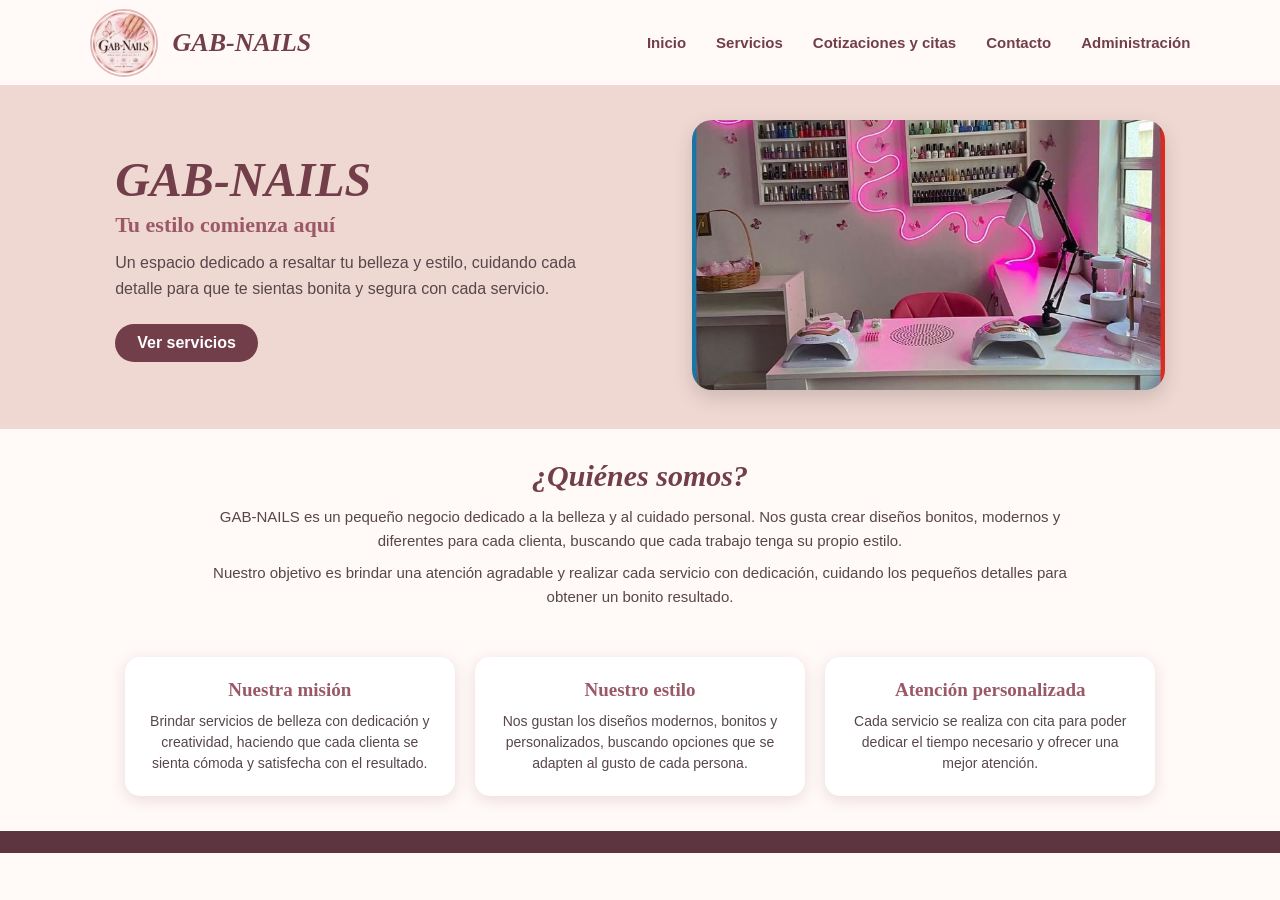
<file: GabNails/index.html>
<!DOCTYPE html>
<html lang="es">

<head>
    <meta charset="UTF-8">
    <meta name="viewport" content="width=device-width, initial-scale=1.0">

    <title>GAB-NAILS</title>

    <link rel="stylesheet" href="estilos.css">
</head>

<body class="pagina-inicio">

    <!-- ENCABEZADO -->
    <header>

        <img src="imagenes/logo.png"
             alt="Logo de GAB-NAILS">

        <h2>GAB-NAILS</h2>

  <nav>
            <ul>

                <li>
                    <a href="index.html">Inicio</a>
                </li>

                <li>
                    <a href="servicios.html">Servicios</a>
                </li>

                <li>
                    <a href="cotizacion.html">
                        Cotizaciones y citas
                    </a>
                </li>

                <li>
                    <a href="contacto.html">Contacto</a>
                </li>

                <li>
                    <a href="login.html">Administración</a>
                </li>

            </ul>
        </nav>
    </header>


    <!-- PRESENTACIÓN -->
    <main>

        <section class="portada-inicio">

            <div class="texto-inicio">

                <h1>GAB-NAILS</h1>

                <h3>Tu estilo comienza aquí</h3>

                <p>
                    Un espacio dedicado a resaltar tu belleza y estilo,
                    cuidando cada detalle para que te sientas bonita
                    y segura con cada servicio.
                </p>

                <a href="servicios.html" class="boton-inicio">
                    Ver servicios
                </a>

            </div>


            <div class="imagen-inicio">

                <img src="imagenes/Una.jpg"
                     alt="Diseño de uñas GAB-NAILS">

            </div>

        </section>


        <!-- QUIÉNES SOMOS -->
        <section class="quienes-somos">

            <h2>¿Quiénes somos?</h2>

            <p>
                GAB-NAILS es un pequeño negocio dedicado a la belleza
                y al cuidado personal. Nos gusta crear diseños bonitos,
                modernos y diferentes para cada clienta, buscando que
                cada trabajo tenga su propio estilo.
            </p>

            <p>
                Nuestro objetivo es brindar una atención agradable y
                realizar cada servicio con dedicación, cuidando los
                pequeños detalles para obtener un bonito resultado.
            </p>

        </section>


        <!-- INFORMACIÓN DEL NEGOCIO -->
        <section class="informacion-inicio">

            <div class="bloque-inicio">

                <h3>Nuestra misión</h3>

                <p>
                    Brindar servicios de belleza con dedicación y
                    creatividad, haciendo que cada clienta se sienta
                    cómoda y satisfecha con el resultado.
                </p>

            </div>


            <div class="bloque-inicio">

                <h3>Nuestro estilo</h3>

                <p>
                    Nos gustan los diseños modernos, bonitos y
                    personalizados, buscando opciones que se adapten
                    al gusto de cada persona.
                </p>

            </div>


            <div class="bloque-inicio">

                <h3>Atención personalizada</h3>

                <p>
                    Cada servicio se realiza con cita para poder
                    dedicar el tiempo necesario y ofrecer una mejor
                    atención.
                </p>

            </div>

        </section>

    </main>


    <!-- PIE DE PÁGINA -->
    <footer>
    </footer>

</body>

</html>
</file>
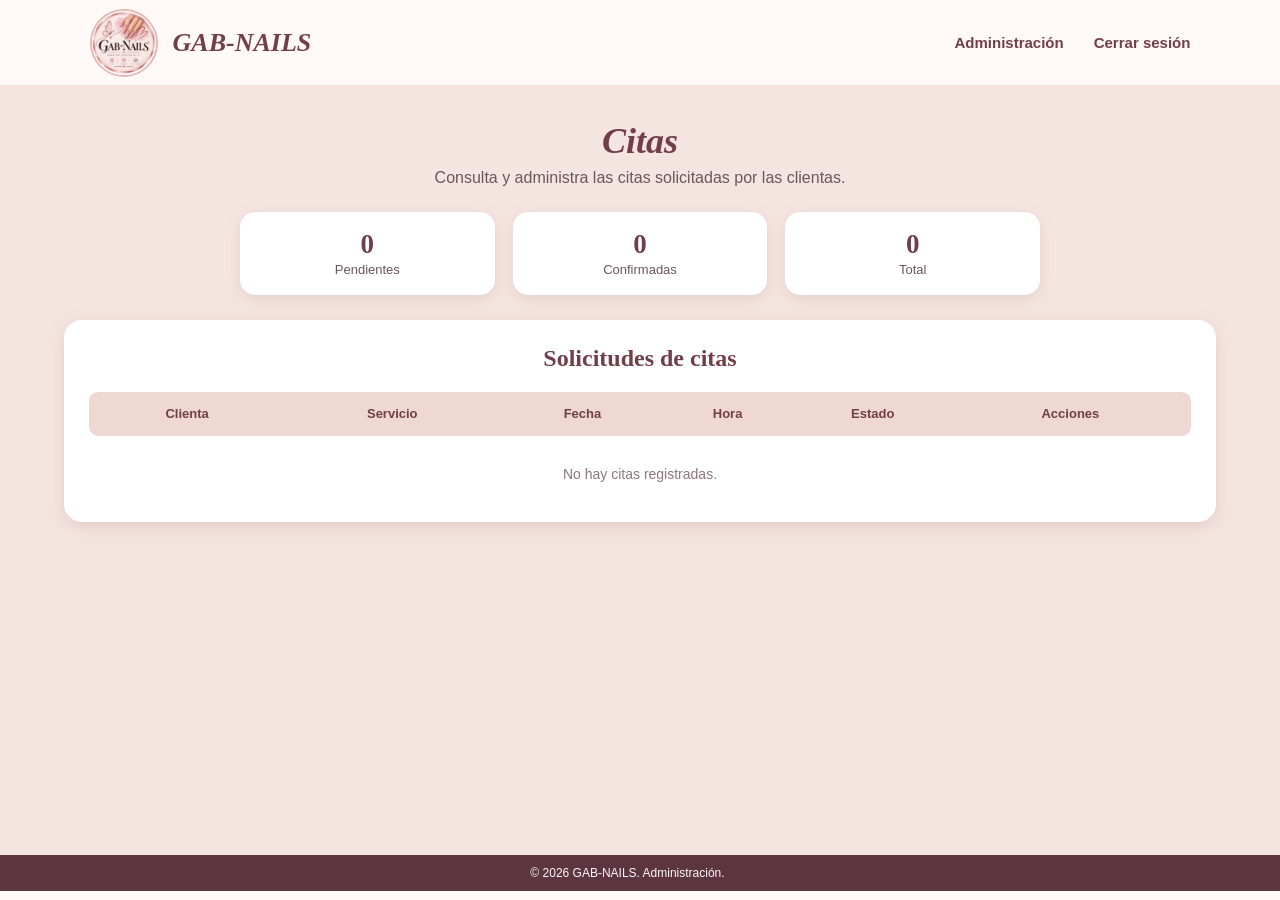
<file: GabNails/admin-citas.html>
<!DOCTYPE html>
<html lang="es">

<head>
    <meta charset="UTF-8">
    <meta name="viewport" content="width=device-width, initial-scale=1.0">

    <title>Citas - GAB-NAILS</title>

    <link rel="stylesheet" href="estilos.css">

    <style>
        .acciones-cita {
            display: flex;
            flex-wrap: wrap;
            gap: 8px;
            align-items: center;
        }

        .seccion-diseno-admin img {
            display: block;
            width: 100%;
            max-width: 320px;
            max-height: 350px;
            object-fit: contain;
            margin: 15px auto;
            border-radius: 12px;
        }

        .informacion-cotizacion {
            background: #fff8f6;
            border: 1px solid #ead0cb;
            padding: 20px;
            margin-top: 20px;
            border-radius: 14px;
        }

        .informacion-cotizacion h3 {
            color: #743646;
            margin-bottom: 15px;
        }

        .informacion-cotizacion p {
            margin: 10px 0;
        }

        .precio-final {
            background: #f5e3df;
            padding: 15px;
            border-radius: 10px;
            margin: 15px 0;
            text-align: center;
        }

        .precio-final strong {
            display: block;
            font-size: 27px;
            color: #743646;
            margin-top: 8px;
        }

        .boton-confirmar-solicitud {
            background: #743646;
            color: white;
            border: none;
            padding: 12px 20px;
            border-radius: 9px;
            cursor: pointer;
        }

        .boton-confirmar-solicitud:hover {
            background: #542532;
        }

        .boton-confirmar-solicitud:disabled {
            opacity: 0.5;
            cursor: not-allowed;
        }

        .mensaje-cita-cancelada {
            margin-top: 20px;
            padding: 15px;
            background: #fbe8e8;
            color: #9d2639;
            border-radius: 10px;
            text-align: center;
        }

        .nota-precio {
            font-size: 13px;
            color: #745b61;
        }

        @media (max-width: 700px) {
            .tabla-citas-admin {
                overflow-x: auto;
            }

            .fila-cita-admin {
                min-width: 780px;
            }
        }
    </style>
</head>

<body class="pagina-admin">

    <!-- ENCABEZADO -->
    <header>

        <img
            src="imagenes/logo.png"
            alt="Logo de GAB-NAILS"
        >

        <h2>GAB-NAILS</h2>

        <nav>
            <ul>
                <li>
                    <a href="administrador.html">
                        Administración
                    </a>
                </li>

                <li>
                    <a href="login.html">
                        Cerrar sesión
                    </a>
                </li>
            </ul>
        </nav>

    </header>

    <!-- CONTENIDO -->
    <main class="contenido-citas-admin">

        <!-- TÍTULO -->
        <section class="titulo-citas-admin">

            <h1>Citas</h1>

            <p>
                Consulta y administra las citas
                solicitadas por las clientas.
            </p>

        </section>

        <!-- CONTADORES -->
        <section class="resumen-citas">

            <div>
                <strong id="numeroPendientes">0</strong>
                <span>Pendientes</span>
            </div>

            <div>
                <strong id="numeroConfirmadas">0</strong>
                <span>Confirmadas</span>
            </div>

            <div>
                <strong id="numeroTotal">0</strong>
                <span>Total</span>
            </div>

        </section>

        <!-- LISTA DE CITAS -->
        <section class="caja-lista-citas">

            <h2>Solicitudes de citas</h2>

            <div
                class="tabla-citas-admin"
                id="tablaCitas"
            >

                <div class="fila-cita-admin encabezado-cita">

                    <span>Clienta</span>
                    <span>Servicio</span>
                    <span>Fecha</span>
                    <span>Hora</span>
                    <span>Estado</span>
                    <span>Acciones</span>

                </div>

            </div>

            <p id="sinCitas" class="sin-citas">
                No hay citas registradas.
            </p>

        </section>

    </main>

    <!-- VENTANA PARA VER SOLICITUD -->
    <div
        id="fondoSolicitud"
        class="fondo-solicitud"
        style="display: none;"
    >

        <div class="ventana-solicitud">

            <!-- CERRAR -->
            <button
                type="button"
                id="cerrarSolicitud"
                class="cerrar-solicitud"
            >
                ×
            </button>

            <h2>Solicitud de cita</h2>

            <!-- DATOS DE LA CLIENTA -->
            <div class="datos-solicitud">

                <p>
                    <strong>Clienta:</strong>
                    <span id="detalleNombre"></span>
                </p>

                <p>
                    <strong>Teléfono:</strong>
                    <span id="detalleTelefono"></span>
                </p>

                <p>
                    <strong>Servicio:</strong>
                    <span id="detalleServicio"></span>
                </p>

                <p>
                    <strong>Fecha:</strong>
                    <span id="detalleFecha"></span>
                </p>

                <p>
                    <strong>Hora:</strong>
                    <span id="detalleHora"></span>
                </p>

                <p>
                    <strong>Estado:</strong>
                    <span id="detalleEstado"></span>
                </p>

            </div>

            <!-- DISEÑO -->
            <div class="seccion-diseno-admin">

                <h3>Diseño solicitado</h3>

                <div id="contenedorImagenSolicitud">

                    <img
                        id="imagenSolicitud"
                        alt="Diseño solicitado"
                    >

                </div>

                <p
                    id="sinImagenSolicitud"
                    class="sin-imagen-solicitud"
                    style="display: none;"
                >
                    Esta cita no tiene una imagen de referencia.
                </p>

            </div>

            <!-- DETALLES -->
            <div class="detalles-solicitud">

                <h3>Detalles adicionales</h3>

                <p id="detalleComentarios">
                    Sin detalles adicionales.
                </p>

            </div>

            <!-- INFORMACIÓN DE LA COTIZACIÓN -->
            <div class="informacion-cotizacion">

                <h3>Información de la cotización</h3>

                <p>
                    <strong>Largo de uñas:</strong>
                    <span id="detalleTamano">
                        No especificado
                    </span>
                </p>

                <div class="precio-final">

                    <span>Precio cotizado</span>

                    <strong id="precioMostrado">
                        Pendiente
                    </strong>

                </div>

                <p class="nota-precio">
                    El precio se obtiene de la cotización
                    realizada anteriormente.
                </p>

                <div class="botones-cotizacion">

                    <button
                        type="button"
                        id="confirmarDesdeVentana"
                        class="boton-confirmar-solicitud"
                    >
                        Confirmar cita
                    </button>

                </div>

            </div>

            <!-- MENSAJE DE CANCELACIÓN -->
            <p
                id="mensajeCitaCancelada"
                class="mensaje-cita-cancelada"
                style="display: none;"
            >
                Esta cita fue cancelada.
            </p>

        </div>

    </div>

    <!-- PIE DE PÁGINA -->
    <footer>

        <p>
            © 2026 GAB-NAILS. Administración.
        </p>

    </footer>

    <script>

        // =========================================
        // ELEMENTOS
        // =========================================

        const tabla =
            document.getElementById("tablaCitas");

        const sinCitas =
            document.getElementById("sinCitas");

        const fondoSolicitud =
            document.getElementById("fondoSolicitud");

        const cerrarSolicitud =
            document.getElementById("cerrarSolicitud");

        const confirmarDesdeVentana =
            document.getElementById(
                "confirmarDesdeVentana"
            );

        const imagenSolicitud =
            document.getElementById("imagenSolicitud");

        const contenedorImagenSolicitud =
            document.getElementById(
                "contenedorImagenSolicitud"
            );

        const sinImagenSolicitud =
            document.getElementById(
                "sinImagenSolicitud"
            );

        const mensajeCitaCancelada =
            document.getElementById(
                "mensajeCitaCancelada"
            );

        let indiceSeleccionado = null;

        // =========================================
        // LEER DATOS
        // =========================================

        function leerDatos(clave) {

            try {

                const datos = JSON.parse(
                    localStorage.getItem(clave)
                );

                return Array.isArray(datos)
                    ? datos
                    : [];

            } catch (error) {

                console.error(error);
                return [];

            }

        }

        let citas = leerDatos("citasGabNails");

        // =========================================
        // BUSCAR COTIZACIÓN DE LA CITA
        // =========================================

        function buscarCotizacion(cita) {

            if (
                cita.cotizacionId === null ||
                cita.cotizacionId === undefined
            ) {
                return null;
            }

            const cotizaciones =
                leerDatos("cotizacionesGabNails");

            return cotizaciones.find(
                function(cotizacion) {

                    return (
                        String(cotizacion.id) ===
                        String(cita.cotizacionId)
                    );

                }
            ) || null;

        }

        // =========================================
        // OBTENER FOTO DEL DISEÑO
        // =========================================

        function obtenerImagen(cita) {

            // CITAS ANTERIORES

            if (cita.imagenDiseno) {

                return cita.imagenDiseno;

            }

            // CITAS NUEVAS: FOTO DE LA COTIZACIÓN

            const cotizacion =
                buscarCotizacion(cita);

            if (
                cotizacion &&
                cotizacion.imagenDiseno
            ) {

                return cotizacion.imagenDiseno;

            }

            return "";

        }

        // =========================================
        // OBTENER PRECIO COTIZADO
        // =========================================

        function obtenerPrecio(cita) {

            const cotizacion =
                buscarCotizacion(cita);

            if (
                cotizacion &&
                cotizacion.precioCotizado !== null &&
                cotizacion.precioCotizado !== undefined &&
                cotizacion.precioCotizado !== "" &&
                Number(cotizacion.precioCotizado) > 0
            ) {

                return Number(
                    cotizacion.precioCotizado
                );

            }

            if (
                cita.precioCotizado !== null &&
                cita.precioCotizado !== undefined &&
                cita.precioCotizado !== "" &&
                Number(cita.precioCotizado) > 0
            ) {

                return Number(cita.precioCotizado);

            }

            return null;

        }

        // =========================================
        // GUARDAR CITAS
        // =========================================

        function guardarCitas() {

            try {

                localStorage.setItem(
                    "citasGabNails",
                    JSON.stringify(citas)
                );

                return true;

            } catch (error) {

                console.error(error);

                alert(
                    "No se pudieron guardar los cambios."
                );

                return false;

            }

        }

        // =========================================
        // MOSTRAR CITAS EN LA TABLA
        // =========================================

        function mostrarCitas() {

            citas = leerDatos("citasGabNails");

            // BORRAR FILAS ANTERIORES

            const filas = tabla.querySelectorAll(
                ".fila-cita-admin:not(.encabezado-cita)"
            );

            filas.forEach(function(fila) {

                fila.remove();

            });

            // COMPROBAR SI HAY CITAS

            sinCitas.style.display =
                citas.length === 0
                    ? "block"
                    : "none";

            // RECORRER CITAS

            citas.forEach(function(cita, indice) {

                const fila =
                    document.createElement("div");

                fila.className = "fila-cita-admin";

                // ESTADO

                let claseEstado = "";

                if (cita.estado === "Pendiente") {

                    claseEstado = "cita-pendiente";

                } else if (
                    cita.estado === "Confirmada"
                ) {

                    claseEstado = "cita-confirmada";

                } else if (
                    cita.estado === "Cancelada"
                ) {

                    claseEstado = "cita-cancelada";

                }

                // CREAR CELDAS

                function agregarDato(texto, clase = "") {

                    const span =
                        document.createElement("span");

                    span.textContent = texto || "";

                    if (clase) {

                        span.className = clase;

                    }

                    fila.appendChild(span);

                }

                agregarDato(cita.nombre);

                agregarDato(cita.servicio);

                agregarDato(
                    cita.fechaMostrar || cita.fecha
                );

                agregarDato(
                    cita.horaMostrar || cita.hora
                );

                agregarDato(
                    cita.estado || "Pendiente",
                    claseEstado
                );

                // BOTONES

                const acciones =
                    document.createElement("div");

                acciones.className = "acciones-cita";

                // VER SOLICITUD

                const botonVer =
                    document.createElement("button");

                botonVer.type = "button";

                botonVer.className = "ver-solicitud";

                botonVer.textContent = "Ver solicitud";

                botonVer.addEventListener(
                    "click",
                    function() {

                        abrirSolicitud(indice);

                    }
                );

                acciones.appendChild(botonVer);

                // CANCELAR CITA

                if (cita.estado !== "Cancelada") {

                    const botonCancelar =
                        document.createElement("button");

                    botonCancelar.type = "button";

                    botonCancelar.className =
                        "cancelar-cita";

                    botonCancelar.textContent =
                        "Cancelar";

                    botonCancelar.addEventListener(
                        "click",
                        function() {

                            cancelarCita(indice);

                        }
                    );

                    acciones.appendChild(
                        botonCancelar
                    );

                }

                fila.appendChild(acciones);

                tabla.appendChild(fila);

            });

            actualizarContadores();

        }

        // =========================================
        // CONTADORES
        // =========================================

        function actualizarContadores() {

            const pendientes =
                citas.filter(function(cita) {

                    return cita.estado === "Pendiente";

                }).length;

            const confirmadas =
                citas.filter(function(cita) {

                    return cita.estado === "Confirmada";

                }).length;

            document.getElementById(
                "numeroPendientes"
            ).textContent = pendientes;

            document.getElementById(
                "numeroConfirmadas"
            ).textContent = confirmadas;

            document.getElementById(
                "numeroTotal"
            ).textContent = citas.length;

        }

        // =========================================
        // ABRIR SOLICITUD
        // =========================================

        function abrirSolicitud(indice) {

            citas = leerDatos("citasGabNails");

            indiceSeleccionado = Number(indice);

            const cita =
                citas[indiceSeleccionado];

            if (!cita) {

                alert(
                    "No se encontró la cita seleccionada."
                );

                return;

            }

            const cotizacion =
                buscarCotizacion(cita);

            // DATOS DE LA CLIENTA

            document.getElementById(
                "detalleNombre"
            ).textContent = cita.nombre || "";

            document.getElementById(
                "detalleTelefono"
            ).textContent = cita.telefono || "";

            document.getElementById(
                "detalleServicio"
            ).textContent = cita.servicio || "";

            document.getElementById(
                "detalleFecha"
            ).textContent =
                cita.fechaMostrar ||
                cita.fecha ||
                "";

            document.getElementById(
                "detalleHora"
            ).textContent =
                cita.horaMostrar ||
                cita.hora ||
                "";

            document.getElementById(
                "detalleEstado"
            ).textContent =
                cita.estado || "Pendiente";

            // COMENTARIOS

            const comentariosCita =
                cita.comentarios || "";

            const detallesCotizacion =
                cotizacion
                    ? cotizacion.detalles || ""
                    : "";

            let textoDetalles = "";

            if (detallesCotizacion) {

                textoDetalles +=
                    "Diseño: " +
                    detallesCotizacion;

            }

            if (comentariosCita) {

                if (textoDetalles) {

                    textoDetalles += "\n\n";

                }

                textoDetalles +=
                    "Comentarios de la cita: " +
                    comentariosCita;

            }

            document.getElementById(
                "detalleComentarios"
            ).textContent =
                textoDetalles ||
                "Sin detalles adicionales.";

            // LARGO DE UÑAS

            const tamano =
                cita.tamano ||
                (cotizacion && cotizacion.tamano);

            document.getElementById(
                "detalleTamano"
            ).textContent =
                tamano
                    ? "Número " + tamano
                    : "No especificado";

            // FOTO

            const imagen = obtenerImagen(cita);

            if (imagen) {

                imagenSolicitud.src = imagen;

                contenedorImagenSolicitud.style.display =
                    "block";

                sinImagenSolicitud.style.display =
                    "none";

            } else {

                imagenSolicitud.removeAttribute("src");

                contenedorImagenSolicitud.style.display =
                    "none";

                sinImagenSolicitud.style.display =
                    "block";

            }

            // PRECIO

            const precio = obtenerPrecio(cita);

            document.getElementById(
                "precioMostrado"
            ).textContent =
                precio !== null
                    ? "$" + precio.toFixed(2)
                    : "Sin precio registrado";

            // ESTADO DE LA CITA

            const cancelada =
                cita.estado === "Cancelada";

            const confirmada =
                cita.estado === "Confirmada";

            confirmarDesdeVentana.style.display =
                !cancelada && !confirmada
                    ? "inline-block"
                    : "none";

            confirmarDesdeVentana.disabled =
                precio === null;

            mensajeCitaCancelada.style.display =
                cancelada
                    ? "block"
                    : "none";

            // MOSTRAR VENTANA

            fondoSolicitud.style.display = "flex";

        }

        // =========================================
        // CANCELAR CITA
        // =========================================

        function cancelarCita(indice) {

            citas = leerDatos("citasGabNails");

            const cita = citas[indice];

            if (
                !cita ||
                cita.estado === "Cancelada"
            ) {

                return;

            }

            const confirmar = confirm(
                "¿Deseas cancelar esta cita?"
            );

            if (!confirmar) {

                return;

            }

            const horarios =
                leerDatos("horariosGabNails");

            // COMPROBAR QUE NO EXISTA
            // OTRA CITA ACTIVA EN EL MISMO HORARIO

            const otraCitaActiva =
                citas.some(function(otra, posicion) {

                    return (
                        posicion !== indice &&
                        otra.estado !== "Cancelada" &&
                        otra.fecha === cita.fecha &&
                        otra.hora === cita.hora
                    );

                });

            // LIBERAR HORARIO

            if (!otraCitaActiva) {

                const horario =
                    horarios.find(function(item) {

                        return (
                            item.fecha === cita.fecha &&
                            item.hora === cita.hora
                        );

                    });

                if (horario) {

                    horario.estado = "Disponible";

                }

            }

            // CAMBIAR ESTADO DE LA CITA

            const citasActualizadas =
                citas.map(function(item, posicion) {

                    if (posicion === indice) {

                        return {
                            ...item,
                            estado: "Cancelada"
                        };

                    }

                    return item;

                });

            // RESPALDAR DATOS

            const respaldoCitas =
                localStorage.getItem(
                    "citasGabNails"
                );

            const respaldoHorarios =
                localStorage.getItem(
                    "horariosGabNails"
                );

            try {

                // GUARDAR CITA CANCELADA

                localStorage.setItem(
                    "citasGabNails",
                    JSON.stringify(citasActualizadas)
                );

                // ACTUALIZAR HORARIOS

                localStorage.setItem(
                    "horariosGabNails",
                    JSON.stringify(horarios)
                );

            } catch (error) {

                // RESTAURAR DATOS SI FALLA

                try {

                    if (respaldoCitas === null) {

                        localStorage.removeItem(
                            "citasGabNails"
                        );

                    } else {

                        localStorage.setItem(
                            "citasGabNails",
                            respaldoCitas
                        );

                    }

                    if (respaldoHorarios === null) {

                        localStorage.removeItem(
                            "horariosGabNails"
                        );

                    } else {

                        localStorage.setItem(
                            "horariosGabNails",
                            respaldoHorarios
                        );

                    }

                } catch (errorRestauracion) {

                    console.error(
                        errorRestauracion
                    );

                }

                alert(
                    "No se pudo cancelar la cita."
                );

                return;

            }

            cerrarVentana();

            mostrarCitas();

            alert(
                "La cita fue cancelada y el horario se actualizó."
            );

        }

        // =========================================
        // CONFIRMAR CITA
        // =========================================

        confirmarDesdeVentana.addEventListener(
            "click",
            function() {

                if (
                    indiceSeleccionado === null
                ) {

                    return;

                }

                citas = leerDatos("citasGabNails");

                const cita =
                    citas[indiceSeleccionado];

                if (
                    !cita ||
                    cita.estado !== "Pendiente"
                ) {

                    alert(
                        "Esta cita ya fue confirmada o cancelada."
                    );

                    return;

                }

                // OBTENER PRECIO ORIGINAL

                const precio =
                    obtenerPrecio(cita);

                if (precio === null) {

                    alert(
                        "Esta cita no tiene un precio registrado. Revisa primero la cotización."
                    );

                    return;

                }

                const confirmar = confirm(
                    "¿Confirmar esta cita con un precio de $" +
                    precio.toFixed(2) +
                    "?"
                );

                if (!confirmar) {

                    return;

                }

                // ACTUALIZAR ESTADO

                citas[indiceSeleccionado] = {

                    ...cita,

                    precioCotizado: precio,

                    estado: "Confirmada"

                };

                if (!guardarCitas()) {

                    return;

                }

                cerrarVentana();

                mostrarCitas();

                alert(
                    "La cita fue confirmada correctamente."
                );

            }
        );

        // =========================================
        // CERRAR VENTANA
        // =========================================

        function cerrarVentana() {

            fondoSolicitud.style.display = "none";

            indiceSeleccionado = null;

        }

        cerrarSolicitud.addEventListener(
            "click",
            cerrarVentana
        );

        // CERRAR AL HACER CLIC EN EL FONDO

        fondoSolicitud.addEventListener(
            "click",
            function(evento) {

                if (
                    evento.target ===
                    fondoSolicitud
                ) {

                    cerrarVentana();

                }

            }
        );

        // =========================================
        // INICIAR
        // =========================================

        mostrarCitas();

    </script>

</body>

</html>
</file>
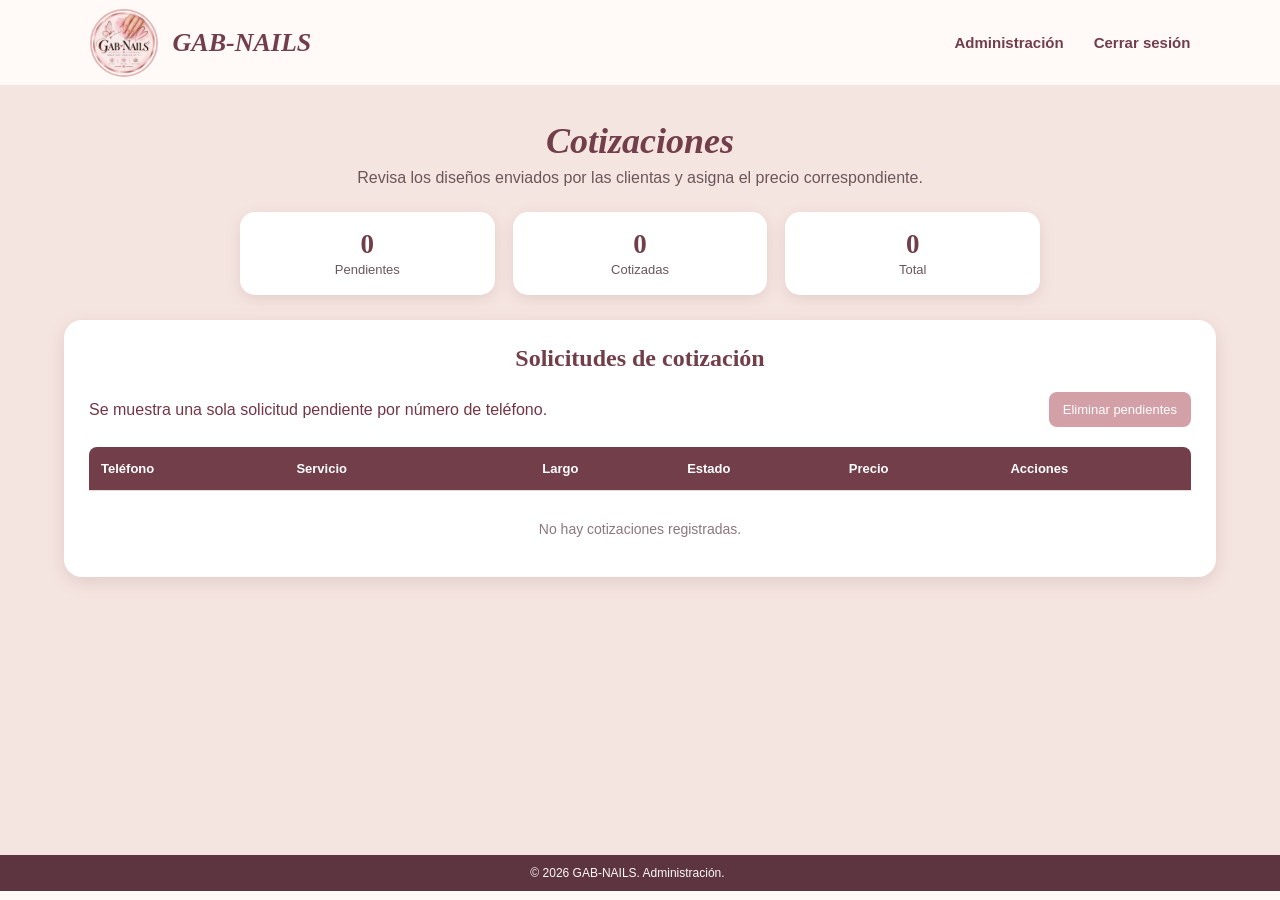
<file: GabNails/admin-cotizaciones.html>
<!DOCTYPE html>
<html lang="es">
<head>
    <meta charset="UTF-8">
    <meta name="viewport" content="width=device-width, initial-scale=1.0">
    <title>Cotizaciones - GAB-NAILS</title>
    <link rel="stylesheet" href="estilos.css">

    <style>
        .acciones-cotizaciones {
            display: flex;
            justify-content: space-between;
            align-items: center;
            gap: 15px;
            flex-wrap: wrap;
            margin: 20px 0;
        }

        .acciones-cotizaciones p {
            margin: 0;
            color: #743646;
        }

        .boton-eliminar-pendientes,
        .boton-eliminar-cotizacion {
            background: #a84353;
            color: white;
            border: none;
            border-radius: 8px;
            padding: 10px 14px;
            cursor: pointer;
            font-size: 13px;
        }

        .boton-eliminar-pendientes:hover,
        .boton-eliminar-cotizacion:hover {
            background: #812d3c;
        }

        .boton-eliminar-pendientes:disabled {
            opacity: 0.5;
            cursor: not-allowed;
        }

        .acciones-fila-cotizacion {
            display: flex;
            flex-wrap: wrap;
            gap: 7px;
            align-items: center;
        }

        .acciones-fila-cotizacion button {
            white-space: nowrap;
        }

        .fila-cotizacion-admin {
            align-items: center;
        }

        .mensaje-cotizaciones {
            margin: 12px 0;
            color: #743646;
            font-size: 14px;
        }

        @media (max-width: 700px) {
            .tabla-cotizaciones-admin {
                overflow-x: auto;
            }

            .fila-cotizacion-admin {
                min-width: 780px;
            }
        }
    </style>
</head>

<body class="pagina-admin">

    <!-- ENCABEZADO -->
    <header>
        <img src="imagenes/logo.png" alt="Logo de GAB-NAILS">
        <h2>GAB-NAILS</h2>

        <nav>
            <ul>
                <li>
                    <a href="administrador.html">Administración</a>
                </li>
                <li>
                    <a href="login.html">Cerrar sesión</a>
                </li>
            </ul>
        </nav>
    </header>

    <main class="contenido-citas-admin">

        <!-- TÍTULO -->
        <section class="titulo-citas-admin">
            <h1>Cotizaciones</h1>
            <p>
                Revisa los diseños enviados por las clientas
                y asigna el precio correspondiente.
            </p>
        </section>

        <!-- CONTADORES -->
        <section class="resumen-citas">

            <div>
                <strong id="numeroPendientes">0</strong>
                <span>Pendientes</span>
            </div>

            <div>
                <strong id="numeroCotizadas">0</strong>
                <span>Cotizadas</span>
            </div>

            <div>
                <strong id="numeroTotal">0</strong>
                <span>Total</span>
            </div>

        </section>

        <!-- LISTA -->
        <section class="caja-lista-citas">

            <h2>Solicitudes de cotización</h2>

            <div class="acciones-cotizaciones">
                <p>
                    Se muestra una sola solicitud pendiente
                    por número de teléfono.
                </p>

                <button
                    type="button"
                    id="eliminarPendientes"
                    class="boton-eliminar-pendientes">
                    Eliminar pendientes
                </button>
            </div>

            <p id="mensajeCotizaciones"
               class="mensaje-cotizaciones"></p>

            <div class="tabla-cotizaciones-admin"
                 id="tablaCotizaciones">

                <div class="fila-cotizacion-admin encabezado-cotizacion">
                    <span>Teléfono</span>
                    <span>Servicio</span>
                    <span>Largo</span>
                    <span>Estado</span>
                    <span>Precio</span>
                    <span>Acciones</span>
                </div>

            </div>

            <p id="sinCotizaciones" class="sin-citas">
                No hay cotizaciones registradas.
            </p>

        </section>

    </main>

    <!-- VENTANA DE COTIZACIÓN -->
    <div id="fondoCotizacion"
         class="fondo-cotizacion"
         style="display: none;">

        <div class="ventana-cotizacion">

            <button type="button"
                    id="cerrarCotizacion"
                    class="cerrar-cotizacion">
                ×
            </button>

            <h2>Solicitud de cotización</h2>

            <div class="datos-cotizacion">

                <p>
                    <strong>Teléfono:</strong>
                    <span id="detalleTelefono"></span>
                </p>

                <p>
                    <strong>Servicio:</strong>
                    <span id="detalleServicio"></span>
                </p>

                <p>
                    <strong>Largo:</strong>
                    Número <span id="detalleTamano"></span>
                </p>

                <p>
                    <strong>Estado:</strong>
                    <span id="detalleEstado"></span>
                </p>

            </div>

            <div class="diseno-cotizacion">
                <h3>Diseño solicitado</h3>

                <img id="imagenCotizacion"
                     alt="Diseño enviado por la clienta">
            </div>

            <div class="detalles-cotizacion">
                <h3>Detalles adicionales</h3>

                <p id="detalleTexto">
                    Sin detalles adicionales.
                </p>
            </div>

            <div class="precio-cotizacion-admin">

                <label for="precioCotizacion">
                    Precio cotizado
                </label>

                <div class="campo-precio-cotizacion">
                    <span>$</span>

                    <input
                        type="number"
                        id="precioCotizacion"
                        min="1"
                        step="0.01"
                        placeholder="Ejemplo: 450">
                </div>

                <p>
                    Escribe el precio correspondiente después
                    de revisar el diseño y el largo.
                </p>

                <button type="button"
                        id="guardarCotizacion">
                    Guardar cotización
                </button>

            </div>

        </div>
    </div>

    <footer>
        <p>© 2026 GAB-NAILS. Administración.</p>
    </footer>

    <script>
        // =========================================
        // ELEMENTOS
        // =========================================

        const tabla = document.getElementById(
            "tablaCotizaciones"
        );

        const sinCotizaciones = document.getElementById(
            "sinCotizaciones"
        );

        const fondoCotizacion = document.getElementById(
            "fondoCotizacion"
        );

        const cerrarCotizacion = document.getElementById(
            "cerrarCotizacion"
        );

        const precioCotizacion = document.getElementById(
            "precioCotizacion"
        );

        const guardarCotizacion = document.getElementById(
            "guardarCotizacion"
        );

        const eliminarPendientes = document.getElementById(
            "eliminarPendientes"
        );

        const mensajeCotizaciones = document.getElementById(
            "mensajeCotizaciones"
        );

        let indiceSeleccionado = null;
        let cotizaciones = [];

        // =========================================
        // LEER COTIZACIONES
        // =========================================

        function cargarDatos() {
            try {
                const datos = JSON.parse(
                    localStorage.getItem("cotizacionesGabNails")
                );

                cotizaciones = Array.isArray(datos) ? datos : [];

            } catch (error) {
                cotizaciones = [];
                console.error("Error al leer cotizaciones:", error);
            }
        }

        function guardarDatos(nuevosDatos) {
            try {
                localStorage.setItem(
                    "cotizacionesGabNails",
                    JSON.stringify(nuevosDatos)
                );

                cotizaciones = nuevosDatos;
                return true;

            } catch (error) {
                alert(
                    "No se pudieron guardar los cambios. Revisa el almacenamiento del navegador."
                );

                console.error(error);
                return false;
            }
        }

        // =========================================
        // COMPROBAR SI TIENE CITA
        // =========================================

        function tieneCitaRegistrada(cotizacion) {
            let citas = [];

            try {
                const datos = JSON.parse(
                    localStorage.getItem("citasGabNails")
                );

                citas = Array.isArray(datos) ? datos : [];

            } catch (error) {
                console.error(error);
            }

            // No eliminar cotizaciones relacionadas con citas,
            // incluso si la cita está cancelada.

            return citas.some(function(cita) {
                return cotizacion.id != null &&
                    cita.cotizacionId != null &&
                    String(cita.cotizacionId) ===
                    String(cotizacion.id);
            });
        }

        // =========================================
        // COMPROBAR ESTADO
        // =========================================

        function estaCotizada(cotizacion) {
            return cotizacion.precioCotizado !== null &&
                cotizacion.precioCotizado !== undefined &&
                cotizacion.precioCotizado !== "" &&
                Number.isFinite(Number(cotizacion.precioCotizado)) &&
                Number(cotizacion.precioCotizado) > 0;
        }

        // =========================================
        // MOSTRAR SOLO UNA PENDIENTE POR TELÉFONO
        // =========================================

        function obtenerCotizacionesVisibles() {

            const telefonosPendientes = new Set();
            const visibles = [];

            // Se recorre de la última solicitud a la primera.
            // Se conservan todas las que ya tienen precio.

            for (let i = cotizaciones.length - 1; i >= 0; i--) {

                const cotizacion = cotizaciones[i];

                if (estaCotizada(cotizacion)) {
                    visibles.push({
                        cotizacion: cotizacion,
                        indice: i
                    });

                    continue;
                }

                const telefono = String(
                    cotizacion.telefono || ""
                ).replace(/\D/g, "");

                // Si no hay teléfono, se identifica
                // por su posición para no ocultar otra solicitud.

                const clave = telefono || "sin-telefono-" + i;

                if (!telefonosPendientes.has(clave)) {
                    telefonosPendientes.add(clave);

                    visibles.push({
                        cotizacion: cotizacion,
                        indice: i
                    });
                }
            }

            return visibles;
        }

        // =========================================
        // MOSTRAR COTIZACIONES
        // =========================================

        function mostrarCotizaciones() {

            cargarDatos();

            const filas = tabla.querySelectorAll(
                ".fila-cotizacion-admin:not(.encabezado-cotizacion)"
            );

            filas.forEach(function(fila) {
                fila.remove();
            });

            const visibles = obtenerCotizacionesVisibles();

            sinCotizaciones.style.display =
                visibles.length === 0 ? "block" : "none";

            visibles.forEach(function(elemento) {

                const cotizacion = elemento.cotizacion;
                const indice = elemento.indice;

                const fila = document.createElement("div");
                fila.className = "fila-cotizacion-admin";

                const cotizada = estaCotizada(cotizacion);

                const estado = cotizada
                    ? "Cotizada"
                    : "Pendiente";

                const claseEstado = cotizada
                    ? "cotizacion-lista"
                    : "cotizacion-pendiente";

                const precioMostrar = cotizada
                    ? "$" + Number(
                        cotizacion.precioCotizado
                    ).toFixed(2)
                    : "Pendiente";

                // Crear los datos sin insertar texto
                // de la clienta directamente como HTML.

                function agregarCelda(texto, clase = "") {
                    const celda = document.createElement("span");

                    if (clase) {
                        celda.className = clase;
                    }

                    celda.textContent = texto;
                    fila.appendChild(celda);

                    return celda;
                }

                agregarCelda(cotizacion.telefono || "");
                agregarCelda(cotizacion.servicio || "");
                agregarCelda(
                    "Número " + (cotizacion.tamano || "")
                );
                agregarCelda(estado, claseEstado);
                agregarCelda(precioMostrar);

                const acciones = document.createElement("span");
                acciones.className = "acciones-fila-cotizacion";

                const botonVer = document.createElement("button");
                botonVer.type = "button";
                botonVer.className = "ver-cotizacion";
                botonVer.textContent = "Ver solicitud";

                botonVer.addEventListener("click", function() {
                    abrirCotizacion(indice);
                });

                const botonEliminar = document.createElement("button");
                botonEliminar.type = "button";
                botonEliminar.className =
                    "boton-eliminar-cotizacion";
                botonEliminar.textContent = "Eliminar";

                if (tieneCitaRegistrada(cotizacion)) {
                    botonEliminar.disabled = true;
                    botonEliminar.title =
                        "Esta cotización tiene una cita registrada.";
                }

                botonEliminar.addEventListener("click", function() {
                    eliminarCotizacion(indice);
                });

                acciones.appendChild(botonVer);
                acciones.appendChild(botonEliminar);
                fila.appendChild(acciones);

                tabla.appendChild(fila);
            });

            actualizarContadores();

            const pendientesOcultas =
                cotizaciones.length - visibles.length;

            mensajeCotizaciones.textContent =
                pendientesOcultas > 0
                    ? "Hay " + pendientesOcultas +
                      " solicitud(es) pendiente(s) repetida(s) que no se muestran."
                    : "";
        }

        // =========================================
        // CONTADORES
        // =========================================

        function actualizarContadores() {

            const pendientes = cotizaciones.filter(
                function(cotizacion) {
                    return !estaCotizada(cotizacion);
                }
            ).length;

            const cotizadas = cotizaciones.filter(
                function(cotizacion) {
                    return estaCotizada(cotizacion);
                }
            ).length;

            document.getElementById(
                "numeroPendientes"
            ).textContent = pendientes;

            document.getElementById(
                "numeroCotizadas"
            ).textContent = cotizadas;

            document.getElementById(
                "numeroTotal"
            ).textContent = cotizaciones.length;

            eliminarPendientes.disabled = pendientes === 0;
        }

        // =========================================
        // ABRIR COTIZACIÓN
        // =========================================

        function abrirCotizacion(indice) {

            indiceSeleccionado = Number(indice);

            const cotizacion =
                cotizaciones[indiceSeleccionado];

            if (!cotizacion) {
                return;
            }

            document.getElementById(
                "detalleTelefono"
            ).textContent = cotizacion.telefono || "";

            document.getElementById(
                "detalleServicio"
            ).textContent = cotizacion.servicio || "";

            document.getElementById(
                "detalleTamano"
            ).textContent = cotizacion.tamano || "";

            document.getElementById(
                "detalleEstado"
            ).textContent = estaCotizada(cotizacion)
                ? "Cotizada"
                : "Pendiente";

            document.getElementById(
                "detalleTexto"
            ).textContent = cotizacion.detalles ||
                "Sin detalles adicionales.";

            const imagen = document.getElementById(
                "imagenCotizacion"
            );

            if (cotizacion.imagenDiseno) {
                imagen.src = cotizacion.imagenDiseno;
                imagen.style.display = "block";
            } else {
                imagen.removeAttribute("src");
                imagen.style.display = "none";
            }

            precioCotizacion.value = estaCotizada(cotizacion)
                ? cotizacion.precioCotizado
                : "";

            fondoCotizacion.style.display = "flex";
        }

        // =========================================
        // GUARDAR PRECIO
        // =========================================

        guardarCotizacion.addEventListener(
            "click",
            function() {

                if (indiceSeleccionado === null) {
                    return;
                }

                const precio = Number(
                    precioCotizacion.value
                );

                if (
                    precioCotizacion.value.trim() === "" ||
                    !Number.isFinite(precio) ||
                    precio <= 0
                ) {
                    alert("Escribe un precio válido.");
                    return;
                }

                cargarDatos();

                const cotizacion =
                    cotizaciones[indiceSeleccionado];

                if (!cotizacion) {
                    alert("No se encontró la cotización.");
                    return;
                }

                const actualizadas = cotizaciones.slice();

                actualizadas[indiceSeleccionado] = {
                    ...cotizacion,
                    precioCotizado: precio,
                    estado: "Cotizada"
                };

                if (!guardarDatos(actualizadas)) {
                    return;
                }

                alert("Cotización guardada correctamente.");

                cerrarVentana();
                mostrarCotizaciones();
            }
        );

        // =========================================
        // ELIMINAR UNA COTIZACIÓN
        // =========================================

        function eliminarCotizacion(indice) {

            cargarDatos();

            const cotizacion = cotizaciones[indice];

            if (!cotizacion) {
                alert("No se encontró la cotización.");
                return;
            }

            if (tieneCitaRegistrada(cotizacion)) {
                alert(
                    "No puedes eliminar esta cotización porque tiene una cita registrada."
                );
                return;
            }

            const confirmar = confirm(
                "¿Seguro que deseas eliminar esta cotización? Esta acción no se puede deshacer."
            );

            if (!confirmar) {
                return;
            }

            const actualizadas = cotizaciones.filter(
                function(item, posicion) {
                    return posicion !== indice;
                }
            );

            if (!guardarDatos(actualizadas)) {
                return;
            }

            cerrarVentana();
            mostrarCotizaciones();
        }

        // =========================================
        // ELIMINAR TODAS LAS PENDIENTES
        // =========================================

        eliminarPendientes.addEventListener(
            "click",
            function() {

                cargarDatos();

                const pendientesEliminables =
                    cotizaciones.filter(function(cotizacion) {
                        return !estaCotizada(cotizacion) &&
                            !tieneCitaRegistrada(cotizacion);
                    });

                if (pendientesEliminables.length === 0) {
                    alert(
                        "No hay cotizaciones pendientes que se puedan eliminar."
                    );
                    return;
                }

                const confirmar = confirm(
                    "¿Deseas eliminar " +
                    pendientesEliminables.length +
                    " cotización(es) pendiente(s)? Esta acción no se puede deshacer."
                );

                if (!confirmar) {
                    return;
                }

                const actualizadas = cotizaciones.filter(
                    function(cotizacion) {
                        return estaCotizada(cotizacion) ||
                            tieneCitaRegistrada(cotizacion);
                    }
                );

                if (!guardarDatos(actualizadas)) {
                    return;
                }

                cerrarVentana();
                mostrarCotizaciones();

                alert(
                    "Se eliminaron las cotizaciones pendientes seleccionadas."
                );
            }
        );

        // =========================================
        // CERRAR VENTANA
        // =========================================

        function cerrarVentana() {
            fondoCotizacion.style.display = "none";
            indiceSeleccionado = null;
        }

        cerrarCotizacion.addEventListener(
            "click",
            cerrarVentana
        );

        fondoCotizacion.addEventListener(
            "click",
            function(evento) {
                if (evento.target === fondoCotizacion) {
                    cerrarVentana();
                }
            }
        );

        // =========================================
        // INICIAR
        // =========================================

        mostrarCotizaciones();

    </script>
</body>
</html>
</file>
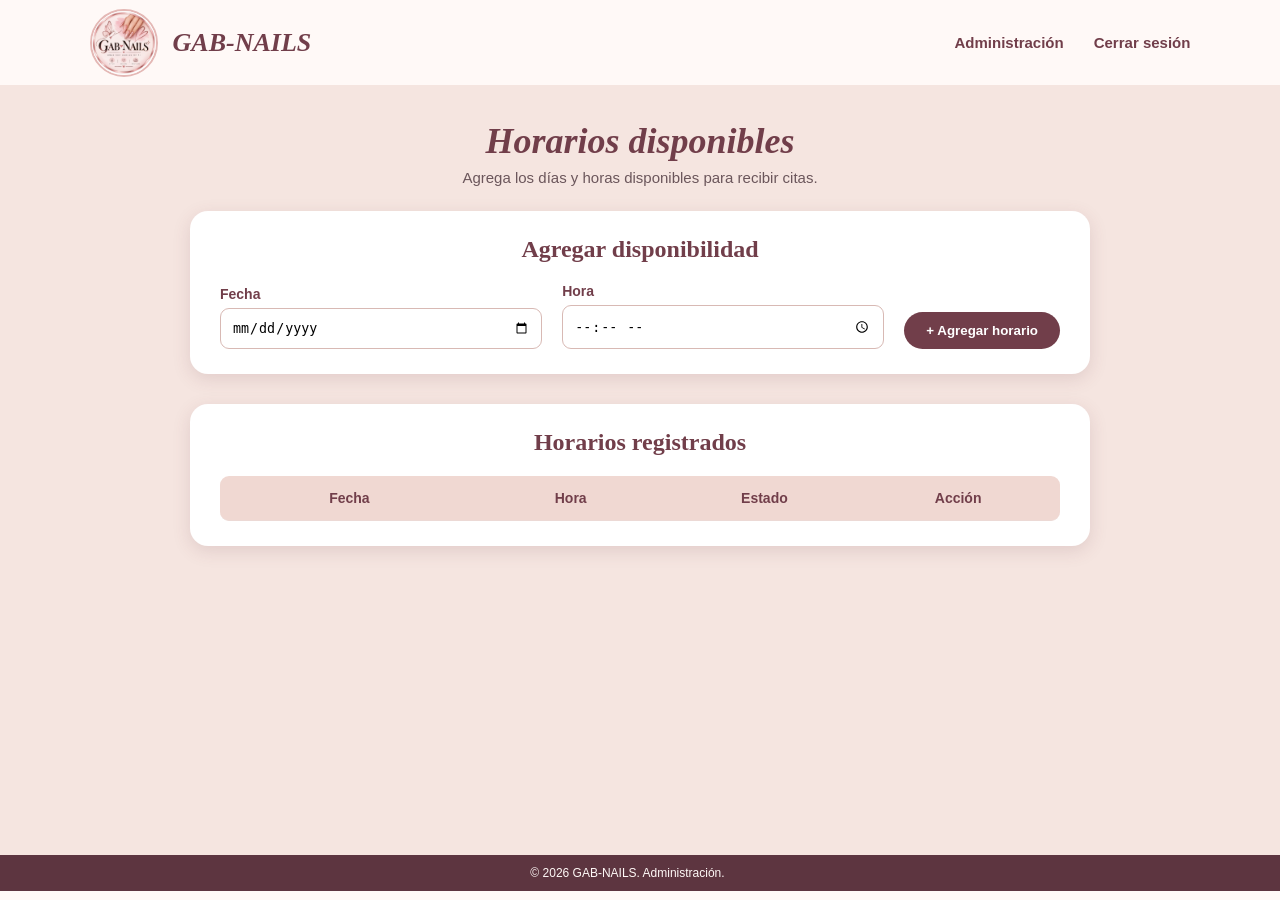
<file: GabNails/admin-horarios.html>
<!DOCTYPE html>
<html lang="es">

<head>
    <meta charset="UTF-8">
    <meta name="viewport" content="width=device-width, initial-scale=1.0">

    <title>Horarios - GAB-NAILS</title>

    <link rel="stylesheet" href="estilos.css">
</head>

<body class="pagina-admin">

    <header>

        <img src="imagenes/logo.png"
             alt="Logo de GAB-NAILS">

        <h2>GAB-NAILS</h2>

        <nav>
            <ul>
                <li>
                    <a href="administrador.html">
                        Administración
                    </a>
                </li>

                <li>
                    <a href="login.html">
                        Cerrar sesión
                    </a>
                </li>
            </ul>
        </nav>

    </header>


    <main class="contenido-horarios">

        <section class="titulo-horarios">

            <h1>Horarios disponibles</h1>

            <p>
                Agrega los días y horas disponibles
                para recibir citas.
            </p>

        </section>


        <!-- AGREGAR HORARIO -->

        <section class="caja-horario">

            <h2>Agregar disponibilidad</h2>

            <form>

                <div class="campo-horario">

                    <label for="fecha">
                        Fecha
                    </label>

                    <input type="date"
                           id="fecha"
                           name="fecha"
                           required>

                </div>


                <div class="campo-horario">

                    <label for="hora">
                        Hora
                    </label>

                    <input type="time"
                           id="hora"
                           name="hora"
                           required>

                </div>


                <button type="submit">
                    + Agregar horario
                </button>

            </form>

        </section>


        <!-- HORARIOS REGISTRADOS -->

        <section class="lista-horarios">

            <h2>Horarios registrados</h2>

            <div class="tabla-horarios">

                <div class="fila-horario encabezado-horario">

                    <span>Fecha</span>
                    <span>Hora</span>
                    <span>Estado</span>
                    <span>Acción</span>

                </div>


                <div class="fila-horario">

                    <span>03/10/2026</span>

                    <span>4:00 PM</span>

                    <span class="estado-disponible">
                        Disponible
                    </span>

                    <button class="boton-eliminar">
                        Eliminar
                    </button>

                </div>


                <div class="fila-horario">

                    <span>03/10/2026</span>

                    <span>5:30 PM</span>

                    <span class="estado-disponible">
                        Disponible
                    </span>

                    <button class="boton-eliminar">
                        Eliminar
                    </button>

                </div>


                <div class="fila-horario">

                    <span>04/10/2026</span>

                    <span>11:00 AM</span>

                    <span class="estado-ocupado">
                        Ocupado
                    </span>

                    <span class="sin-accion">
                        Reservado
                    </span>

                </div>

            </div>

        </section>

    </main>


    <footer>

        <p>
            © 2026 GAB-NAILS. Administración.
        </p>

    </footer>

</body>
<script>

    const formulario = document.querySelector(".caja-horario form");
    const tabla = document.querySelector(".tabla-horarios");

    // Recuperar horarios guardados
    let horarios = JSON.parse(localStorage.getItem("horariosGabNails")) || [];


    // MOSTRAR HORARIOS
    function mostrarHorarios() {

        // Eliminar las filas anteriores
        const filas = tabla.querySelectorAll(
            ".fila-horario:not(.encabezado-horario)"
        );

        filas.forEach(function(fila) {
            fila.remove();
        });


        // Mostrar horarios guardados
        horarios.forEach(function(horario, indice) {

            const nuevaFila = document.createElement("div");

            nuevaFila.classList.add("fila-horario");


            nuevaFila.innerHTML = `

                <span>${horario.fechaMostrar}</span>

                <span>${horario.horaMostrar}</span>

                <span class="${
                    horario.estado === "Disponible"
                    ? "estado-disponible"
                    : "estado-ocupado"
                }">

                    ${horario.estado}

                </span>

                ${
                    horario.estado === "Disponible"

                    ?

                    `<button
                        class="boton-eliminar"
                        type="button"
                        data-indice="${indice}">
                        Eliminar
                    </button>`

                    :

                    `<span class="sin-accion">
                        Reservado
                    </span>`
                }

            `;


            tabla.appendChild(nuevaFila);

        });

    }


    // AGREGAR HORARIO
    formulario.addEventListener("submit", function(evento) {

        evento.preventDefault();


        const fecha =
            document.getElementById("fecha").value;

        const hora =
            document.getElementById("hora").value;


        if (fecha === "" || hora === "") {

            alert("Selecciona una fecha y una hora.");

            return;

        }


        // Evitar horario repetido
        const repetido = horarios.some(function(horarioGuardado) {

            return horarioGuardado.fecha === fecha &&
                   horarioGuardado.hora === hora;

        });


        if (repetido) {

            alert("Ese horario ya fue agregado.");

            return;

        }


        // FORMATO DE FECHA
        const partesFecha = fecha.split("-");

        const fechaMostrar =
            partesFecha[2] + "/" +
            partesFecha[1] + "/" +
            partesFecha[0];


        // FORMATO DE HORA
        const partesHora = hora.split(":");

        let horas = parseInt(partesHora[0]);

        const minutos = partesHora[1];

        let periodo = "AM";


        if (horas >= 12) {
            periodo = "PM";
        }


        if (horas > 12) {
            horas = horas - 12;
        }


        if (horas === 0) {
            horas = 12;
        }


        const horaMostrar =
            horas + ":" +
            minutos + " " +
            periodo;


        // CREAR HORARIO
        const nuevoHorario = {

            fecha: fecha,

            hora: hora,

            fechaMostrar: fechaMostrar,

            horaMostrar: horaMostrar,

            estado: "Disponible"

        };


        // GUARDAR
        horarios.push(nuevoHorario);


        localStorage.setItem(
            "horariosGabNails",
            JSON.stringify(horarios)
        );


        formulario.reset();


        mostrarHorarios();


        alert("Horario agregado correctamente.");

    });


    // ELIMINAR HORARIO
    tabla.addEventListener("click", function(evento) {

        if (
            evento.target.classList.contains(
                "boton-eliminar"
            )
        ) {

            const indice =
                evento.target.dataset.indice;


            const confirmar =
                confirm(
                    "¿Deseas eliminar este horario?"
                );


            if (confirmar) {

                horarios.splice(indice, 1);


                localStorage.setItem(
                    "horariosGabNails",
                    JSON.stringify(horarios)
                );


                mostrarHorarios();

            }

        }

    });


    // Mostrar al abrir la página
    mostrarHorarios();

</script>

</html>
</file>
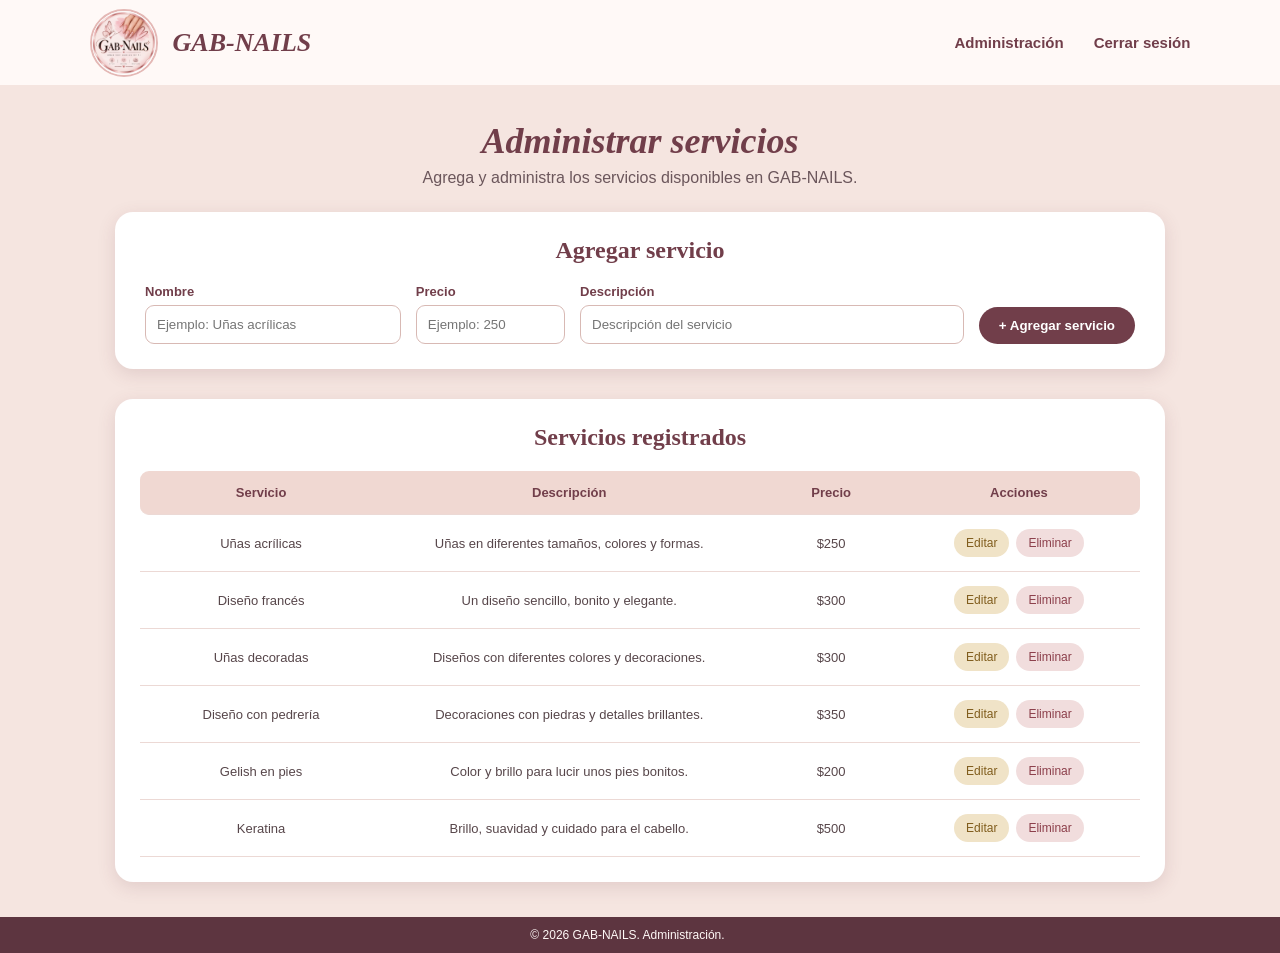
<file: GabNails/admin-servicios.html>
<!DOCTYPE html>
<html lang="es">

<head>
    <meta charset="UTF-8">
    <meta name="viewport" content="width=device-width, initial-scale=1.0">

    <title>Administrar servicios - GAB-NAILS</title>

    <link rel="stylesheet" href="estilos.css">
</head>

<body class="pagina-admin">

    <!-- ENCABEZADO -->
    <header>

        <img src="imagenes/logo.png"
             alt="Logo de GAB-NAILS">

        <h2>GAB-NAILS</h2>

        <nav>
            <ul>

                <li>
                    <a href="administrador.html">
                        Administración
                    </a>
                </li>

                <li>
                    <a href="login.html">
                        Cerrar sesión
                    </a>
                </li>

            </ul>
        </nav>

    </header>


    <main class="contenido-servicios-admin">

        <!-- TÍTULO -->
        <section class="titulo-servicios-admin">

            <h1>Administrar servicios</h1>

            <p>
                Agrega y administra los servicios
                disponibles en GAB-NAILS.
            </p>

        </section>


        <!-- FORMULARIO -->
        <section class="caja-agregar-servicio">

            <h2 id="tituloFormulario">
                Agregar servicio
            </h2>


            <form id="formularioServicio">

                <!-- NOMBRE -->
                <div class="campo-servicio-admin">

                    <label for="nombreServicio">
                        Nombre
                    </label>

                    <input type="text"
                           id="nombreServicio"
                           placeholder="Ejemplo: Uñas acrílicas"
                           required>

                </div>


                <!-- PRECIO -->
                <div class="campo-servicio-admin">

                    <label for="precioServicio">
                        Precio
                    </label>

                    <input type="number"
                           id="precioServicio"
                           placeholder="Ejemplo: 250"
                           min="0"
                           required>

                </div>


                <!-- DESCRIPCIÓN -->
                <div class="campo-servicio-admin campo-descripcion">

                    <label for="descripcionServicio">
                        Descripción
                    </label>

                    <input type="text"
                           id="descripcionServicio"
                           placeholder="Descripción del servicio"
                           required>

                </div>


                <!-- BOTONES -->
                <div class="botones-formulario-servicio">

                    <button type="submit"
                            id="botonGuardarServicio">

                        + Agregar servicio

                    </button>


                    <button type="button"
                            id="botonCancelarEdicion"
                            class="boton-cancelar-edicion"
                            style="display: none;">

                        Cancelar edición

                    </button>

                </div>

            </form>

        </section>


        <!-- SERVICIOS REGISTRADOS -->
        <section class="lista-servicios-admin">

            <h2>Servicios registrados</h2>


            <div class="tabla-servicios-admin"
                 id="tablaServicios">

                <!-- ENCABEZADO -->
                <div class="fila-servicio-admin encabezado-servicio">

                    <span>Servicio</span>

                    <span>Descripción</span>

                    <span>Precio</span>

                    <span>Acciones</span>

                </div>

            </div>


            <p id="sinServicios"
               class="sin-citas"
               style="display: none;">

                No hay servicios registrados.

            </p>

        </section>

    </main>


    <footer>

        <p>
            © 2026 GAB-NAILS. Administración.
        </p>

    </footer>


    <script>

        // =========================================
        // ELEMENTOS
        // =========================================

        const formularioServicio =
            document.getElementById(
                "formularioServicio"
            );


        const tablaServicios =
            document.getElementById(
                "tablaServicios"
            );


        const sinServicios =
            document.getElementById(
                "sinServicios"
            );


        const tituloFormulario =
            document.getElementById(
                "tituloFormulario"
            );


        const botonGuardarServicio =
            document.getElementById(
                "botonGuardarServicio"
            );


        const botonCancelarEdicion =
            document.getElementById(
                "botonCancelarEdicion"
            );


        const campoNombre =
            document.getElementById(
                "nombreServicio"
            );


        const campoPrecio =
            document.getElementById(
                "precioServicio"
            );


        const campoDescripcion =
            document.getElementById(
                "descripcionServicio"
            );


        // =========================================
        // SERVICIOS INICIALES
        // =========================================

        const serviciosIniciales = [

            {
                nombre: "Uñas acrílicas",
                descripcion:
                    "Uñas en diferentes tamaños, colores y formas.",
                precio: 250
            },

            {
                nombre: "Diseño francés",
                descripcion:
                    "Un diseño sencillo, bonito y elegante.",
                precio: 300
            },

            {
                nombre: "Uñas decoradas",
                descripcion:
                    "Diseños con diferentes colores y decoraciones.",
                precio: 300
            },

            {
                nombre: "Diseño con pedrería",
                descripcion:
                    "Decoraciones con piedras y detalles brillantes.",
                precio: 350
            },

            {
                nombre: "Gelish en pies",
                descripcion:
                    "Color y brillo para lucir unos pies bonitos.",
                precio: 200
            },

            {
                nombre: "Keratina",
                descripcion:
                    "Brillo, suavidad y cuidado para el cabello.",
                precio: 500
            }

        ];


        // =========================================
        // RECUPERAR SERVICIOS
        // =========================================

        let servicios =
            JSON.parse(
                localStorage.getItem(
                    "serviciosGabNails"
                )
            );


        if (servicios === null) {

            servicios = serviciosIniciales;


            localStorage.setItem(
                "serviciosGabNails",
                JSON.stringify(servicios)
            );

        }


        // =========================================
        // CONTROL DE EDICIÓN
        // =========================================

        let indiceEditando = null;


        // =========================================
        // GUARDAR EN LOCALSTORAGE
        // =========================================

        function guardarServicios() {

            localStorage.setItem(
                "serviciosGabNails",
                JSON.stringify(servicios)
            );

        }


        // =========================================
        // MOSTRAR SERVICIOS
        // =========================================

        function mostrarServicios() {

            const filas =
                tablaServicios.querySelectorAll(
                    ".fila-servicio-admin:not(.encabezado-servicio)"
                );


            filas.forEach(function(fila) {

                fila.remove();

            });


            if (servicios.length === 0) {

                sinServicios.style.display =
                    "block";

            }

            else {

                sinServicios.style.display =
                    "none";

            }


            servicios.forEach(
                function(servicio, indice) {

                    const fila =
                        document.createElement(
                            "div"
                        );


                    fila.classList.add(
                        "fila-servicio-admin"
                    );


                    fila.innerHTML = `

                        <span>
                            ${servicio.nombre}
                        </span>

                        <span>
                            ${servicio.descripcion}
                        </span>

                        <span>
                            $${servicio.precio}
                        </span>

                        <div class="acciones-servicio">

                            <button
                                class="editar-servicio"
                                data-indice="${indice}"
                                type="button">

                                Editar

                            </button>


                            <button
                                class="eliminar-servicio"
                                data-indice="${indice}"
                                type="button">

                                Eliminar

                            </button>

                        </div>

                    `;


                    tablaServicios.appendChild(
                        fila
                    );

                }
            );

        }


        // =========================================
        // AGREGAR O GUARDAR CAMBIOS
        // =========================================

        formularioServicio.addEventListener(
            "submit",
            function(evento) {

                evento.preventDefault();


                const nombre =
                    campoNombre.value.trim();


                const precio =
                    campoPrecio.value;


                const descripcion =
                    campoDescripcion.value.trim();


                if (
                    nombre === "" ||
                    precio === "" ||
                    descripcion === ""
                ) {

                    alert(
                        "Completa todos los datos."
                    );

                    return;

                }


                // =================================
                // AGREGAR NUEVO
                // =================================

                if (indiceEditando === null) {

                    const repetido =
                        servicios.some(
                            function(servicio) {

                                return (
                                    servicio.nombre
                                        .toLowerCase()
                                    ===
                                    nombre.toLowerCase()
                                );

                            }
                        );


                    if (repetido) {

                        alert(
                            "Ese servicio ya está registrado."
                        );

                        return;

                    }


                    const nuevoServicio = {

                        nombre: nombre,

                        descripcion:
                            descripcion,

                        precio:
                            Number(precio)

                    };


                    servicios.push(
                        nuevoServicio
                    );


                    guardarServicios();


                    mostrarServicios();


                    formularioServicio.reset();


                    alert(
                        "Servicio agregado correctamente."
                    );

                }


                // =================================
                // GUARDAR EDICIÓN
                // =================================

                else {

                    servicios[indiceEditando] = {

                        nombre:
                            nombre,

                        descripcion:
                            descripcion,

                        precio:
                            Number(precio)

                    };


                    guardarServicios();


                    mostrarServicios();


                    cancelarEdicion();


                    alert(
                        "Servicio actualizado correctamente."
                    );

                }

            }
        );


        // =========================================
        // EDITAR Y ELIMINAR
        // =========================================

        tablaServicios.addEventListener(
            "click",
            function(evento) {


                // =================================
                // EDITAR
                // =================================

                if (
                    evento.target.classList.contains(
                        "editar-servicio"
                    )
                ) {

                    const indice =
                        Number(
                            evento.target.dataset.indice
                        );


                    const servicio =
                        servicios[indice];


                    // GUARDAR ÍNDICE

                    indiceEditando =
                        indice;


                    // PONER DATOS EN EL FORMULARIO

                    campoNombre.value =
                        servicio.nombre;


                    campoPrecio.value =
                        servicio.precio;


                    campoDescripcion.value =
                        servicio.descripcion;


                    // CAMBIAR TÍTULO

                    tituloFormulario.textContent =
                        "Editar servicio";


                    // CAMBIAR BOTÓN

                    botonGuardarServicio.textContent =
                        "Guardar cambios";


                    // MOSTRAR CANCELAR

                    botonCancelarEdicion.style.display =
                        "inline-block";


                    // SUBIR AL FORMULARIO

                    document
                        .querySelector(
                            ".caja-agregar-servicio"
                        )
                        .scrollIntoView({
                            behavior: "smooth"
                        });


                    // PONER CURSOR EN NOMBRE

                    campoNombre.focus();

                }


                // =================================
                // ELIMINAR
                // =================================

                if (
                    evento.target.classList.contains(
                        "eliminar-servicio"
                    )
                ) {

                    const indice =
                        Number(
                            evento.target.dataset.indice
                        );


                    const confirmar =
                        confirm(
                            "¿Deseas eliminar este servicio?"
                        );


                    if (!confirmar) {

                        return;

                    }


                    servicios.splice(
                        indice,
                        1
                    );


                    guardarServicios();


                    mostrarServicios();


                    // SI ESTABA EDITANDO ESE SERVICIO

                    if (
                        indiceEditando === indice
                    ) {

                        cancelarEdicion();

                    }

                }

            }
        );


        // =========================================
        // CANCELAR EDICIÓN
        // =========================================

        botonCancelarEdicion.addEventListener(
            "click",
            function() {

                cancelarEdicion();

            }
        );


        function cancelarEdicion() {

            indiceEditando = null;


            formularioServicio.reset();


            tituloFormulario.textContent =
                "Agregar servicio";


            botonGuardarServicio.textContent =
                "+ Agregar servicio";


            botonCancelarEdicion.style.display =
                "none";

        }


        // =========================================
        // MOSTRAR AL ABRIR
        // =========================================

        mostrarServicios();

    </script>

</body>

</html>
</file>
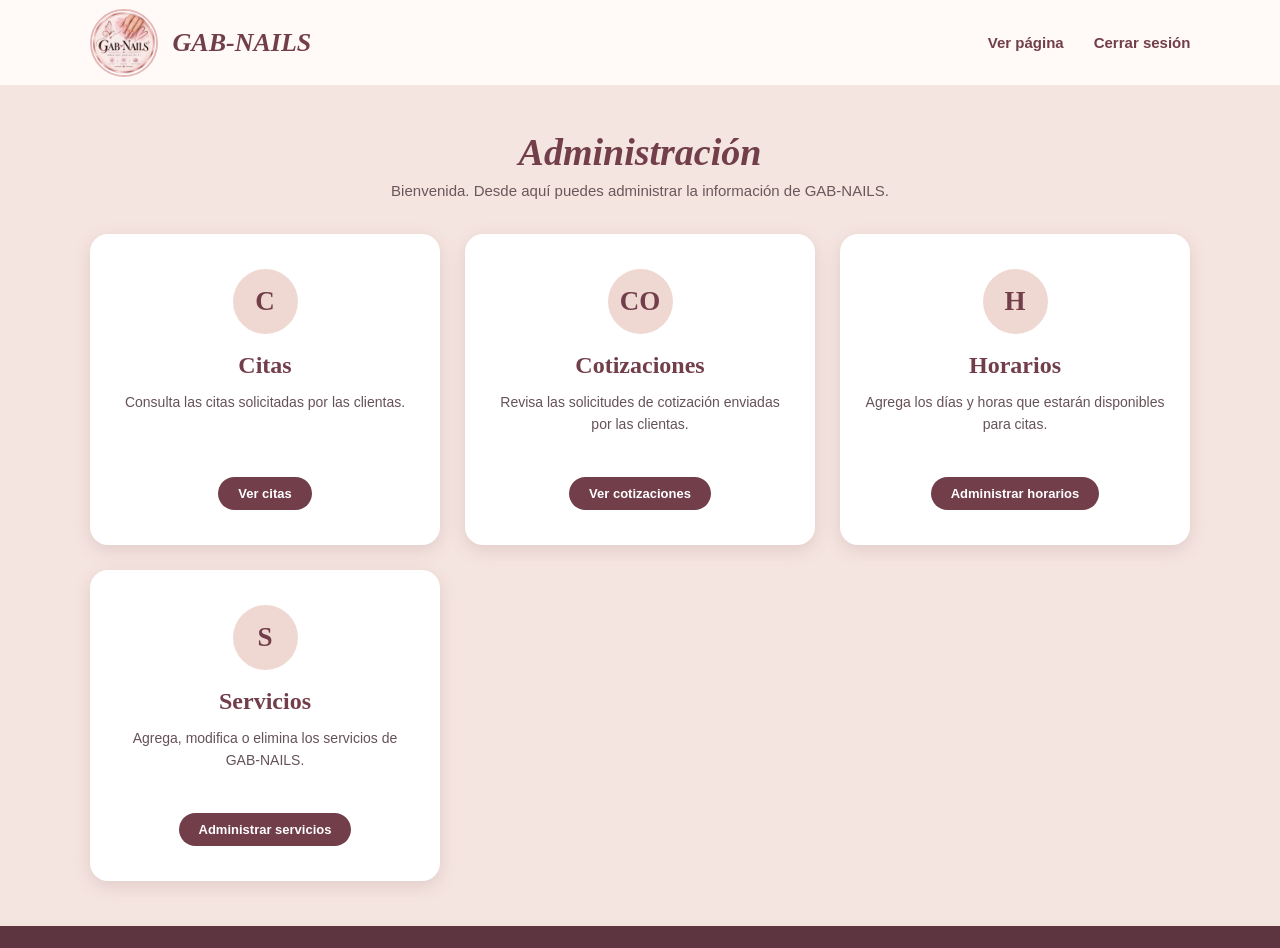
<file: GabNails/administrador.html>
<!DOCTYPE html>
<html lang="es">

<head>
    <meta charset="UTF-8">
    <meta name="viewport" content="width=device-width, initial-scale=1.0">

    <title>Panel de Administración - GAB-NAILS</title>

    <link rel="stylesheet" href="estilos.css">
</head>

<body class="pagina-admin">

    <!-- ENCABEZADO -->
    <header>

        <img src="imagenes/logo.png"
             alt="Logo de GAB-NAILS">

        <h2>GAB-NAILS</h2>

        <nav>
            <ul>
                <li>
                    <a href="index.html">Ver página</a>
                </li>

                <li>
                    <a href="login.html">Cerrar sesión</a>
                </li>
            </ul>
        </nav>

    </header>


    <!-- CONTENIDO -->
    <main class="contenido-admin">

        <section class="bienvenida-admin">

            <h1>Administración</h1>

            <p>
                Bienvenida. Desde aquí puedes administrar
                la información de GAB-NAILS.
            </p>

        </section>


        <!-- OPCIONES -->
        <section class="opciones-admin">


            <!-- CITAS -->
            <a href="admin-citas.html"
               class="opcion-admin">

                <div class="icono-admin">
                    C
                </div>

                <h2>Citas</h2>

                <p>
                    Consulta las citas solicitadas
                    por las clientas.
                </p>

                <span>
                    Ver citas
                </span>

            </a>


            <!-- COTIZACIONES -->
            <a href="admin-cotizaciones.html"
               class="opcion-admin">

                <div class="icono-admin">
                    CO
                </div>

                <h2>Cotizaciones</h2>

                <p>
                    Revisa las solicitudes de cotización
                    enviadas por las clientas.
                </p>

                <span>
                    Ver cotizaciones
                </span>

            </a>


            <!-- HORARIOS -->
            <a href="admin-horarios.html"
               class="opcion-admin">

                <div class="icono-admin">
                    H
                </div>

                <h2>Horarios</h2>

                <p>
                    Agrega los días y horas que
                    estarán disponibles para citas.
                </p>

                <span>
                    Administrar horarios
                </span>

            </a>


            <!-- SERVICIOS -->
            <a href="admin-servicios.html"
               class="opcion-admin">

                <div class="icono-admin">
                    S
                </div>

                <h2>Servicios</h2>

                <p>
                    Agrega, modifica o elimina
                    los servicios de GAB-NAILS.
                </p>

                <span>
                    Administrar servicios
                </span>

            </a>


        </section>

    </main>


    <footer>

    </footer>

</body>

</html>
</file>
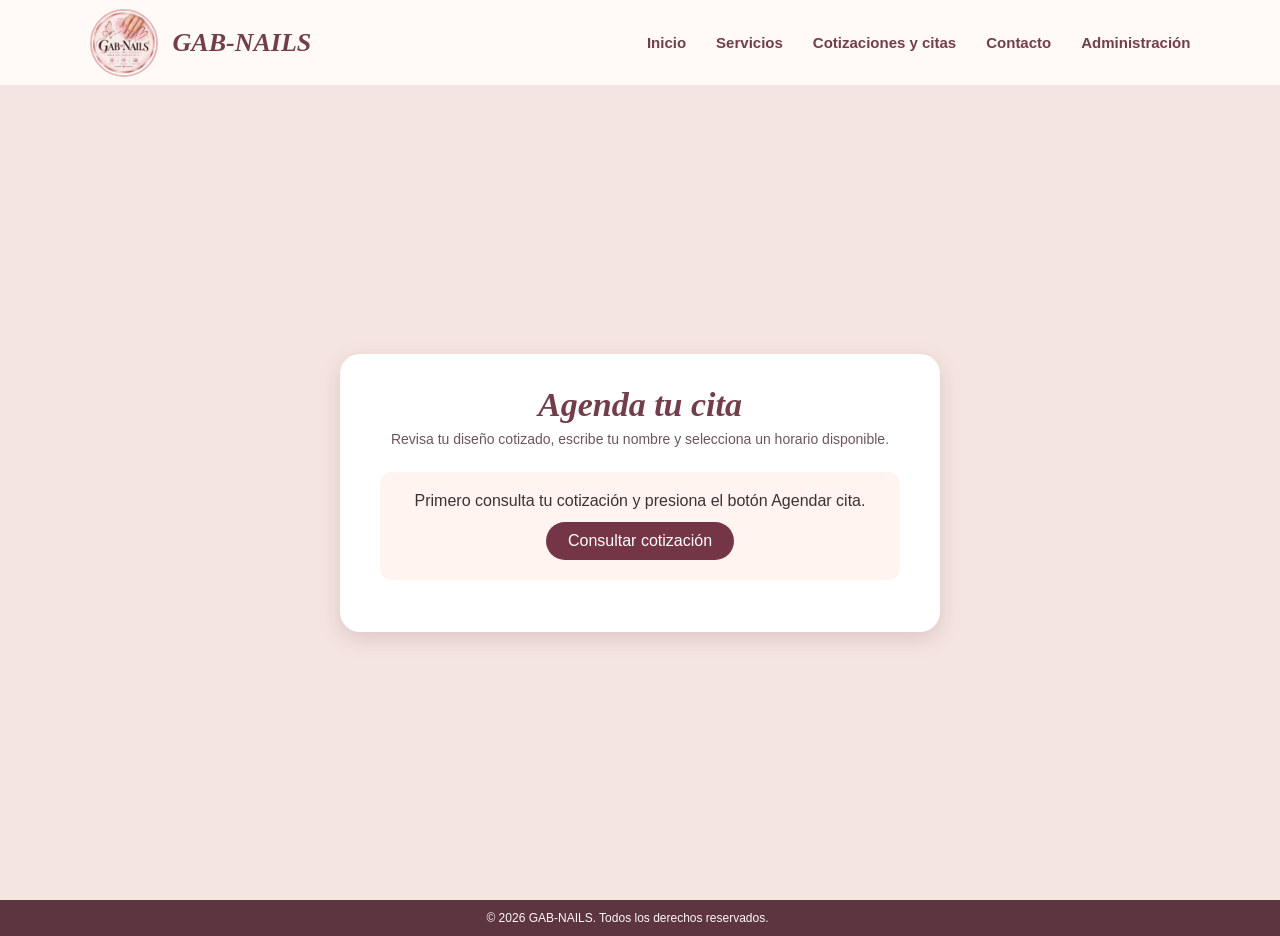
<file: GabNails/cita.html>
<!DOCTYPE html>
<html lang="es">

<head>
    <meta charset="UTF-8">
    <meta name="viewport" content="width=device-width, initial-scale=1.0">

    <title>Agendar cita - GAB-NAILS</title>

    <link rel="stylesheet" href="estilos.css">

    <style>
        .resumen-cotizacion {
            background: #fff8f6;
            border: 1px solid #e8c9c3;
            border-radius: 16px;
            padding: 20px;
            margin: 22px 0;
        }

        .resumen-cotizacion h3 {
            color: #743646;
            text-align: center;
            margin-bottom: 15px;
        }

        .resumen-cotizacion p {
            margin: 10px 0;
        }

        .foto-cotizada {
            display: block;
            width: 100%;
            max-width: 300px;
            max-height: 350px;
            object-fit: contain;
            border-radius: 12px;
            margin: 15px auto;
        }

        .precio-cotizado {
            background: #f4e2de;
            border-radius: 12px;
            padding: 18px;
            text-align: center;
            margin-top: 18px;
        }

        .precio-cotizado h2 {
            color: #743646;
            font-size: 30px;
            margin: 8px 0;
        }

        .aviso-cita {
            background: #fff4f0;
            border-radius: 12px;
            padding: 20px;
            text-align: center;
            margin: 20px 0;
        }

        .aviso-cita a {
            display: inline-block;
            margin-top: 12px;
            padding: 10px 22px;
            border-radius: 25px;
            background: #743646;
            color: white;
            text-decoration: none;
        }

        #servicio[readonly] {
            background: #faf2ef;
        }

        #botonAgendar:disabled {
            opacity: 0.5;
            cursor: not-allowed;
        }
    </style>
</head>

<body class="pagina-cita">

    <!-- ENCABEZADO -->
    <header>

        <img src="imagenes/logo.png" alt="Logo de GAB-NAILS">

        <h2>GAB-NAILS</h2>

        <nav>
            <ul>
                <li><a href="index.html">Inicio</a></li>
                <li><a href="servicios.html">Servicios</a></li>

                <li>
                    <a href="cotizacion.html">
                        Cotizaciones y citas
                    </a>
                </li>

                <li><a href="contacto.html">Contacto</a></li>
                <li><a href="login.html">Administración</a></li>
            </ul>
        </nav>

    </header>

    <!-- CONTENIDO -->
    <main class="contenido-cita">

        <div class="formulario-cita">

            <h1>Agenda tu cita</h1>

            <p class="texto-cita">
                Revisa tu diseño cotizado, escribe tu nombre
                y selecciona un horario disponible.
            </p>

            <!-- MENSAJE SI NO HAY COTIZACIÓN -->
            <div id="avisoCotizacion"
                 class="aviso-cita"
                 style="display: none;">

                <p id="textoAviso"></p>

                <a href="consultar-cotizacion.html">
                    Consultar cotización
                </a>

            </div>

            <!-- FORMULARIO -->
            <form id="formularioCita">

                <!-- NOMBRE -->
                <label for="nombre">
                    Nombre completo
                </label>

                <input
                    type="text"
                    id="nombre"
                    placeholder="Escribe tu nombre"
                    required
                >

                <!-- TELÉFONO -->
                <label for="telefono">
                    Teléfono
                </label>

                <input
                    type="tel"
                    id="telefono"
                    placeholder="Ejemplo: 4411004275"
                    maxlength="10"
                    minlength="10"
                    pattern="[0-9]{10}"
                    inputmode="numeric"
                    required
                >

                <!-- SERVICIO -->
                <label for="servicio">
                    Servicio
                </label>

                <input
                    type="text"
                    id="servicio"
                    placeholder="Servicio cotizado"
                    readonly
                    required
                >

                <!-- HORARIO -->
                <label for="horario">
                    Horario disponible
                </label>

                <select id="horario" required>

                    <option value="">
                        Selecciona un horario
                    </option>

                </select>

                <p id="mensajeHorarios"
                   class="mensaje-horarios"></p>

                <!-- DISEÑO YA COTIZADO -->
                <div id="resumenCotizacion"
                     class="resumen-cotizacion"
                     style="display: none;">

                    <h3>Tu diseño cotizado</h3>

                    <p>
                        Servicio:
                        <span id="servicioCotizado"></span>
                    </p>

                    <p>
                        Largo de uñas:
                        <span id="largoCotizado"></span>
                    </p>

                    <p>Fotografía del diseño:</p>

                    <img
                        id="imagenCotizada"
                        class="foto-cotizada"
                        alt="Diseño enviado para cotización"
                        style="display: none;"
                    >

                    <p>
                        Detalles:
                        <span id="detallesCotizados"></span>
                    </p>

                    <div class="precio-cotizado">

                        <p>Precio cotizado</p>

                        <h2 id="precioCotizado">
                            $0.00
                        </h2>

                    </div>

                </div>

                <!-- COMENTARIOS -->
                <label for="comentarios">
                    Comentarios adicionales
                </label>

                <textarea
                    id="comentarios"
                    placeholder="Escribe alguna indicación adicional para tu cita..."
                ></textarea>

                <!-- BOTÓN -->
                <button
                    type="submit"
                    id="botonAgendar"
                    disabled
                >
                    Agendar cita
                </button>

            </form>

        </div>

    </main>

    <footer>
        <p>
            © 2026 GAB-NAILS. Todos los derechos reservados.
        </p>
    </footer>

    <script>

        // =========================================
        // ELEMENTOS
        // =========================================

        const formulario =
            document.getElementById("formularioCita");

        const telefonoInput =
            document.getElementById("telefono");

        const servicioInput =
            document.getElementById("servicio");

        const selectorHorario =
            document.getElementById("horario");

        const mensajeHorarios =
            document.getElementById("mensajeHorarios");

        const botonAgendar =
            document.getElementById("botonAgendar");

        const resumenCotizacion =
            document.getElementById("resumenCotizacion");

        const avisoCotizacion =
            document.getElementById("avisoCotizacion");

        const textoAviso =
            document.getElementById("textoAviso");

        let cotizacionSeleccionada = null;

        // =========================================
        // LEER DATOS DEL NAVEGADOR
        // =========================================

        function leerDatos(clave) {

            try {

                const datos = JSON.parse(
                    localStorage.getItem(clave)
                );

                return Array.isArray(datos) ? datos : [];

            } catch (error) {

                return [];

            }
        }

        // =========================================
        // TELÉFONO: SOLO 10 DÍGITOS
        // =========================================

        telefonoInput.addEventListener("input", function() {

            this.value = this.value
                .replace(/\D/g, "")
                .slice(0, 10);

        });

        // =========================================
        // MOSTRAR AVISO
        // =========================================

        function mostrarAviso(mensaje) {

            textoAviso.textContent = mensaje;

            avisoCotizacion.style.display = "block";

            formulario.style.display = "none";

        }

        // =========================================
        // CARGAR COTIZACIÓN
        // =========================================

        function cargarCotizacion() {

            const parametros =
                new URLSearchParams(window.location.search);

            const idCotizacion =
                parametros.get("cotizacion");

            if (!idCotizacion) {

                mostrarAviso(
                    "Primero consulta tu cotización y presiona el botón Agendar cita."
                );

                return;

            }

            const cotizaciones =
                leerDatos("cotizacionesGabNails");

            const cotizacion =
                cotizaciones.find(function(item) {

                    return String(item.id) ===
                        String(idCotizacion);

                });

            if (!cotizacion) {

                mostrarAviso(
                    "No se encontró la cotización seleccionada."
                );

                return;

            }

            const precio =
                Number(cotizacion.precioCotizado);

            if (
                cotizacion.precioCotizado === null ||
                cotizacion.precioCotizado === undefined ||
                cotizacion.precioCotizado === "" ||
                !Number.isFinite(precio) ||
                precio <= 0
            ) {

                mostrarAviso(
                    "Tu cotización todavía está pendiente de revisión."
                );

                return;

            }

            // EVITAR DOS CITAS ACTIVAS
            // CON LA MISMA COTIZACIÓN

            const citas =
                leerDatos("citasGabNails");

            const yaExiste = citas.some(function(cita) {

                return (
                    String(cita.cotizacionId) ===
                    String(cotizacion.id)
                ) && cita.estado !== "Cancelada";

            });

            if (yaExiste) {

                mostrarAviso(
                    "Esta cotización ya tiene una cita registrada. Puedes consultar su estado con tu teléfono."
                );

                return;

            }

            cotizacionSeleccionada = cotizacion;

            telefonoInput.value =
                String(cotizacion.telefono || "")
                    .replace(/\D/g, "")
                    .slice(0, 10);

            servicioInput.value =
                cotizacion.servicio || "";

            document.getElementById(
                "servicioCotizado"
            ).textContent = cotizacion.servicio || "";

            document.getElementById(
                "largoCotizado"
            ).textContent =
                "Número " + (cotizacion.tamano || "");

            document.getElementById(
                "detallesCotizados"
            ).textContent =
                cotizacion.detalles ||
                "Sin detalles adicionales.";

            document.getElementById(
                "precioCotizado"
            ).textContent =
                "$" + precio.toFixed(2);

            // MOSTRAR FOTO GUARDADA EN COTIZACIÓN

            const imagen =
                document.getElementById("imagenCotizada");

            if (cotizacion.imagenDiseno) {

                imagen.src = cotizacion.imagenDiseno;

                imagen.style.display = "block";

            } else {

                imagen.style.display = "none";

            }

            resumenCotizacion.style.display = "block";

            cargarHorarios();

        }

        // =========================================
        // CARGAR HORARIOS DISPONIBLES
        // =========================================

        function cargarHorarios() {

            const horarios =
                leerDatos("horariosGabNails");

            selectorHorario.innerHTML =
                '<option value="">Selecciona un horario</option>';

            const disponibles =
                horarios.filter(function(horario) {

                    return horario.estado === "Disponible";

                });

            if (disponibles.length === 0) {

                mensajeHorarios.textContent =
                    "Por el momento no hay horarios disponibles.";

                selectorHorario.disabled = true;

                botonAgendar.disabled = true;

                return;

            }

            disponibles.forEach(function(horario) {

                const posicion =
                    horarios.indexOf(horario);

                const opcion =
                    document.createElement("option");

                opcion.value = posicion;

                opcion.textContent =
                    horario.fechaMostrar +
                    " - " +
                    horario.horaMostrar;

                selectorHorario.appendChild(opcion);

            });

            mensajeHorarios.textContent = "";

            selectorHorario.disabled = false;

            botonAgendar.disabled = false;

        }

        // =========================================
        // GUARDAR CITA
        // =========================================

        formulario.addEventListener("submit", function(evento) {

            evento.preventDefault();

            if (!cotizacionSeleccionada) {

                alert(
                    "Primero necesitas una cotización con precio."
                );

                return;

            }

            const nombre =
                document.getElementById("nombre")
                    .value.trim();

            const telefono =
                telefonoInput.value.trim();

            const posicion =
                selectorHorario.value;

            const comentarios =
                document.getElementById("comentarios")
                    .value.trim();

            // VALIDAR TELÉFONO

            if (!/^\d{10}$/.test(telefono)) {

                alert(
                    "El teléfono debe tener exactamente 10 dígitos."
                );

                return;

            }

            const telefonoCotizacion =
                String(cotizacionSeleccionada.telefono || "")
                    .replace(/\D/g, "");

            if (telefono !== telefonoCotizacion) {

                alert(
                    "Debes utilizar el mismo teléfono de tu cotización."
                );

                return;

            }

            if (!nombre || posicion === "") {

                alert(
                    "Completa tu nombre y selecciona un horario."
                );

                return;

            }

            // VOLVER A LEER HORARIOS

            const horarios =
                leerDatos("horariosGabNails");

            const horario =
                horarios[Number(posicion)];

            if (
                !horario ||
                horario.estado !== "Disponible"
            ) {

                alert(
                    "Ese horario ya no está disponible."
                );

                cargarHorarios();

                return;

            }

            // VERIFICAR QUE NO HAYA OTRA CITA
            // PARA ESTA COTIZACIÓN

            const citas =
                leerDatos("citasGabNails");

            const existeCita = citas.some(function(cita) {

                return (
                    String(cita.cotizacionId) ===
                    String(cotizacionSeleccionada.id)
                ) && cita.estado !== "Cancelada";

            });

            if (existeCita) {

                alert(
                    "Esta cotización ya tiene una cita registrada."
                );

                return;

            }

            // CREAR CITA
            // NO SE DUPLICA LA FOTO PARA AHORRAR ESPACIO

            const nuevaCita = {

                id: Date.now(),

                cotizacionId:
                    cotizacionSeleccionada.id,

                nombre: nombre,

                telefono: telefono,

                servicio:
                    cotizacionSeleccionada.servicio,

                tamano:
                    cotizacionSeleccionada.tamano,

                fecha:
                    horario.fecha,

                fechaMostrar:
                    horario.fechaMostrar,

                hora:
                    horario.hora,

                horaMostrar:
                    horario.horaMostrar,

                imagenDiseno: "",

                comentarios: comentarios,

                precioCotizado:
                    Number(
                        cotizacionSeleccionada.precioCotizado
                    ),

                estado: "Pendiente"

            };

            citas.push(nuevaCita);

            // GUARDAR CITA Y OCUPAR HORARIO

            const respaldoCitas =
                localStorage.getItem("citasGabNails");

            const respaldoHorarios =
                localStorage.getItem("horariosGabNails");

            try {

                localStorage.setItem(
                    "citasGabNails",
                    JSON.stringify(citas)
                );

                horarios[Number(posicion)].estado =
                    "Ocupado";

                localStorage.setItem(
                    "horariosGabNails",
                    JSON.stringify(horarios)
                );

            } catch (error) {

                // RESTAURAR DATOS ANTERIORES

                try {

                    if (respaldoCitas === null) {

                        localStorage.removeItem(
                            "citasGabNails"
                        );

                    } else {

                        localStorage.setItem(
                            "citasGabNails",
                            respaldoCitas
                        );

                    }

                    if (respaldoHorarios === null) {

                        localStorage.removeItem(
                            "horariosGabNails"
                        );

                    } else {

                        localStorage.setItem(
                            "horariosGabNails",
                            respaldoHorarios
                        );

                    }

                } catch (errorRestauracion) {

                    console.error(errorRestauracion);

                }

                alert(
                    "No se pudo guardar la cita. Intenta nuevamente."
                );

                return;

            }

            alert(
                "Tu cita fue registrada correctamente. Puedes consultar su estado con tu número de teléfono."
            );

            window.location.href =
                "consultar-cita.html";

        });

        // =========================================
        // INICIAR
        // =========================================

        cargarCotizacion();

    </script>

</body>

</html>
</file>
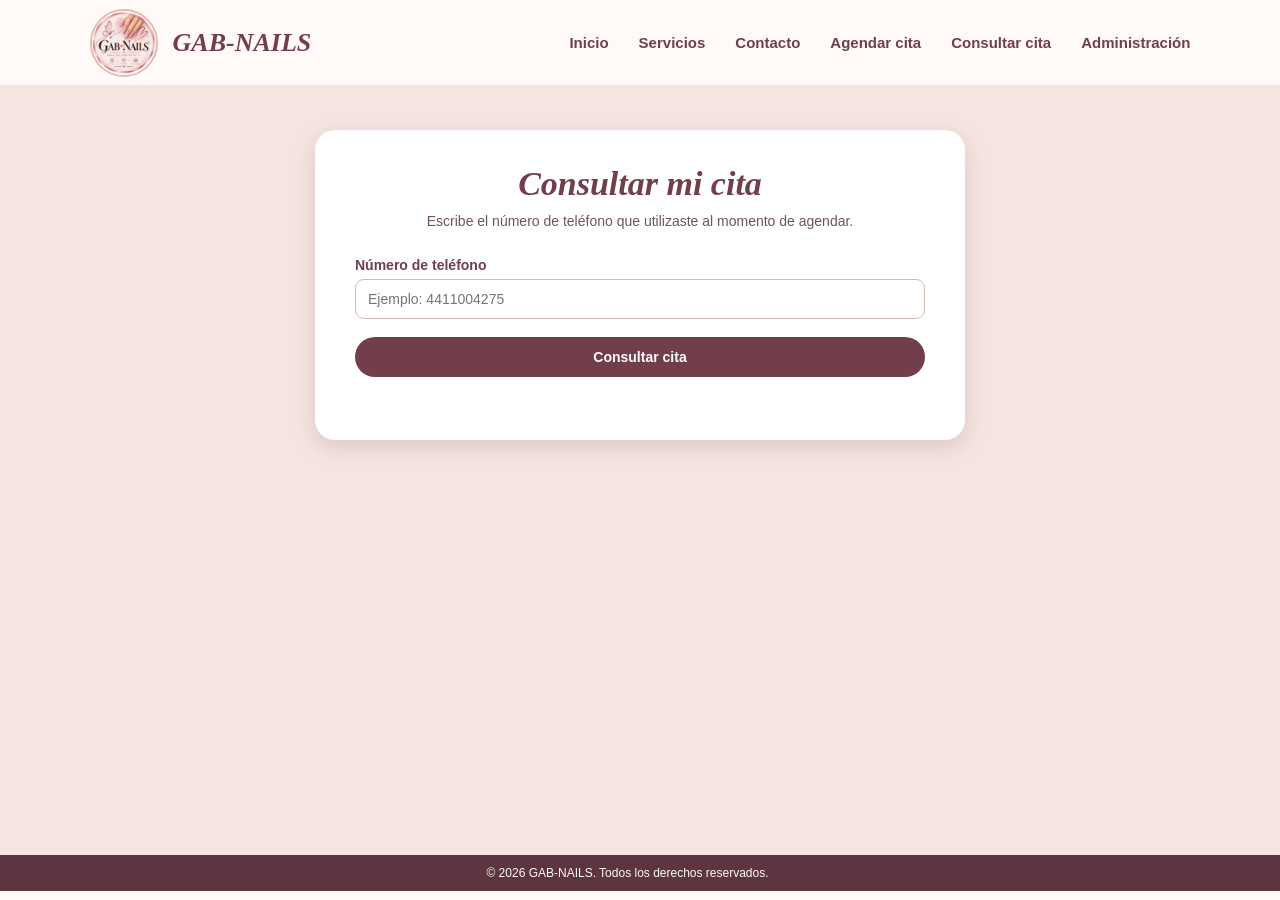
<file: GabNails/consultar-cita.html>
<!DOCTYPE html>
<html lang="es">

<head>
    <meta charset="UTF-8">
    <meta name="viewport" content="width=device-width, initial-scale=1.0">

    <title>Consultar cita - GAB-NAILS</title>

    <link rel="stylesheet" href="estilos.css">
</head>

<body class="pagina-consultar">

    <!-- ENCABEZADO -->
    <header>

        <img src="imagenes/logo.png"
             alt="Logo de GAB-NAILS">

        <h2>GAB-NAILS</h2>

        <nav>
            <ul>
                <li><a href="index.html">Inicio</a></li>
                <li><a href="servicios.html">Servicios</a></li>
                <li><a href="contacto.html">Contacto</a></li>
                <li><a href="cita.html">Agendar cita</a></li>
                <li><a href="consultar-cita.html">Consultar cita</a></li>
                <li><a href="login.html">Administración</a></li>
            </ul>
        </nav>

    </header>


    <!-- CONTENIDO -->
    <main class="contenido-consultar">

        <section class="caja-consultar">

            <h1>Consultar mi cita</h1>

            <p class="texto-consultar">
                Escribe el número de teléfono que utilizaste
                al momento de agendar.
            </p>


            <!-- BÚSQUEDA -->
            <form id="formularioConsulta">

                <label for="telefonoConsulta">
                    Número de teléfono
                </label>

                <input type="tel"
                       id="telefonoConsulta"
                       placeholder="Ejemplo: 4411004275"
                       required>

                <button type="submit">
                    Consultar cita
                </button>

            </form>


            <!-- RESULTADOS -->
            <div id="resultadoCitas"
                 class="resultado-citas">
            </div>

        </section>

    </main>


    <footer>
        <p>© 2026 GAB-NAILS. Todos los derechos reservados.</p>
    </footer>


    <script>

        const formularioConsulta =
            document.getElementById("formularioConsulta");

        const resultadoCitas =
            document.getElementById("resultadoCitas");


        formularioConsulta.addEventListener(
            "submit",
            function(evento) {

                evento.preventDefault();


                const telefono =
                    document.getElementById("telefonoConsulta")
                    .value
                    .trim();


                // OBTENER CITAS GUARDADAS
                const citas =
                    JSON.parse(
                        localStorage.getItem("citasGabNails")
                    ) || [];


                // BUSCAR LAS CITAS DEL TELÉFONO
                const citasEncontradas =
                    citas.filter(function(cita) {

                        return cita.telefono === telefono;

                    });


                // LIMPIAR RESULTADOS
                resultadoCitas.innerHTML = "";


                // SI NO HAY CITAS
                if (citasEncontradas.length === 0) {

                    resultadoCitas.innerHTML = `

                        <div class="cita-no-encontrada">

                            <h3>
                                No encontramos citas
                            </h3>

                            <p>
                                Revisa que el número de teléfono
                                esté escrito correctamente.
                            </p>

                        </div>

                    `;

                    return;

                }


                // MOSTRAR LAS CITAS
                citasEncontradas.forEach(function(cita) {

                    const tarjeta =
                        document.createElement("div");


                    tarjeta.classList.add(
                        "tarjeta-consulta-cita"
                    );


                    let mensajeEstado = "";


                    if (cita.estado === "Pendiente") {

                        mensajeEstado =
                            "Tu cita está esperando confirmación.";

                    }

                    else if (cita.estado === "Confirmada") {

                        mensajeEstado =
                            "Tu cita ha sido confirmada. Te esperamos.";

                    }

                   else if (cita.estado === "Cancelada") {

    mensajeEstado =
        "Tu cita fue cancelada. Puedes agendar una nueva cita.";

}
                    tarjeta.innerHTML = `

                        <h2>
                            ${cita.servicio}
                        </h2>

                        <div class="datos-consulta">

                            <p>
                                <strong>Nombre:</strong>
                                ${cita.nombre}
                            </p>

                            <p>
                                <strong>Fecha:</strong>
                                ${cita.fechaMostrar}
                            </p>

                            <p>
                                <strong>Hora:</strong>
                                ${cita.horaMostrar}
                            </p>

                        </div>


                        <div class="${
                            cita.estado === "Confirmada"
                            ? "estado-consulta-confirmada"
                            : "estado-consulta-pendiente"
                        }">

                            ${cita.estado}

                        </div>


                        <p class="mensaje-estado-cita">
                            ${mensajeEstado}
                        </p>

                    `;


                    resultadoCitas.appendChild(tarjeta);

                });

            }
        );

    </script>

</body>

</html>
</file>
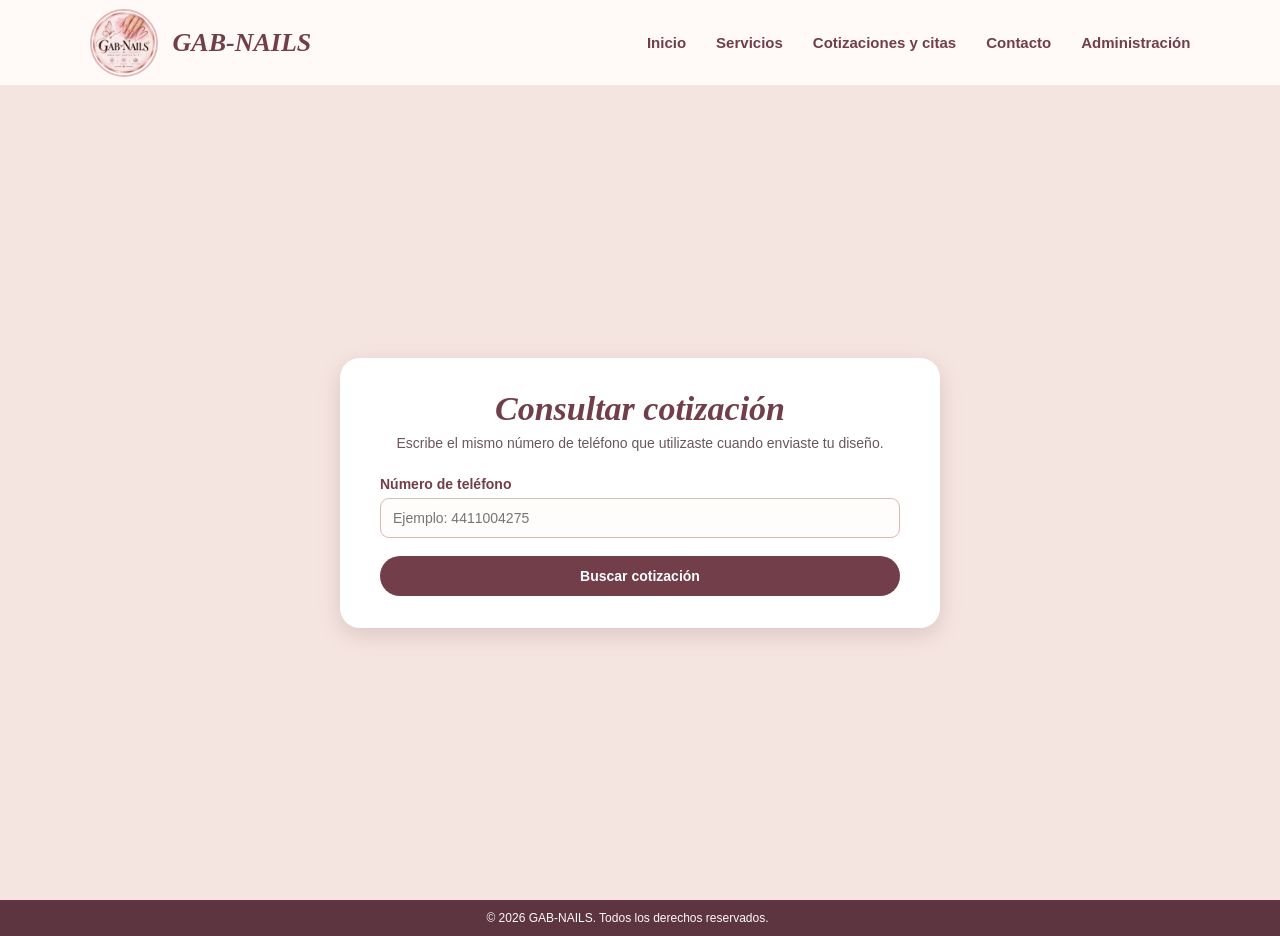
<file: GabNails/consultar-cotizacion.html>
<!DOCTYPE html>
<html lang="es">

<head>
    <meta charset="UTF-8">
    <meta name="viewport" content="width=device-width, initial-scale=1.0">

    <title>Consultar cotización - GAB-NAILS</title>

    <link rel="stylesheet" href="estilos.css">
</head>

<body class="pagina-cita">

    <!-- ENCABEZADO -->
    <header>

        <img src="imagenes/logo.png"
             alt="Logo de GAB-NAILS">

        <h2>GAB-NAILS</h2>

        <nav>
            <ul>

                <li>
                    <a href="index.html">Inicio</a>
                </li>

                <li>
                    <a href="servicios.html">Servicios</a>
                </li>

                <li>
                    <a href="cotizacion.html">
                        Cotizaciones y citas
                    </a>
                </li>

                <li>
                    <a href="contacto.html">Contacto</a>
                </li>

                <li>
                    <a href="login.html">Administración</a>
                </li>

            </ul>
        </nav>

    </header>


    <!-- CONTENIDO -->
    <main class="contenido-cita">

        <div class="formulario-cita">

            <h1>Consultar cotización</h1>

            <p class="texto-cita">
                Escribe el mismo número de teléfono
                que utilizaste cuando enviaste tu diseño.
            </p>


            <!-- BUSCAR -->
            <form id="formularioConsulta">

                <label for="telefono">
                    Número de teléfono
                </label>

                <input
                    type="tel"
                    id="telefono"
                    placeholder="Ejemplo: 4411004275"
                    maxlength="10"
                    inputmode="numeric"
                    required
                >

                <button type="submit">
                    Buscar cotización
                </button>

            </form>


            <!-- MENSAJES -->
            <p id="mensajeConsulta"></p>


            <!-- AQUÍ APARECERÁ LA COTIZACIÓN -->
            <div id="resultadoCotizacion"></div>

        </div>

    </main>


    <footer>

        <p>
            © 2026 GAB-NAILS. Todos los derechos reservados.
        </p>

    </footer>


    <script>

        // =========================================
        // ELEMENTOS
        // =========================================

        const formularioConsulta =
            document.getElementById("formularioConsulta");

        const telefonoInput =
            document.getElementById("telefono");

        const mensajeConsulta =
            document.getElementById("mensajeConsulta");

        const resultadoCotizacion =
            document.getElementById("resultadoCotizacion");


        // =========================================
        // SOLO NÚMEROS
        // =========================================

        telefonoInput.addEventListener("input", function() {

            this.value =
                this.value.replace(/\D/g, "");

        });


        // =========================================
        // BUSCAR COTIZACIÓN
        // =========================================

        formularioConsulta.addEventListener(
            "submit",
            function(evento) {

                evento.preventDefault();


                const telefono =
                    telefonoInput.value.trim();


                mensajeConsulta.textContent = "";

                resultadoCotizacion.innerHTML = "";


                // VALIDAR
                if (telefono.length !== 10) {

                    mensajeConsulta.textContent =
                        "Escribe un número de teléfono de 10 dígitos.";

                    return;
                }


                // =====================================
                // LEER COTIZACIONES
                // =====================================

                let cotizaciones = [];

                try {

                    cotizaciones =
                        JSON.parse(
                            localStorage.getItem(
                                "cotizacionesGabNails"
                            )
                        ) || [];

                } catch (error) {

                    cotizaciones = [];

                }


                // =====================================
                // BUSCAR POR TELÉFONO
                // =====================================

                const cotizacionesEncontradas =
                    cotizaciones.filter(
                        function(cotizacion) {

                            return String(
                                cotizacion.telefono
                            ).trim() === telefono;

                        }
                    );


                // =====================================
                // NO ENCONTRÓ
                // =====================================

                if (cotizacionesEncontradas.length === 0) {

                    mensajeConsulta.textContent =
                        "No se encontró una cotización con ese número de teléfono.";

                    return;
                }


                // =====================================
                // MOSTRAR TODAS LAS DEL TELÉFONO
                // LA MÁS RECIENTE PRIMERO
                // =====================================

                cotizacionesEncontradas
                    .slice()
                    .reverse()
                    .forEach(function(cotizacion) {

                        mostrarCotizacion(cotizacion);

                    });

            }
        );


        // =========================================
        // MOSTRAR COTIZACIÓN
        // =========================================

        function mostrarCotizacion(cotizacion) {

            const tarjeta =
                document.createElement("div");

            tarjeta.className =
                "tarjeta-consulta-cotizacion";


            const estado =
                cotizacion.estado || "Pendiente";


            const detalles =
                cotizacion.detalles
                    ? cotizacion.detalles
                    : "Sin detalles adicionales.";


            // =====================================
            // FOTO
            // =====================================

            let foto = "";

            if (cotizacion.imagenDiseno) {

                foto = `
                    <div class="foto-consulta-cotizacion">

                        <h3>Diseño enviado</h3>

                        <img
                            src="${cotizacion.imagenDiseno}"
                            alt="Diseño enviado"
                        >

                    </div>
                `;

            }


            // =====================================
            // PRECIO
            // =====================================

            let precio = "";


            if (
                cotizacion.precioCotizado !== null &&
                cotizacion.precioCotizado !== "" &&
                cotizacion.precioCotizado !== undefined
            ) {

                precio = `

                    <div class="precio-consulta">

                        <p>
                            Precio cotizado
                        </p>

                        <h2>
                            $${Number(
                                cotizacion.precioCotizado
                            ).toFixed(2)}
                        </h2>

                    </div>


                    <p class="mensaje-cotizada">

                        Tu diseño ya fue revisado.

                        Si estás de acuerdo con el precio,
                        puedes continuar con tu cita.

                    </p>


                    <a
                        href="cita.html?cotizacion=${cotizacion.id || ""}"
                        class="boton-agendar-cotizacion"
                    >
                        Agendar cita
                    </a>

                `;

            } else {

                precio = `

                    <div class="cotizacion-pendiente">

                        <h3>
                            Cotización pendiente
                        </h3>

                        <p>
                            Tu diseño todavía está siendo
                            revisado. Vuelve a consultar
                            más tarde para conocer el precio.
                        </p>

                    </div>

                `;

            }


            // =====================================
            // CREAR TARJETA
            // =====================================

            tarjeta.innerHTML = `

                <h2>
                    Tu cotización
                </h2>


                <div class="datos-cotizacion">

                    <p>
                        <strong>Teléfono:</strong>
                        ${cotizacion.telefono}
                    </p>

                    <p>
                        <strong>Servicio:</strong>
                        ${cotizacion.servicio}
                    </p>

                    <p>
                        <strong>Largo:</strong>
                        Número ${cotizacion.tamano}
                    </p>

                    <p>
                        <strong>Estado:</strong>
                        ${estado}
                    </p>

                </div>


                ${foto}


                <div class="detalles-consulta">

                    <h3>
                        Detalles adicionales
                    </h3>

                    <p>
                        ${detalles}
                    </p>

                </div>


                ${precio}

            `;


            resultadoCotizacion.appendChild(
                tarjeta
            );

        }

    </script>

</body>

</html>
</file>
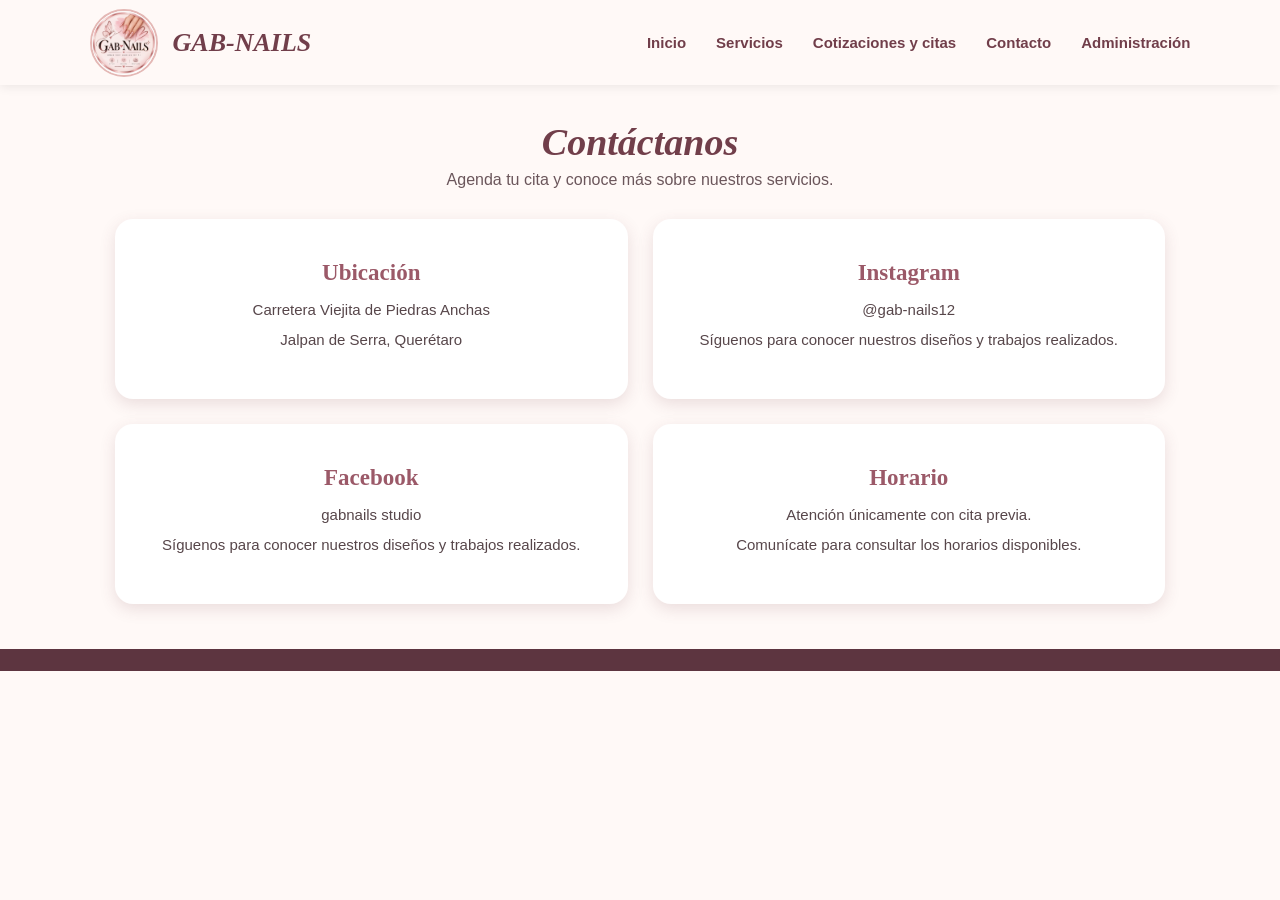
<file: GabNails/contacto.html>
<!DOCTYPE html>
<html lang="es">

<head>
    <meta charset="UTF-8">
    <meta name="viewport" content="width=device-width, initial-scale=1.0">

    <title>Contacto - GAB-NAILS</title>

    <link rel="stylesheet" href="estilos.css">
</head>

<body class="pagina-contacto">

    <!-- ENCABEZADO -->
    <header>

        <img src="imagenes/logo.png"
             alt="Logo de GAB-NAILS">

        <h2>GAB-NAILS</h2>

      <nav>
            <ul>

                <li>
                    <a href="index.html">Inicio</a>
                </li>

                <li>
                    <a href="servicios.html">Servicios</a>
                </li>

                <li>
                    <a href="cotizacion.html">
                        Cotizaciones y citas
                    </a>
                </li>

                <li>
                    <a href="contacto.html">Contacto</a>
                </li>

                <li>
                    <a href="login.html">Administración</a>
                </li>

            </ul>
        </nav>

    </header>


    <!-- CONTENIDO DE CONTACTO -->
    <main class="contenido-contacto">

        <h1>Contáctanos</h1>

        <p class="subtitulo-contacto">
            Agenda tu cita y conoce más sobre nuestros servicios.
        </p>


        <section class="tarjetas-contacto">

            <!-- UBICACIÓN -->
            <div class="tarjeta-contacto">

                <h2>Ubicación</h2>

                <p>
                    Carretera Viejita de Piedras Anchas
                </p>

                <p>
                    Jalpan de Serra, Querétaro
                </p>

            </div>

            <!-- INSTAGRAM -->
            <div class="tarjeta-contacto">

                <h2>Instagram</h2>

                <p>
                    @gab-nails12
                </p>

                <p>
                    Síguenos para conocer nuestros diseños
                    y trabajos realizados.
                </p>

            </div>
            <!-- FACEBOOK -->
            <div class="tarjeta-contacto">

                <h2>Facebook</h2>

                <p>
                    gabnails studio
                </p>

                <p>
                    Síguenos para conocer nuestros diseños
                    y trabajos realizados.
                </p>

            </div>



            <!-- HORARIO -->
            <div class="tarjeta-contacto">

                <h2>Horario</h2>

                <p>
                    Atención únicamente con cita previa.
                </p>

                <p>
                    Comunícate para consultar
                    los horarios disponibles.
                </p>

            </div>

        </section>
    </main>


    <!-- PIE DE PÁGINA -->
    <footer>

        

    </footer>

</body>

</html>
</file>
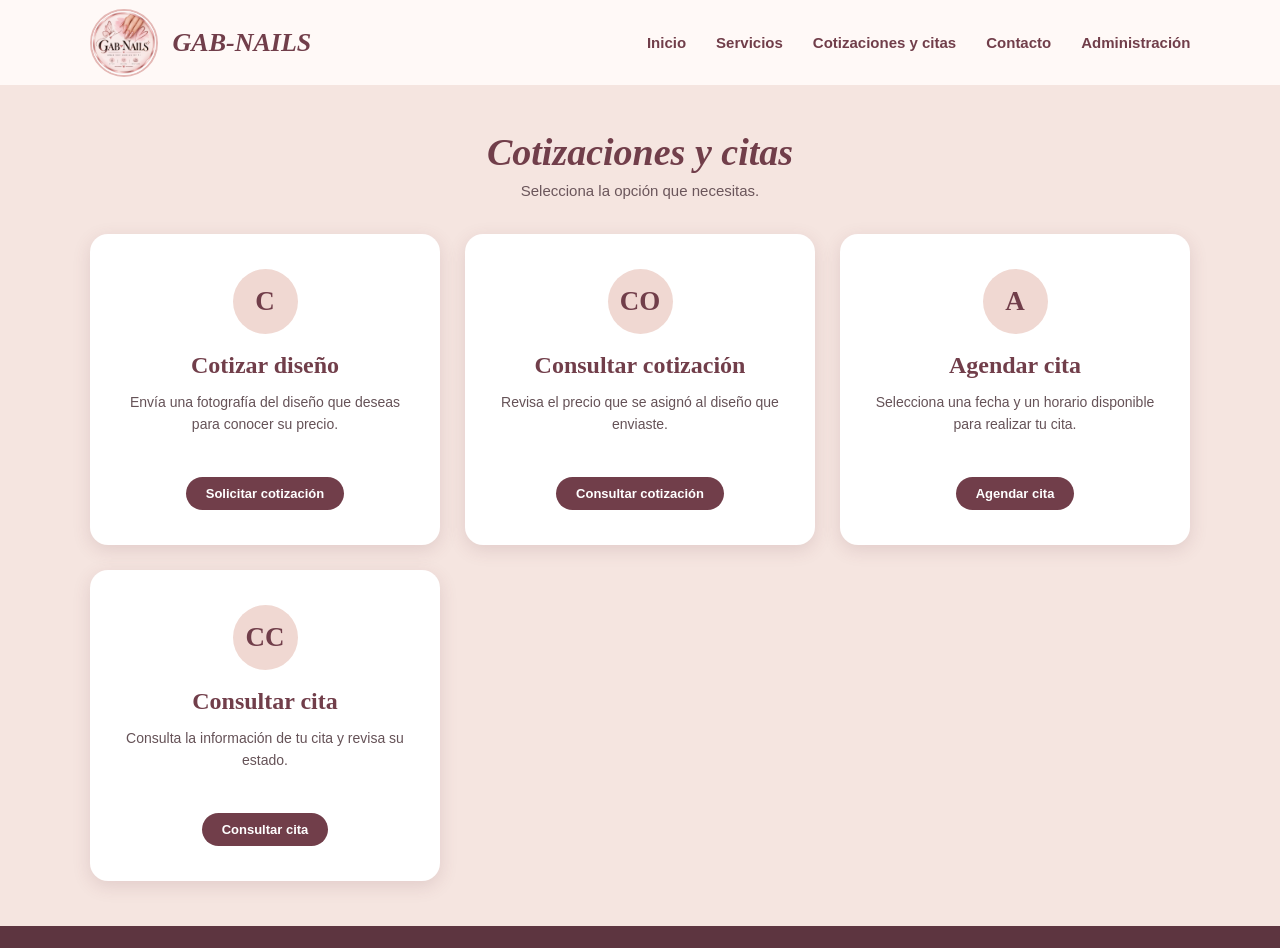
<file: GabNails/cotizacion.html>
<!DOCTYPE html>
<html lang="es">

<head>
    <meta charset="UTF-8">
    <meta name="viewport" content="width=device-width, initial-scale=1.0">

    <title>Cotizaciones y citas - GAB-NAILS</title>

    <link rel="stylesheet" href="estilos.css">
</head>

<body class="pagina-admin">

    <!-- ENCABEZADO -->
    <header>

        <img src="imagenes/logo.png"
             alt="Logo de GAB-NAILS">

        <h2>GAB-NAILS</h2>

        <nav>
            <ul>

                <li>
                    <a href="index.html">Inicio</a>
                </li>

                <li>
                    <a href="servicios.html">Servicios</a>
                </li>

                <li>
                    <a href="cotizacion.html">
                        Cotizaciones y citas
                    </a>
                </li>

                <li>
                    <a href="contacto.html">Contacto</a>
                </li>

                <li>
                    <a href="login.html">Administración</a>
                </li>

            </ul>
        </nav>

    </header>


    <!-- CONTENIDO -->
    <main class="contenido-admin">

        <!-- TÍTULO -->
        <section class="bienvenida-admin">

            <h1>Cotizaciones y citas</h1>

            <p>
                Selecciona la opción que necesitas.
            </p>

        </section>


        <!-- OPCIONES -->
        <section class="opciones-admin">


            <!-- COTIZAR DISEÑO -->
<a href="solicitar-cotizacion.html"
   class="opcion-admin">

    <div class="icono-admin">
        C
    </div>

    <h2>
        Cotizar diseño
    </h2>

    <p>
        Envía una fotografía del diseño
        que deseas para conocer su precio.
    </p>

    <span>
        Solicitar cotización
    </span>

</a>


            <!-- CONSULTAR COTIZACIÓN -->
<a href="consultar-cotizacion.html"
   class="opcion-admin">

    <div class="icono-admin">
        CO
    </div>

    <h2>Consultar cotización</h2>

    <p>
        Revisa el precio que se asignó
        al diseño que enviaste.
    </p>

    <span>
        Consultar cotización
    </span>

</a>


            <!-- AGENDAR CITA -->
            <a href="cita.html"
               class="opcion-admin">

                <div class="icono-admin">
                    A
                </div>

                <h2>
                    Agendar cita
                </h2>

                <p>
                    Selecciona una fecha y un horario
                    disponible para realizar tu cita.
                </p>

                <span>
                    Agendar cita
                </span>

            </a>


            <!-- CONSULTAR CITA -->
            <a href="consultar-cita.html"
               class="opcion-admin">

                <div class="icono-admin">
                    CC
                </div>

                <h2>
                    Consultar cita
                </h2>

                <p>
                    Consulta la información de tu cita
                    y revisa su estado.
                </p>

                <span>
                    Consultar cita
                </span>

            </a>

        </section>

    </main>


    <!-- PIE DE PÁGINA -->
    <footer>

      
    </footer>

</body>

</html>
</file>
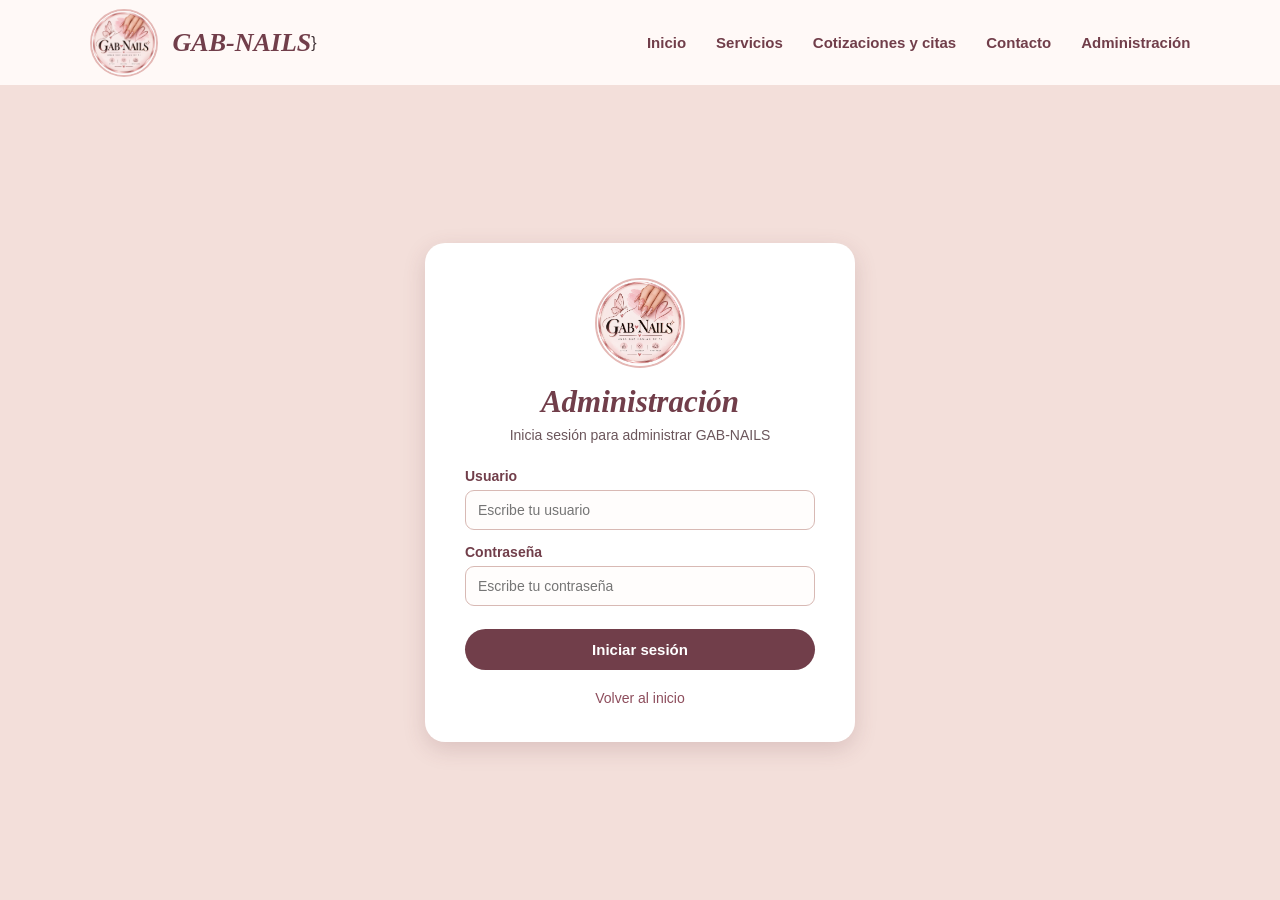
<file: GabNails/login.html>
<!DOCTYPE html>
<html lang="es">

<head>
    <meta charset="UTF-8">
    <meta name="viewport" content="width=device-width, initial-scale=1.0">

    <title>Administración - GAB-NAILS</title>

    <link rel="stylesheet" href="estilos.css">
</head>

<body class="pagina-login">

    <!-- ENCABEZADO -->
    <header>

        <img src="imagenes/logo.png"
             alt="Logo de GAB-NAILS">

        <h2>GAB-NAILS</h2>

      }<nav>
            <ul>

                <li>
                    <a href="index.html">Inicio</a>
                </li>

                <li>
                    <a href="servicios.html">Servicios</a>
                </li>

                <li>
                    <a href="cotizacion.html">
                        Cotizaciones y citas
                    </a>
                </li>

                <li>
                    <a href="contacto.html">Contacto</a>
                </li>

                <li>
                    <a href="login.html">Administración</a>
                </li>

            </ul>
        </nav>

    </header>


    <!-- INICIO DE SESIÓN -->
    <main class="contenido-login">

        <section class="caja-login">

            <img src="imagenes/logo.png"
                 alt="Logo GAB-NAILS"
                 class="logo-login">

            <h1>Administración</h1>

            <p>
                Inicia sesión para administrar GAB-NAILS
            </p>

            <form action="administrador.html">

                <label for="usuario">
                    Usuario
                </label>

                <input type="text"
                       id="usuario"
                       name="usuario"
                       placeholder="Escribe tu usuario"
                       required>


                <label for="contrasena">
                    Contraseña
                </label>

                <input type="password"
                       id="contrasena"
                       name="contrasena"
                       placeholder="Escribe tu contraseña"
                       required>


                <button type="submit">
                    Iniciar sesión
                </button>

            </form>

            <a href="index.html"
               class="volver-inicio">
                Volver al inicio
            </a>

        </section>

    </main>

</body>

</html>
</file>
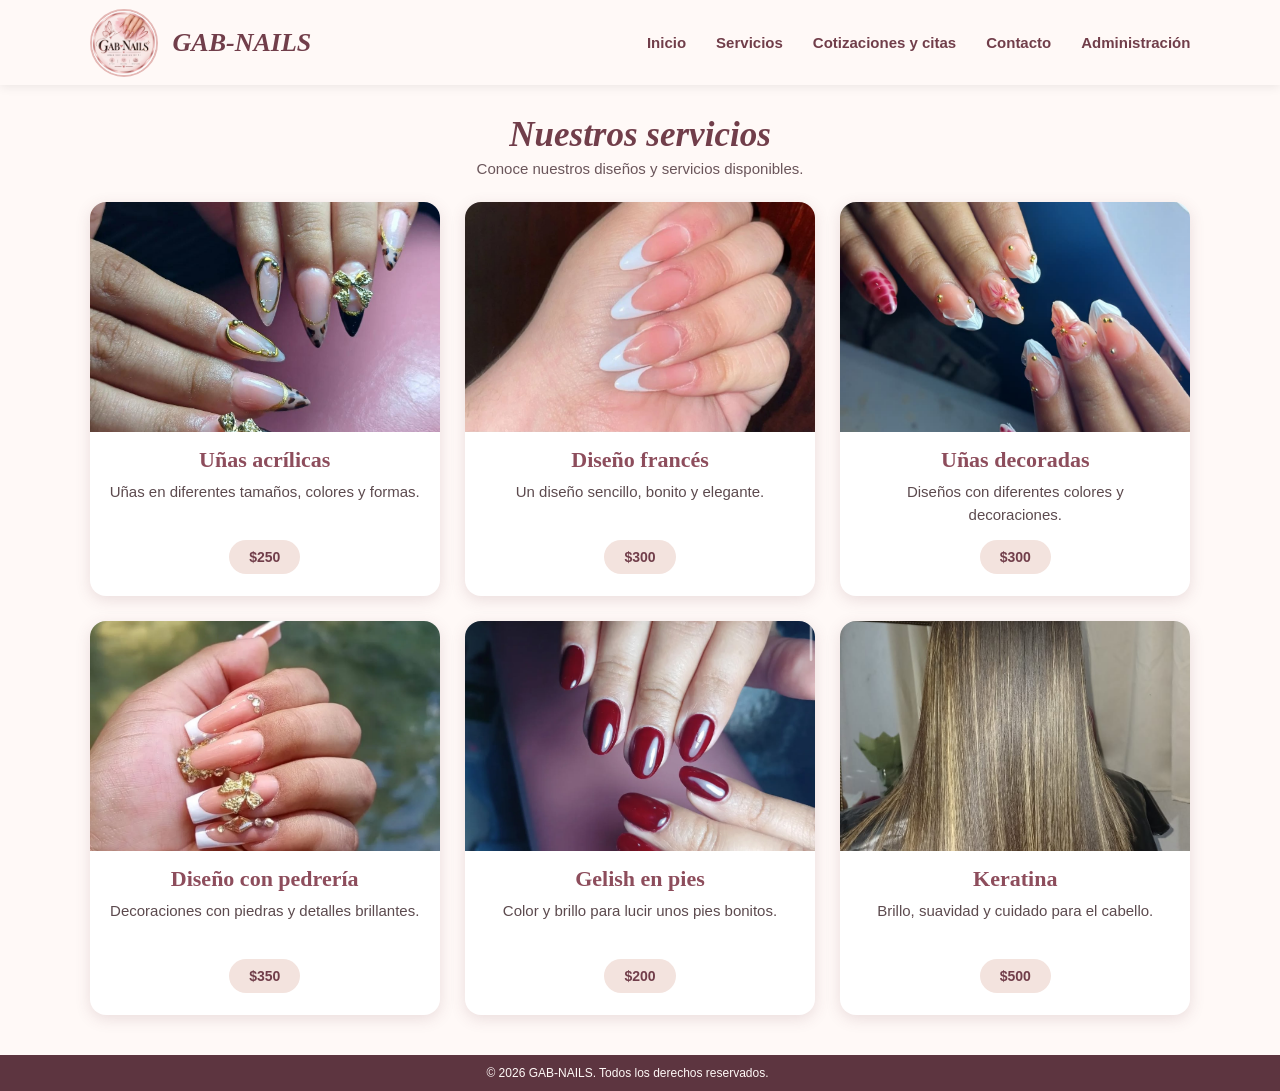
<file: GabNails/servicios.html>
<!DOCTYPE html>
<html lang="es">

<head>
    <meta charset="UTF-8">
    <meta name="viewport" content="width=device-width, initial-scale=1.0">

    <title>Servicios - GAB-NAILS</title>

    <link rel="stylesheet" href="estilos.css">
</head>

<body class="pagina-servicios">

    <!-- ENCABEZADO -->
    <header>

        <img src="imagenes/logo.png"
             alt="Logo de GAB-NAILS">

        <h2>GAB-NAILS</h2>

        <nav>
            <ul>

                <li>
                    <a href="index.html">Inicio</a>
                </li>

                <li>
                    <a href="servicios.html">Servicios</a>
                </li>

                <li>
                    <a href="cotizacion.html">
                        Cotizaciones y citas
                    </a>
                </li>

                <li>
                    <a href="contacto.html">Contacto</a>
                </li>

                <li>
                    <a href="login.html">Administración</a>
                </li>

            </ul>
        </nav>

    </header>


    <!-- CATÁLOGO -->
    <main class="catalogo">

        <h1>Nuestros servicios</h1>

        <p class="texto-catalogo">
            Conoce nuestros diseños y servicios disponibles.
        </p>


        <!-- AQUÍ SE MOSTRARÁN LOS SERVICIOS -->
        <section class="tarjetas-servicios"
                 id="tarjetasServicios">
        </section>


        <!-- MENSAJE SI NO HAY SERVICIOS -->
        <p id="sinServiciosPublicos"
           style="display: none; text-align: center; margin-top: 30px;">

            Por el momento no hay servicios disponibles.

        </p>

    </main>


    <footer>

        <p>
            © 2026 GAB-NAILS. Todos los derechos reservados.
        </p>

    </footer>


    <script>

        // =========================================
        // ELEMENTOS
        // =========================================

        const contenedorServicios =
            document.getElementById(
                "tarjetasServicios"
            );


        const sinServicios =
            document.getElementById(
                "sinServiciosPublicos"
            );


        // =========================================
        // OBTENER SERVICIOS
        // =========================================

        const servicios =
            JSON.parse(
                localStorage.getItem(
                    "serviciosGabNails"
                )
            ) || [];


        // =========================================
        // IMÁGENES
        // =========================================

        function obtenerImagen(nombre) {

            const nombreServicio =
                nombre.toLowerCase();


            if (
                nombreServicio.includes(
                    "acrílica"
                )
            ) {

                return "imagenes/acrilicas 1.jpeg";

            }


            if (
                nombreServicio.includes(
                    "francés"
                )
            ) {

                return "imagenes/francesas.jpeg";

            }


            if (
                nombreServicio.includes(
                    "decorada"
                )
            ) {

                return "imagenes/decoradas.jpeg";

            }


            if (
                nombreServicio.includes(
                    "pedrería"
                )
            ) {

                return "imagenes/pedreria.jpeg";

            }


            if (
                nombreServicio.includes(
                    "gelish"
                )
            ) {

                return "imagenes/gelish 1.jpeg";

            }


            if (
                nombreServicio.includes(
                    "keratina"
                )
            ) {

                return "imagenes/Keratina.jpeg";

            }


            // SI ES UN SERVICIO NUEVO
            // Y NO TIENE IMAGEN

            return "imagenes/logo.png";

        }


        // =========================================
        // MOSTRAR SERVICIOS
        // =========================================

        function mostrarServicios() {

            contenedorServicios.innerHTML = "";


            if (servicios.length === 0) {

                sinServicios.style.display =
                    "block";

                return;

            }


            sinServicios.style.display =
                "none";


            servicios.forEach(
                function(servicio) {

                    const tarjeta =
                        document.createElement(
                            "div"
                        );


                    tarjeta.classList.add(
                        "tarjeta-servicio"
                    );


                    const imagen =
                        obtenerImagen(
                            servicio.nombre
                        );


                    tarjeta.innerHTML = `

                        <img
                            src="${imagen}"
                            alt="${servicio.nombre}">

                        <h3>
                            ${servicio.nombre}
                        </h3>

                        <p>
                            ${servicio.descripcion}
                        </p>

                        <strong>
                            $${servicio.precio}
                        </strong>

                    `;


                    contenedorServicios.appendChild(
                        tarjeta
                    );

                }
            );

        }


        // =========================================
        // MOSTRAR AL ABRIR
        // =========================================

        mostrarServicios();

    </script>

</body>

</html>
</file>
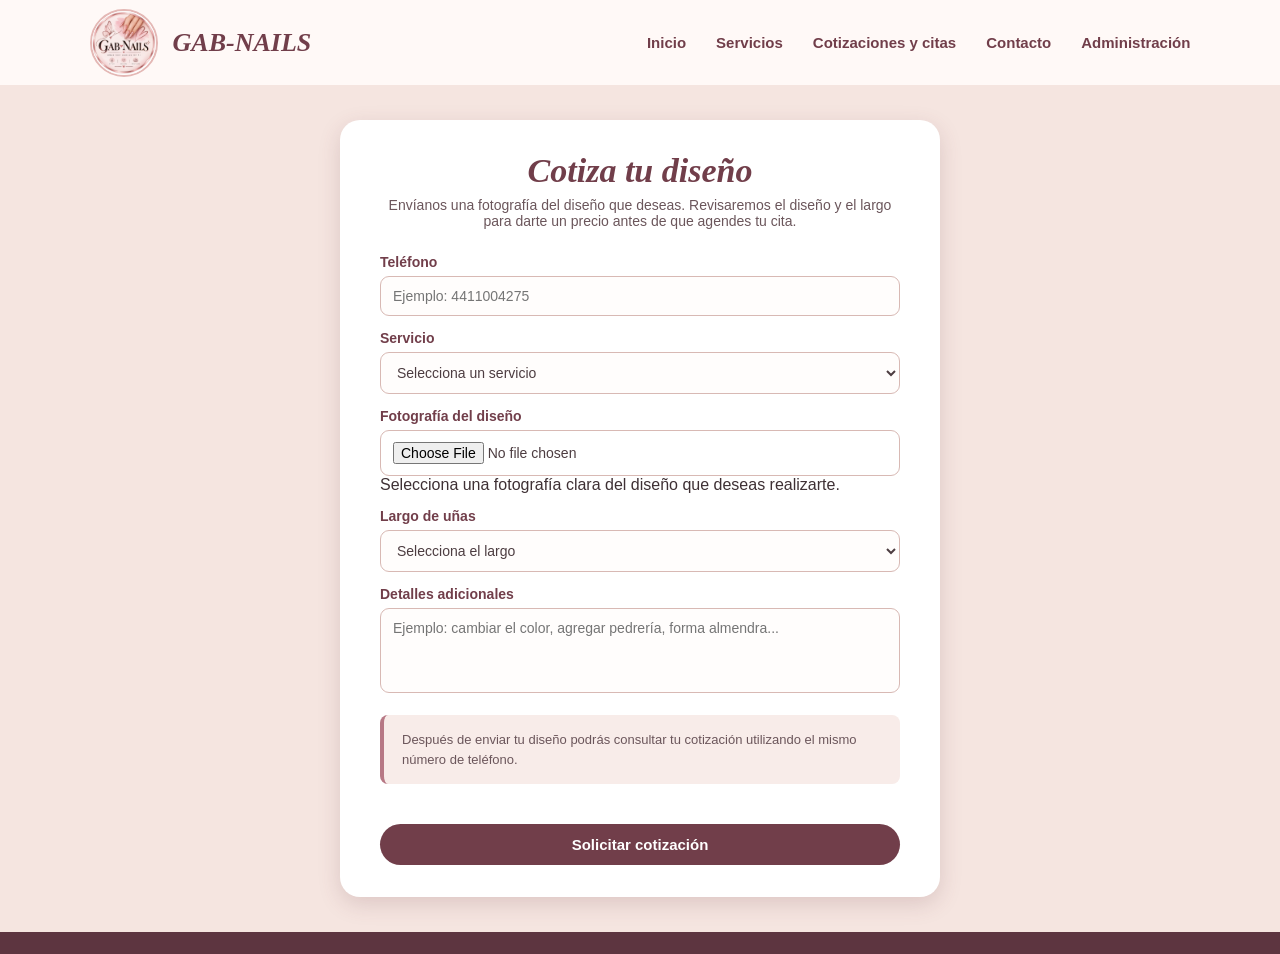
<file: GabNails/solicitar-cotizacion.html>
<!DOCTYPE html>
<html lang="es">

<head>
    <meta charset="UTF-8">
    <meta name="viewport" content="width=device-width, initial-scale=1.0">

    <title>Cotizar diseño - GAB-NAILS</title>

    <link rel="stylesheet" href="estilos.css">
</head>

<body class="pagina-cita">

    <!-- ENCABEZADO -->
    <header>

        <img src="imagenes/logo.png" alt="Logo de GAB-NAILS">

        <h2>GAB-NAILS</h2>

        <nav>
            <ul>

                <li>
                    <a href="index.html">Inicio</a>
                </li>

                <li>
                    <a href="servicios.html">Servicios</a>
                </li>

                <li>
                    <a href="cotizacion.html">
                        Cotizaciones y citas
                    </a>
                </li>

                <li>
                    <a href="contacto.html">Contacto</a>
                </li>

                <li>
                    <a href="login.html">Administración</a>
                </li>

            </ul>
        </nav>

    </header>


    <!-- CONTENIDO -->
    <main class="contenido-cita">

        <div class="formulario-cita">

            <h1>Cotiza tu diseño</h1>

            <p class="texto-cita">
                Envíanos una fotografía del diseño que deseas.
                Revisaremos el diseño y el largo para darte un precio
                antes de que agendes tu cita.
            </p>


            <form id="formularioCotizacion">

                <!-- TELÉFONO -->
                <label for="telefono">
                    Teléfono
                </label>

                <input
                    type="tel"
                    id="telefono"
                    placeholder="Ejemplo: 4411004275"
                    maxlength="10"
                    inputmode="numeric"
                    required
                >


                <!-- SERVICIO -->
                <label for="servicio">
                    Servicio
                </label>

                <select id="servicio" required>

                    <option value="">
                        Selecciona un servicio
                    </option>

                </select>


                <!-- FOTO -->
                <label for="fotoDiseno">
                    Fotografía del diseño
                </label>

                <input
                    type="file"
                    id="fotoDiseno"
                    accept="image/jpeg,image/png,image/webp"
                    required
                >

                <p>
                    Selecciona una fotografía clara del diseño
                    que deseas realizarte.
                </p>


                <!-- VISTA PREVIA -->
                <div
                    id="contenedorVistaPrevia"
                    style="display: none; text-align: center; margin: 20px 0;"
                >

                    <p>Vista previa del diseño</p>

                    <img
                        id="vistaPrevia"
                        alt="Vista previa del diseño"
                        style="
                            width: 100%;
                            max-width: 300px;
                            max-height: 350px;
                            object-fit: contain;
                            border-radius: 15px;
                        "
                    >

                    <br><br>

                    <button
                        type="button"
                        id="quitarFoto"
                    >
                        Quitar imagen
                    </button>

                </div>


                <!-- LARGO -->
                <label for="tamano">
                    Largo de uñas
                </label>

                <select id="tamano" required>

                    <option value="">
                        Selecciona el largo
                    </option>

                    <option value="1">Número 1</option>
                    <option value="2">Número 2</option>
                    <option value="3">Número 3</option>
                    <option value="4">Número 4</option>
                    <option value="5">Número 5</option>
                    <option value="6">Número 6</option>

                </select>


                <!-- DETALLES -->
                <label for="detalles">
                    Detalles adicionales
                </label>

                <textarea
                    id="detalles"
                    rows="4"
                    placeholder="Ejemplo: cambiar el color, agregar pedrería, forma almendra..."
                ></textarea>


                <!-- EXPLICACIÓN -->
                <div class="aviso-cotizacion">

                    <p>
                        Después de enviar tu diseño podrás consultar
                        tu cotización utilizando el mismo número
                        de teléfono.
                    </p>

                </div>


                <!-- BOTÓN -->
                <button type="submit">
                    Solicitar cotización
                </button>

            </form>

        </div>

    </main>


    <footer>
    </footer>


    <script>

        // =========================================
        // ELEMENTOS
        // =========================================

        const formulario =
            document.getElementById("formularioCotizacion");

        const telefono =
            document.getElementById("telefono");

        const servicio =
            document.getElementById("servicio");

        const fotoDiseno =
            document.getElementById("fotoDiseno");

        const tamano =
            document.getElementById("tamano");

        const detalles =
            document.getElementById("detalles");

        const vistaPrevia =
            document.getElementById("vistaPrevia");

        const contenedorVistaPrevia =
            document.getElementById("contenedorVistaPrevia");

        const quitarFoto =
            document.getElementById("quitarFoto");


        let imagenDiseno = "";


        // =========================================
        // CARGAR SERVICIOS
        // =========================================

        function cargarServicios() {

            let servicios = [];

            try {

                servicios =
                    JSON.parse(
                        localStorage.getItem(
                            "serviciosGabNails"
                        )
                    ) || [];

            } catch (error) {

                servicios = [];

            }


            servicio.innerHTML = `
                <option value="">
                    Selecciona un servicio
                </option>
            `;


            servicios.forEach(
                function(item) {

                    const opcion =
                        document.createElement("option");

                    opcion.value =
                        item.nombre;

                    opcion.textContent =
                        item.nombre;

                    servicio.appendChild(
                        opcion
                    );

                }
            );

        }


        // =========================================
        // TELÉFONO SOLO NÚMEROS
        // =========================================

        telefono.addEventListener(
            "input",
            function() {

                this.value =
                    this.value.replace(/\D/g, "");

            }
        );


        // =========================================
        // MOSTRAR FOTO
        // =========================================

        fotoDiseno.addEventListener(
            "change",
            function() {

                const archivo =
                    this.files[0];


                if (!archivo) {

                    return;

                }


                if (!archivo.type.startsWith("image/")) {

                    alert(
                        "Selecciona una imagen válida."
                    );

                    this.value = "";

                    return;

                }


                // MÁXIMO 1 MB
                if (archivo.size > 1024 * 1024) {

                    alert(
                        "La imagen es demasiado grande. Selecciona una imagen menor a 1 MB."
                    );

                    this.value = "";

                    return;

                }


                const lector =
                    new FileReader();


                lector.onload =
                    function(evento) {

                        imagenDiseno =
                            evento.target.result;

                        vistaPrevia.src =
                            imagenDiseno;

                        contenedorVistaPrevia.style.display =
                            "block";

                    };


                lector.readAsDataURL(
                    archivo
                );

            }
        );


        // =========================================
        // QUITAR FOTO
        // =========================================

        quitarFoto.addEventListener(
            "click",
            function() {

                fotoDiseno.value = "";

                imagenDiseno = "";

                vistaPrevia.src = "";

                contenedorVistaPrevia.style.display =
                    "none";

            }
        );


        // =========================================
        // GUARDAR COTIZACIÓN
        // =========================================

        formulario.addEventListener(
            "submit",
            function(evento) {

                evento.preventDefault();


                // VALIDAR TELÉFONO
                if (telefono.value.length !== 10) {

                    alert(
                        "El teléfono debe tener 10 dígitos."
                    );

                    return;

                }


                // VALIDAR SERVICIO
                if (servicio.value === "") {

                    alert(
                        "Selecciona un servicio."
                    );

                    return;

                }


                // VALIDAR LARGO
                if (tamano.value === "") {

                    alert(
                        "Selecciona el largo de las uñas."
                    );

                    return;

                }


                // VALIDAR FOTO
                if (imagenDiseno === "") {

                    alert(
                        "Selecciona una fotografía del diseño."
                    );

                    return;

                }


                // =====================================
                // CREAR COTIZACIÓN
                // =====================================

                const nuevaCotizacion = {

                    id: Date.now(),

                    telefono:
                        telefono.value.trim(),

                    servicio:
                        servicio.value,

                    tamano:
                        tamano.value,

                    detalles:
                        detalles.value.trim(),

                    imagenDiseno:
                        imagenDiseno,

                    precioCotizado:
                        null,

                    estado:
                        "Pendiente"

                };


                // =====================================
                // LEER COTIZACIONES EXISTENTES
                // =====================================

                let cotizaciones = [];

                try {

                    cotizaciones =
                        JSON.parse(
                            localStorage.getItem(
                                "cotizacionesGabNails"
                            )
                        ) || [];

                } catch (error) {

                    cotizaciones = [];

                }


                // AGREGAR NUEVA
                cotizaciones.push(
                    nuevaCotizacion
                );


                // =====================================
                // GUARDAR
                // =====================================

                try {

                    localStorage.setItem(
                        "cotizacionesGabNails",
                        JSON.stringify(cotizaciones)
                    );


                    alert(
                        "Tu solicitud de cotización fue enviada correctamente."
                    );


                    // REGRESAR A LAS 4 OPCIONES
                    window.location.href =
                        "cotizacion.html";


                } catch (error) {

                    alert(
                        "No se pudo guardar la cotización. Intenta con una fotografía más pequeña."
                    );

                }

            }
        );


        // =========================================
        // INICIAR
        // =========================================

        cargarServicios();

    </script>

</body>

</html>
</file>
<file: GabNails/estilos.css>
/* =========================================
   GAB-NAILS
   HOJA DE ESTILOS
========================================= */
html {
    scroll-behavior: smooth;
}

/* QUITAR ESPACIOS PREDETERMINADOS */
* {
    margin: 0;
    padding: 0;
    box-sizing: border-box;
}


/* =========================================
   PÁGINA GENERAL
========================================= */

body {
    font-family: Arial, Helvetica, sans-serif;
    background-color: #FFF9F7;
    color: #3E3034;
}


/* =========================================
   ENCABEZADO
========================================= */

header {
    height: 85px;
    background-color: #FFF9F7;

    display: flex;
    align-items: center;

    padding: 7px 7%;

    box-shadow: 0 2px 10px rgba(0, 0, 0, 0.08);
}


/* LOGO */

header img {
    width: 68px;
    height: 68px;

    object-fit: cover;
    border-radius: 50%;

    border: 2px solid #E4B8B5;
}


/* NOMBRE */

header h2 {
    font-family: Georgia, "Times New Roman", serif;

    font-size: 26px;
    font-style: italic;

    color: #713E4A;

    margin-left: 15px;
}


/* =========================================
   MENÚ
========================================= */

nav {
    margin-left: auto;
}


nav ul {
    list-style: none;

    display: flex;

    gap: 30px;
}


nav ul li {
    display: inline;
}


nav ul li a {
    text-decoration: none;

    color: #713E4A;

    font-size: 15px;
    font-weight: bold;

    padding-bottom: 5px;

    transition: 0.3s;
}


nav ul li a:hover {
    color: #C7848F;

    border-bottom: 2px solid #C7848F;
}


/* =========================================
   SECCIÓN PRINCIPAL
========================================= */

body > section:first-of-type {
    height: 250px;

    background-color: #F3E3DE;

    position: relative;

    display: flex;
    flex-direction: column;
    justify-content: center;

    padding-left: 9%;
}


/* TÍTULO PRINCIPAL */

body > section:first-of-type h1 {
    font-family: Georgia, "Times New Roman", serif;

    font-size: 47px;
    font-style: italic;

    color: #713E4A;

    margin-bottom: 10px;
}


/* DESCRIPCIÓN */

body > section:first-of-type p {
    width: 40%;

    font-size: 17px;

    line-height: 1.5;

    color: #57464A;
}


/* IMAGEN PRINCIPAL */

body > section:first-of-type img {
    position: absolute;

    right: 9%;
    top: 20px;

    width: 330px;
    height: 210px;

    object-fit: cover;

    border-radius: 18px;

    box-shadow: 0 8px 20px rgba(0, 0, 0, 0.15);
}


/* =========================================
   QUÉ OFRECEMOS
========================================= */

body > section:nth-of-type(2) {
    background-color: #FFF9F7;

    text-align: center;

    padding: 22px 7%;
}


/* TÍTULO */

body > section:nth-of-type(2) > h2 {
    font-family: Georgia, "Times New Roman", serif;

    font-size: 29px;
    font-style: italic;

    color: #713E4A;

    margin-bottom: 18px;
}


/* =========================================
   TARJETAS
========================================= */

body > section:nth-of-type(2) div {
    width: 29%;

    display: inline-block;

    vertical-align: top;

    margin: 0 1%;

    background-color: #FFFFFF;

    border-radius: 15px;

    overflow: hidden;

    box-shadow: 0 4px 15px rgba(113, 62, 74, 0.15);

    transition: 0.3s;
}


/* EFECTO AL PASAR EL MOUSE */

body > section:nth-of-type(2) div:hover {
    transform: translateY(-5px);

    box-shadow: 0 8px 20px rgba(113, 62, 74, 0.25);
}


/* =========================================
   IMÁGENES DE SERVICIOS
========================================= */

body > section:nth-of-type(2) div img {
    width: 100%;
    height: 250px;

    object-fit: cover;

    display: block;

    margin: 0;

    border-radius: 0;
}


/* =========================================
   NOMBRE DE SERVICIOS
========================================= */

body > section:nth-of-type(2) h3 {
    font-family: Georgia, "Times New Roman", serif;

    font-size: 19px;

    color: #9B5968;

    margin: 9px 5px 5px;
}


/* =========================================
   DESCRIPCIÓN DE SERVICIOS
========================================= */

body > section:nth-of-type(2) div p {
    font-size: 13px;

    line-height: 1.4;

    color: #57464A;

    padding: 0 15px 12px;
}


/* =========================================
   CONTACTO
========================================= */

body > section:last-of-type {
    background-color: #EAD2CC;

    text-align: center;

    padding: 15px 20px;
}


/* TÍTULO CONTACTO */

body > section:last-of-type h2 {
    font-family: Georgia, "Times New Roman", serif;

    font-size: 25px;
    font-style: italic;

    color: #713E4A;

    margin-bottom: 9px;
}


/* INFORMACIÓN DE CONTACTO */

body > section:last-of-type p {
    display: inline-block;

    color: #49373C;

    font-size: 13px;

    margin: 4px 12px;
}


/* =========================================
   PIE DE PÁGINA
========================================= */

footer {
    background-color: #5D3540;

    color: #FFF9F7;

    text-align: center;

    padding: 11px 20px;

    font-size: 12px;
}


footer p {
    display: inline-block;

    margin-right: 25px;
}


footer a {
    color: #F4D9D5;

    text-decoration: none;
}


footer a:hover {
    color: #FFFFFF;

    text-decoration: underline;
}


/* =========================================
   DISEÑO PARA CELULAR
========================================= */

@media (max-width: 800px) {

    /* ENCABEZADO */

    header {
        height: auto;

        flex-wrap: wrap;

        justify-content: center;

        padding: 10px;
    }


    header img {
        width: 60px;
        height: 60px;
    }


    header h2 {
        font-size: 22px;
    }


    /* MENÚ */

    nav {
        width: 100%;

        margin: 10px 0 0;
    }


    nav ul {
        justify-content: center;

        gap: 15px;
    }


    nav ul li a {
        font-size: 13px;
    }


    /* PORTADA */

    body > section:first-of-type {
        height: auto;

        text-align: center;

        padding: 25px 20px;
    }


    body > section:first-of-type h1 {
        font-size: 36px;
    }


    body > section:first-of-type p {
        width: 100%;

        margin-bottom: 15px;
    }


    body > section:first-of-type img {
        position: static;

        width: 85%;
        height: 180px;

        margin: auto;
    }


    /* SERVICIOS */

    body > section:nth-of-type(2) {
        padding: 20px;
    }


    body > section:nth-of-type(2) div {
        width: 90%;

        margin: 8px 0;
    }


    body > section:nth-of-type(2) div img {
        height: 160px;
    }


    /* CONTACTO */

    body > section:last-of-type p {
        display: block;

        margin: 7px;
    }


    /* FOOTER */

    footer p {
        display: block;

        margin: 0 0 7px;
    }
}
/* IMAGEN PRINCIPAL */

body > section:first-of-type img {
    position: absolute;

    right: 7%;
    top: 15px;

    width: 420px;
    height: 220px;

    object-fit: cover;

    border-radius: 18px;

    box-shadow: 0 8px 20px rgba(0, 0, 0, 0.15);
}
/* ESPACIO PARA QUE FUNCIONE LA NAVEGACIÓN DEL MENÚ */

#inicio {
    min-height: 300px;
}

#servicios {
    min-height: 400px;
}

#contacto {
    min-height: 180px;
}

/* Evita que el encabezado tape el título al navegar */
section {
    scroll-margin-top: 90px;
}
html {
    scroll-behavior: smooth;
}

#inicio {
    min-height: 300px;
}

#servicios {
    min-height: 420px;
}

#contacto {
    min-height: 180px;
}

#inicio,
#servicios,
#contacto {
    scroll-margin-top: 90px;
}
/* =========================================
   PÁGINA DE SERVICIOS
========================================= */

.pagina-servicios {
    background-color: #fff9f7;
}


/* CONTENIDO DEL CATÁLOGO */

.catalogo {
    padding: 30px 7% 40px;
    text-align: center;
}


/* TÍTULO */

.catalogo h1 {
    font-family: Georgia, "Times New Roman", serif;
    font-size: 35px;
    font-style: italic;
    color: #713e4a;
    margin-bottom: 5px;
}


/* TEXTO DEBAJO DEL TÍTULO */

.texto-catalogo {
    color: #6b565b;
    font-size: 15px;
    margin-bottom: 25px;
}


/* CONTENEDOR DE TARJETAS */

.tarjetas-servicios {
    display: grid;

    grid-template-columns: repeat(3, 1fr);

    gap: 25px;

    max-width: 1250px;

    margin: auto;
}


/* CADA TARJETA */

.tarjeta-servicio {
    background-color: white;

    border-radius: 16px;

    overflow: hidden;

    box-shadow: 0 4px 15px rgba(113, 62, 74, 0.15);

    padding-bottom: 22px;

    min-height: 390px;

    transition: 0.3s;
}


/* FOTOS MÁS GRANDES */

.tarjeta-servicio img {
    width: 100%;

    height: 230px;

    object-fit: cover;

    display: block;
}


/* NOMBRE DEL SERVICIO */

.tarjeta-servicio h3 {
    font-family: Georgia, "Times New Roman", serif;

    color: #8d4d5c;

    font-size: 22px;

    margin: 15px 10px 8px;
}


/* DESCRIPCIÓN */

.tarjeta-servicio p {
    color: #5c4a4e;

    font-size: 15px;

    line-height: 1.5;

    padding: 0 18px;

    min-height: 45px;
}


/* BOTÓN DE PRECIO */

.tarjeta-servicio strong {
    display: inline-block;

    margin-top: 14px;

    color: #713e4a;

    background-color: #f3e3de;

    padding: 9px 20px;

    border-radius: 20px;

    font-size: 14px;
}
/* =========================================
   PÁGINA DE INICIO GAB-NAILS
========================================= */

.pagina-inicio {
    background-color: #fff9f7;
}


/* PORTADA PRINCIPAL */

.portada-inicio {
    min-height: 330px;

    background-color: #f0d8d2;

    display: flex;

    align-items: center;

    justify-content: space-between;

    padding: 35px 9%;
}


/* TEXTO PRINCIPAL */

.texto-inicio {
    width: 45%;
}


.texto-inicio h1 {
    font-family: Georgia, "Times New Roman", serif;

    font-size: 48px;

    font-style: italic;

    color: #713e4a;

    margin-bottom: 5px;
}


.texto-inicio h3 {
    font-family: Georgia, "Times New Roman", serif;

    color: #9b5968;

    font-size: 22px;

    margin-bottom: 12px;
}


.texto-inicio p {
    color: #57464a;

    font-size: 16px;

    line-height: 1.6;

    margin-bottom: 22px;
}


/* BOTÓN */

.boton-inicio {
    display: inline-block;

    background-color: #713e4a;

    color: white;

    text-decoration: none;

    padding: 10px 22px;

    border-radius: 20px;

    font-weight: bold;

    transition: 0.3s;
}


.boton-inicio:hover {
    background-color: #9b5968;
}


/* IMAGEN PRINCIPAL */

.imagen-inicio {
    width: 45%;
}


.imagen-inicio img {
    width: 100%;

    height: 270px;

    object-fit: cover;

    border-radius: 20px;

    box-shadow: 0 8px 20px rgba(0, 0, 0, 0.15);
}


/* =========================================
   QUIÉNES SOMOS
========================================= */

.quienes-somos {
    text-align: center;

    padding: 30px 15%;

    background-color: #fff9f7;
}


.quienes-somos h2 {
    font-family: Georgia, "Times New Roman", serif;

    font-size: 30px;

    font-style: italic;

    color: #713e4a;

    margin-bottom: 12px;
}


.quienes-somos p {
    color: #57464a;

    font-size: 15px;

    line-height: 1.6;

    margin-bottom: 8px;
}


/* =========================================
   INFORMACIÓN
========================================= */

.informacion-inicio {
    display: flex;

    justify-content: center;

    gap: 20px;

    padding: 10px 7% 35px;

    background-color: #fff9f7;
}


.bloque-inicio {
    width: 30%;

    background-color: white;

    text-align: center;

    padding: 22px;

    border-radius: 15px;

    box-shadow: 0 4px 15px rgba(113, 62, 74, 0.15);
}


.bloque-inicio h3 {
    font-family: Georgia, "Times New Roman", serif;

    color: #9b5968;

    font-size: 19px;

    margin-bottom: 10px;
}


.bloque-inicio p {
    color: #57464a;

    font-size: 14px;

    line-height: 1.5;
}


/* =========================================
   CELULAR
========================================= */

@media (max-width: 800px) {

    .portada-inicio {
        flex-direction: column;

        text-align: center;

        padding: 30px 20px;
    }


    .texto-inicio {
        width: 100%;

        margin-bottom: 25px;
    }


    .texto-inicio h1 {
        font-size: 38px;
    }


    .imagen-inicio {
        width: 100%;
    }


    .imagen-inicio img {
        height: 230px;
    }


    .quienes-somos {
        padding: 30px 25px;
    }


    .informacion-inicio {
        flex-direction: column;

        align-items: center;
    }


    .bloque-inicio {
        width: 90%;
    }

}
/* =========================================
   PÁGINA DE CONTACTO
========================================= */

.pagina-contacto {
    background-color: #fff9f7;
}


/* CONTENIDO GENERAL */

.contenido-contacto {
    text-align: center;
    padding: 35px 7% 45px;
}


/* TÍTULO PRINCIPAL */

.contenido-contacto > h1 {
    font-family: Georgia, "Times New Roman", serif;
    font-size: 38px;
    font-style: italic;
    color: #713e4a;
    margin-bottom: 7px;
}


/* TEXTO DEBAJO DEL TÍTULO */

.subtitulo-contacto {
    color: #6b565b;
    font-size: 16px;
    margin-bottom: 30px;
}


/* =========================================
   TARJETAS DE CONTACTO
========================================= */

.tarjetas-contacto {
    display: grid;
    grid-template-columns: repeat(2, 1fr);
    gap: 25px;

    max-width: 1050px;
    margin: auto;
}


/* CADA TARJETA */

.tarjeta-contacto {
    background-color: #ffffff;

    padding: 28px 25px;

    min-height: 180px;

    border-radius: 18px;

    box-shadow: 0 5px 16px rgba(113, 62, 74, 0.15);

    display: flex;
    flex-direction: column;
    justify-content: center;
    align-items: center;

    transition: 0.3s;
}


/* EFECTO AL PASAR EL MOUSE */

.tarjeta-contacto:hover {
    transform: translateY(-5px);

    box-shadow: 0 8px 22px rgba(113, 62, 74, 0.25);
}


/* TÍTULOS DE LAS TARJETAS */

.tarjeta-contacto h2 {
    font-family: Georgia, "Times New Roman", serif;

    color: #9b5968;

    font-size: 23px;

    margin-bottom: 12px;
}


/* INFORMACIÓN */

.tarjeta-contacto p {
    color: #57464a;

    font-size: 15px;

    line-height: 1.6;

    margin-bottom: 6px;
}


/* =========================================
   BOTÓN LLAMAR
========================================= */

.boton-contacto {
    display: inline-block;

    margin-top: 10px;

    padding: 9px 22px;

    background-color: #713e4a;

    color: white;

    text-decoration: none;

    border-radius: 25px;

    font-size: 14px;

    font-weight: bold;

    transition: 0.3s;
}


.boton-contacto:hover {
    background-color: #9b5968;

    transform: scale(1.05);
}


/* =========================================
   SECCIÓN AGENDAR CITA
========================================= */

.mensaje-contacto {
    max-width: 1050px;

    margin: 30px auto 0;

    padding: 28px;

    background-color: #f0d8d2;

    border-radius: 18px;

    box-shadow: 0 4px 15px rgba(113, 62, 74, 0.12);
}


/* TÍTULO AGENDAR */

.mensaje-contacto h2 {
    font-family: Georgia, "Times New Roman", serif;

    font-size: 26px;

    font-style: italic;

    color: #713e4a;

    margin-bottom: 10px;
}


/* TEXTO */

.mensaje-contacto p {
    color: #57464a;

    font-size: 15px;

    line-height: 1.5;

    margin: 6px 0;
}


/* =========================================
   BOTÓN AGENDAR
========================================= */

.boton-cita {
    display: inline-block;

    margin-top: 15px;

    background-color: #713e4a;

    color: white;

    text-decoration: none;

    padding: 10px 25px;

    border-radius: 25px;

    font-size: 14px;

    font-weight: bold;

    transition: 0.3s;
}


.boton-cita:hover {
    background-color: #9b5968;

    transform: scale(1.05);
}


/* =========================================
   CELULAR
========================================= */

@media (max-width: 800px) {

    .contenido-contacto {
        padding: 25px 20px;
    }


    .contenido-contacto > h1 {
        font-size: 32px;
    }


    .tarjetas-contacto {
        grid-template-columns: 1fr;
    }


    .tarjeta-contacto {
        min-height: 160px;
    }


    .mensaje-contacto {
        margin-top: 20px;
    }

}
/* =========================================
   PÁGINA AGENDAR CITA
========================================= */

.pagina-cita {
    background-color: #fff9f7;
}


/* CONTENIDO */

.contenido-cita {
    min-height: calc(100vh - 85px);

    display: flex;

    justify-content: center;

    align-items: center;

    padding: 35px 20px;

    background-color: #f5e5e0;
}


/* CUADRO DEL FORMULARIO */

.formulario-cita {
    width: 100%;

    max-width: 600px;

    background-color: white;

    padding: 32px 40px;

    border-radius: 20px;

    box-shadow: 0 7px 22px rgba(113, 62, 74, 0.18);
}


/* TÍTULO */

.formulario-cita h1 {
    text-align: center;

    font-family: Georgia, "Times New Roman", serif;

    font-size: 34px;

    font-style: italic;

    color: #713e4a;

    margin-bottom: 7px;
}


/* TEXTO */

.texto-cita {
    text-align: center;

    color: #6b565b;

    font-size: 14px;

    margin-bottom: 25px;
}


/* ETIQUETAS */

.formulario-cita label {
    display: block;

    color: #713e4a;

    font-size: 14px;

    font-weight: bold;

    margin-top: 14px;

    margin-bottom: 6px;
}


/* INPUTS, SELECT Y TEXTAREA */

.formulario-cita input,
.formulario-cita select,
.formulario-cita textarea {
    width: 100%;

    padding: 11px 12px;

    border: 1px solid #d8b9b4;

    border-radius: 9px;

    background-color: #fffdfc;

    color: #4d3d41;

    font-family: Arial, Helvetica, sans-serif;

    font-size: 14px;

    outline: none;
}


/* CUANDO SE SELECCIONA UN CAMPO */

.formulario-cita input:focus,
.formulario-cita select:focus,
.formulario-cita textarea:focus {
    border-color: #9b5968;

    box-shadow: 0 0 4px rgba(155, 89, 104, 0.3);
}


/* COMENTARIOS */

.formulario-cita textarea {
    height: 85px;

    resize: none;
}


/* BOTÓN */

.formulario-cita button {
    width: 100%;

    margin-top: 22px;

    padding: 12px;

    border: none;

    border-radius: 25px;

    background-color: #713e4a;

    color: white;

    font-size: 15px;

    font-weight: bold;

    cursor: pointer;

    transition: 0.3s;
}


.formulario-cita button:hover {
    background-color: #9b5968;

    transform: scale(1.02);
}


/* CELULAR */

@media (max-width: 700px) {

    .formulario-cita {
        padding: 25px 20px;
    }

    .formulario-cita h1 {
        font-size: 29px;
    }

}
/* =========================================
   INICIO DE SESIÓN - ADMINISTRACIÓN
========================================= */

.pagina-login {
    background-color: #fff9f7;
}

.contenido-login {
    min-height: calc(100vh - 85px);

    display: flex;
    justify-content: center;
    align-items: center;

    padding: 40px 20px;

    background-color: #f3dfda;
}

.caja-login {
    width: 100%;
    max-width: 430px;

    background-color: white;

    padding: 35px 40px;

    border-radius: 20px;

    text-align: center;

    box-shadow: 0 7px 22px rgba(113, 62, 74, 0.18);
}

.logo-login {
    width: 90px;
    height: 90px;

    object-fit: cover;

    border-radius: 50%;

    border: 2px solid #e4b8b5;

    margin-bottom: 12px;
}

.caja-login h1 {
    font-family: Georgia, "Times New Roman", serif;

    font-size: 31px;

    font-style: italic;

    color: #713e4a;

    margin-bottom: 7px;
}

.caja-login > p {
    color: #6b565b;

    font-size: 14px;

    margin-bottom: 25px;
}

.caja-login form {
    text-align: left;
}

.caja-login label {
    display: block;

    color: #713e4a;

    font-size: 14px;

    font-weight: bold;

    margin-top: 14px;

    margin-bottom: 6px;
}

.caja-login input {
    width: 100%;

    padding: 11px 12px;

    border: 1px solid #d8b9b4;

    border-radius: 9px;

    background-color: #fffdfc;

    font-size: 14px;

    outline: none;
}

.caja-login input:focus {
    border-color: #9b5968;

    box-shadow: 0 0 4px rgba(155, 89, 104, 0.3);
}

.caja-login button {
    width: 100%;

    margin-top: 23px;

    padding: 12px;

    border: none;

    border-radius: 25px;

    background-color: #713e4a;

    color: white;

    font-size: 15px;

    font-weight: bold;

    cursor: pointer;

    transition: 0.3s;
}

.caja-login button:hover {
    background-color: #9b5968;

    transform: scale(1.02);
}

.volver-inicio {
    display: inline-block;

    margin-top: 20px;

    color: #8d4d5c;

    text-decoration: none;

    font-size: 14px;
}

.volver-inicio:hover {
    text-decoration: underline;
}
/* =========================================
   PANEL DE ADMINISTRACIÓN
========================================= */

.pagina-admin {
    background-color: #fff9f7;
}


/* CONTENIDO */

.contenido-admin {
    min-height: calc(100vh - 130px);

    padding: 45px 7%;

    background-color: #f5e5e0;
}


/* BIENVENIDA */

.bienvenida-admin {
    text-align: center;

    margin-bottom: 35px;
}

.bienvenida-admin h1 {
    font-family: Georgia, "Times New Roman", serif;

    font-size: 38px;

    font-style: italic;

    color: #713e4a;

    margin-bottom: 8px;
}

.bienvenida-admin p {
    color: #6b565b;

    font-size: 15px;
}


/* TARJETAS */

.opciones-admin {
    max-width: 1100px;

    margin: auto;

    display: grid;

    grid-template-columns: repeat(3, 1fr);

    gap: 25px;
}


/* CADA OPCIÓN */

.opcion-admin {
    background-color: white;

    padding: 35px 25px;

    border-radius: 18px;

    text-align: center;

    text-decoration: none;

    box-shadow: 0 5px 18px rgba(113, 62, 74, 0.15);

    transition: 0.3s;
}

.opcion-admin:hover {
    transform: translateY(-7px);

    box-shadow: 0 9px 25px rgba(113, 62, 74, 0.25);
}


/* ICONO */

.icono-admin {
    width: 65px;

    height: 65px;

    margin: 0 auto 18px;

    display: flex;

    align-items: center;

    justify-content: center;

    border-radius: 50%;

    background-color: #f0d8d2;

    color: #713e4a;

    font-family: Georgia, "Times New Roman", serif;

    font-size: 27px;

    font-weight: bold;
}


/* TÍTULOS */

.opcion-admin h2 {
    font-family: Georgia, "Times New Roman", serif;

    color: #713e4a;

    font-size: 24px;

    margin-bottom: 12px;
}


/* DESCRIPCIÓN */

.opcion-admin p {
    color: #655257;

    font-size: 14px;

    line-height: 1.6;

    min-height: 68px;

    margin-bottom: 18px;
}


/* TEXTO INFERIOR */

.opcion-admin span {
    display: inline-block;

    background-color: #713e4a;

    color: white;

    padding: 9px 20px;

    border-radius: 22px;

    font-size: 13px;

    font-weight: bold;
}


/* RESPONSIVE */

@media (max-width: 800px) {

    .opciones-admin {
        grid-template-columns: 1fr;
    }

    .contenido-admin {
        padding: 30px 20px;
    }

}
/* =========================================
   ADMINISTRAR HORARIOS
========================================= */

.contenido-horarios {
    min-height: calc(100vh - 130px);
    padding: 35px 7%;
    background-color: #f5e5e0;
}


/* TÍTULO */

.titulo-horarios {
    text-align: center;
    margin-bottom: 25px;
}

.titulo-horarios h1 {
    font-family: Georgia, "Times New Roman", serif;
    font-size: 36px;
    font-style: italic;
    color: #713e4a;
    margin-bottom: 7px;
}

.titulo-horarios p {
    color: #6b565b;
    font-size: 15px;
}


/* CAJA PARA AGREGAR */

.caja-horario {
    max-width: 900px;
    margin: 0 auto 30px;
    background-color: white;
    padding: 25px 30px;
    border-radius: 18px;
    box-shadow: 0 5px 18px rgba(113, 62, 74, 0.15);
}

.caja-horario h2 {
    font-family: Georgia, "Times New Roman", serif;
    color: #713e4a;
    margin-bottom: 20px;
    text-align: center;
}

.caja-horario form {
    display: flex;
    align-items: end;
    justify-content: center;
    gap: 20px;
}

.campo-horario {
    flex: 1;
}

.campo-horario label {
    display: block;
    color: #713e4a;
    font-weight: bold;
    font-size: 14px;
    margin-bottom: 6px;
}

.campo-horario input {
    width: 100%;
    padding: 11px;
    border: 1px solid #d8b9b4;
    border-radius: 9px;
    outline: none;
}

.campo-horario input:focus {
    border-color: #9b5968;
}


/* BOTÓN AGREGAR */

.caja-horario button {
    padding: 11px 22px;
    border: none;
    border-radius: 22px;
    background-color: #713e4a;
    color: white;
    font-weight: bold;
    cursor: pointer;
}

.caja-horario button:hover {
    background-color: #9b5968;
}


/* LISTA */

.lista-horarios {
    max-width: 900px;
    margin: auto;
    background-color: white;
    padding: 25px 30px;
    border-radius: 18px;
    box-shadow: 0 5px 18px rgba(113, 62, 74, 0.15);
}

.lista-horarios h2 {
    font-family: Georgia, "Times New Roman", serif;
    color: #713e4a;
    text-align: center;
    margin-bottom: 20px;
}


/* TABLA */

.tabla-horarios {
    width: 100%;
}

.fila-horario {
    display: grid;
    grid-template-columns: 1.3fr 1fr 1fr 1fr;
    align-items: center;
    gap: 10px;
    padding: 14px 10px;
    border-bottom: 1px solid #ecd9d5;
    text-align: center;
    color: #57464a;
    font-size: 14px;
}

.encabezado-horario {
    background-color: #f0d8d2;
    color: #713e4a;
    font-weight: bold;
    border-radius: 9px;
}


/* ESTADOS */

.estado-disponible {
    color: #39734d;
    font-weight: bold;
}

.estado-ocupado {
    color: #a34b4b;
    font-weight: bold;
}


/* ELIMINAR */

.boton-eliminar {
    border: none;
    background-color: #f1dddd;
    color: #8c3f4b;
    padding: 7px 13px;
    border-radius: 18px;
    cursor: pointer;
}

.boton-eliminar:hover {
    background-color: #e8c4c4;
}

.sin-accion {
    color: #8b777c;
    font-size: 13px;
}


/* CELULAR */

@media (max-width: 750px) {

    .caja-horario form {
        flex-direction: column;
        align-items: stretch;
    }

    .fila-horario {
        grid-template-columns: 1fr;
    }

    .encabezado-horario {
        display: none;
    }
}
/* =========================================
   ADMINISTRAR CITAS
========================================= */

.contenido-citas-admin {
    min-height: calc(100vh - 130px);
    padding: 35px 5%;
    background-color: #f5e5e0;
}

.titulo-citas-admin {
    text-align: center;
    margin-bottom: 25px;
}

.titulo-citas-admin h1 {
    font-family: Georgia, "Times New Roman", serif;
    font-size: 36px;
    font-style: italic;
    color: #713e4a;
    margin-bottom: 7px;
}

.titulo-citas-admin p {
    color: #6b565b;
}


/* RESUMEN */

.resumen-citas {
    max-width: 800px;
    margin: 0 auto 25px;

    display: grid;
    grid-template-columns: repeat(3, 1fr);
    gap: 18px;
}

.resumen-citas div {
    background-color: white;
    padding: 17px;
    border-radius: 15px;
    text-align: center;

    box-shadow: 0 4px 15px
                rgba(113, 62, 74, 0.13);
}

.resumen-citas strong {
    display: block;

    font-family: Georgia, "Times New Roman", serif;

    font-size: 27px;
    color: #713e4a;
}

.resumen-citas span {
    color: #6b565b;
    font-size: 13px;
}


/* CAJA */

.caja-lista-citas {
    max-width: 1200px;
    margin: auto;

    background-color: white;

    padding: 25px;

    border-radius: 18px;

    box-shadow: 0 5px 18px
                rgba(113, 62, 74, 0.15);
}

.caja-lista-citas h2 {
    font-family: Georgia, "Times New Roman", serif;

    color: #713e4a;

    text-align: center;

    margin-bottom: 20px;
}


/* FILAS */

.fila-cita-admin {
    display: grid;

    grid-template-columns:
        1.2fr 1.4fr 1fr 0.8fr 1fr 1.5fr;

    gap: 10px;

    align-items: center;

    padding: 14px 8px;

    border-bottom: 1px solid #ecd9d5;

    text-align: center;

    color: #57464a;

    font-size: 13px;
}

.encabezado-cita {
    background-color: #f0d8d2;

    color: #713e4a;

    font-weight: bold;

    border-radius: 9px;
}


/* ESTADOS */

.cita-pendiente {
    color: #a87523;
    font-weight: bold;
}

.cita-confirmada {
    color: #39734d;
    font-weight: bold;
}


/* BOTONES */

.acciones-cita {
    display: flex;
    justify-content: center;
    gap: 6px;
}

.confirmar-cita,
.cancelar-cita {
    border: none;

    padding: 7px 10px;

    border-radius: 15px;

    cursor: pointer;

    font-size: 12px;
}

.confirmar-cita {
    background-color: #dcecdf;
    color: #39734d;
}

.cancelar-cita {
    background-color: #f1dddd;
    color: #8c3f4b;
}


/* CELULAR */

@media (max-width: 850px) {

    .resumen-citas {
        grid-template-columns: 1fr;
    }

    .fila-cita-admin {
        grid-template-columns: 1fr;
        padding: 20px;
    }

    .encabezado-cita {
        display: none;
    }

}
/* =========================================
   ADMINISTRAR SERVICIOS
========================================= */

.contenido-servicios-admin {
    min-height: calc(100vh - 130px);
    padding: 35px 5%;
    background-color: #f5e5e0;
}


/* TÍTULO */

.titulo-servicios-admin {
    text-align: center;
    margin-bottom: 25px;
}

.titulo-servicios-admin h1 {
    font-family: Georgia, "Times New Roman", serif;
    font-size: 36px;
    font-style: italic;
    color: #713e4a;
    margin-bottom: 7px;
}

.titulo-servicios-admin p {
    color: #6b565b;
}


/* AGREGAR SERVICIO */

.caja-agregar-servicio {
    max-width: 1050px;
    margin: 0 auto 30px;

    background-color: white;

    padding: 25px 30px;

    border-radius: 18px;

    box-shadow: 0 5px 18px
                rgba(113, 62, 74, 0.15);
}

.caja-agregar-servicio h2 {
    font-family: Georgia, "Times New Roman", serif;
    color: #713e4a;
    text-align: center;
    margin-bottom: 20px;
}


#formularioServicio {
    display: grid;

    grid-template-columns:
        1.2fr 0.7fr 1.8fr auto;

    gap: 15px;

    align-items: end;
}


.campo-servicio-admin label {
    display: block;

    color: #713e4a;

    font-size: 13px;

    font-weight: bold;

    margin-bottom: 6px;
}


.campo-servicio-admin input {
    width: 100%;

    padding: 11px;

    border: 1px solid #d8b9b4;

    border-radius: 9px;

    outline: none;
}


.campo-servicio-admin input:focus {
    border-color: #9b5968;
}


#formularioServicio button {
    padding: 11px 20px;

    border: none;

    border-radius: 22px;

    background-color: #713e4a;

    color: white;

    font-weight: bold;

    cursor: pointer;
}


#formularioServicio button:hover {
    background-color: #9b5968;
}


/* LISTA */

.lista-servicios-admin {
    max-width: 1050px;

    margin: auto;

    background-color: white;

    padding: 25px;

    border-radius: 18px;

    box-shadow: 0 5px 18px
                rgba(113, 62, 74, 0.15);
}


.lista-servicios-admin h2 {
    font-family: Georgia, "Times New Roman", serif;

    color: #713e4a;

    text-align: center;

    margin-bottom: 20px;
}


/* FILAS */

.fila-servicio-admin {
    display: grid;

    grid-template-columns:
        1.2fr 2fr 0.7fr 1.2fr;

    gap: 12px;

    align-items: center;

    padding: 14px 10px;

    border-bottom: 1px solid #ecd9d5;

    text-align: center;

    color: #57464a;

    font-size: 13px;
}


.encabezado-servicio {
    background-color: #f0d8d2;

    color: #713e4a;

    font-weight: bold;

    border-radius: 9px;
}


/* BOTONES */

.acciones-servicio {
    display: flex;

    justify-content: center;

    gap: 7px;
}


.editar-servicio,
.eliminar-servicio {
    border: none;

    padding: 7px 12px;

    border-radius: 16px;

    cursor: pointer;

    font-size: 12px;
}


.editar-servicio {
    background-color: #f0e3c7;
    color: #805d1d;
}


.eliminar-servicio {
    background-color: #f1dddd;
    color: #8c3f4b;
}


/* CELULAR */

@media (max-width: 850px) {

    #formularioServicio {
        grid-template-columns: 1fr;
    }

    .fila-servicio-admin {
        grid-template-columns: 1fr;
        padding: 20px;
    }

    .encabezado-servicio {
        display: none;
    }

}
.sin-citas {
    text-align: center;
    color: #8b777c;
    font-size: 14px;
    padding: 30px 10px 15px;
}

.mensaje-horarios {
    margin-top: 8px;
    color: #9b5968;
    font-size: 13px;
}

#botonAgendar:disabled {
    background-color: #bda9ad;
    cursor: not-allowed;
    transform: none;
}
/* =========================================
   CONSULTAR CITA
========================================= */

.pagina-consultar {
    background-color: #fff9f7;
}

.contenido-consultar {
    min-height: calc(100vh - 130px);

    padding: 45px 20px;

    background-color: #f5e5e0;

    display: flex;

    justify-content: center;

    align-items: flex-start;
}


.caja-consultar {
    width: 100%;

    max-width: 650px;

    background-color: white;

    padding: 35px 40px;

    border-radius: 20px;

    box-shadow: 0 7px 22px
                rgba(113, 62, 74, 0.18);
}


.caja-consultar > h1 {
    text-align: center;

    font-family: Georgia, "Times New Roman", serif;

    font-size: 34px;

    font-style: italic;

    color: #713e4a;

    margin-bottom: 8px;
}


.texto-consultar {
    text-align: center;

    color: #6b565b;

    font-size: 14px;

    line-height: 1.5;

    margin-bottom: 25px;
}


/* FORMULARIO */

#formularioConsulta label {
    display: block;

    color: #713e4a;

    font-size: 14px;

    font-weight: bold;

    margin-bottom: 6px;
}


#formularioConsulta input {
    width: 100%;

    padding: 11px 12px;

    border: 1px solid #d8b9b4;

    border-radius: 9px;

    outline: none;

    font-size: 14px;
}


#formularioConsulta input:focus {
    border-color: #9b5968;
}


#formularioConsulta button {
    width: 100%;

    margin-top: 18px;

    padding: 12px;

    border: none;

    border-radius: 25px;

    background-color: #713e4a;

    color: white;

    font-size: 14px;

    font-weight: bold;

    cursor: pointer;

    transition: 0.3s;
}


#formularioConsulta button:hover {
    background-color: #9b5968;
}


/* RESULTADOS */

.resultado-citas {
    margin-top: 28px;
}


.tarjeta-consulta-cita {
    background-color: #fff9f7;

    border: 1px solid #ead5d0;

    border-radius: 15px;

    padding: 22px;

    margin-top: 15px;
}


.tarjeta-consulta-cita h2 {
    font-family: Georgia, "Times New Roman", serif;

    color: #713e4a;

    text-align: center;

    margin-bottom: 15px;
}


.datos-consulta p {
    color: #57464a;

    font-size: 14px;

    margin: 8px 0;
}


.estado-consulta-pendiente,
.estado-consulta-confirmada {
    width: fit-content;

    margin: 18px auto 10px;

    padding: 8px 20px;

    border-radius: 20px;

    font-size: 13px;

    font-weight: bold;
}


.estado-consulta-pendiente {
    background-color: #f4ead2;

    color: #9a6b1f;
}


.estado-consulta-confirmada {
    background-color: #dcecdf;

    color: #39734d;
}


.mensaje-estado-cita {
    text-align: center;

    color: #6b565b;

    font-size: 14px;

    margin-top: 10px;
}


.cita-no-encontrada {
    text-align: center;

    background-color: #fff3f1;

    padding: 20px;

    border-radius: 15px;

    color: #8d4d5c;
}


.cita-no-encontrada h3 {
    margin-bottom: 7px;
}


/* CELULAR */

@media (max-width: 700px) {

    .caja-consultar {
        padding: 28px 20px;
    }

}
/* CITA CANCELADA */

.cita-cancelada {
    background-color: #f5d9dc;
    color: #a13d4d;

    padding: 6px 12px;
    border-radius: 20px;

    font-size: 12px;
    font-weight: bold;
}

.sin-accion {
    color: #8a777b;
    font-size: 12px;
}
/* BOTONES DEL FORMULARIO DE SERVICIOS */

.botones-formulario-servicio {
    display: flex;
    gap: 10px;
    align-items: center;
}

.boton-cancelar-edicion {
    background-color: #e8d8d5 !important;
    color: #713e4a !important;
}

.boton-cancelar-edicion:hover {
    background-color: #d9c2be !important;
}
/* =========================================
   FOTO DEL DISEÑO - AGENDAR CITA
========================================= */

#fotoDiseno {
    background-color: #fff;
    cursor: pointer;
}

.ayuda-foto {
    margin-top: -7px;
    margin-bottom: 15px;

    font-size: 12px;
    line-height: 1.5;

    color: #806b70;
}


/* VISTA PREVIA */

.contenedor-vista-previa {
    margin: 5px 0 20px;

    padding: 15px;

    text-align: center;

    background-color: #fff9f7;

    border: 1px solid #ead5d0;

    border-radius: 14px;
}

.contenedor-vista-previa p {
    margin-bottom: 10px;

    color: #713e4a;

    font-size: 13px;

    font-weight: bold;
}

.contenedor-vista-previa img {
    display: block;

    width: 180px;
    height: 180px;

    margin: 0 auto 12px;

    object-fit: cover;

    border-radius: 12px;
}


/* QUITAR FOTO */

.boton-quitar-foto {
    width: auto !important;

    padding: 8px 18px !important;

    margin-top: 0 !important;

    background-color: #ead8d5 !important;

    color: #713e4a !important;

    font-size: 12px !important;
}

.boton-quitar-foto:hover {
    background-color: #ddc3bf !important;
}


/* AVISO DE COTIZACIÓN */

.aviso-cotizacion {
    margin: 18px 0;

    padding: 15px 18px;

    background-color: #f8ece9;

    border-left: 4px solid #b77885;

    border-radius: 8px;
}

.aviso-cotizacion strong {
    display: block;

    margin-bottom: 5px;

    color: #713e4a;
}

.aviso-cotizacion p {
    margin: 0;

    color: #6b565b;

    font-size: 13px;

    line-height: 1.5;
}
/* =========================================
   VER SOLICITUD - ADMINISTRACIÓN
========================================= */

.ver-solicitud {
    background-color: #713e4a;
    color: white;
    border: none;
    border-radius: 7px;
    padding: 8px 12px;
    cursor: pointer;
    font-size: 12px;
}

.ver-solicitud:hover {
    background-color: #8d5360;
}


/* FONDO DE LA VENTANA */

.fondo-solicitud {
    position: fixed;
    top: 0;
    left: 0;

    width: 100%;
    height: 100%;

    background-color: rgba(45, 30, 35, 0.65);

    display: flex;
    align-items: center;
    justify-content: center;

    padding: 25px;

    z-index: 1000;
}


/* VENTANA */

.ventana-solicitud {
    position: relative;

    width: 100%;
    max-width: 600px;
    max-height: 90vh;

    overflow-y: auto;

    background-color: #fff9f7;

    padding: 30px;

    border-radius: 18px;

    box-shadow: 0 10px 40px rgba(0, 0, 0, 0.25);
}


.ventana-solicitud h2 {
    text-align: center;

    font-family: Georgia, "Times New Roman", serif;
    font-style: italic;

    color: #713e4a;

    margin-bottom: 25px;
}


/* CERRAR */

.cerrar-solicitud {
    position: absolute;

    top: 12px;
    right: 15px;

    border: none;
    background: transparent;

    color: #713e4a;

    font-size: 30px;

    cursor: pointer;
}


/* DATOS */

.datos-solicitud {
    background-color: white;

    padding: 18px;

    border-radius: 12px;

    margin-bottom: 20px;
}


.datos-solicitud p {
    margin: 7px 0;

    color: #59464b;
}


.datos-solicitud strong {
    color: #713e4a;
}


/* DISEÑO */

.seccion-diseno-admin {
    margin-bottom: 20px;

    text-align: center;
}


.seccion-diseno-admin h3 {
    color: #713e4a;

    margin-bottom: 12px;
}


#imagenSolicitud {
    display: block;

    width: 100%;
    max-width: 350px;
    max-height: 350px;

    margin: auto;

    object-fit: contain;

    background-color: white;

    border-radius: 14px;

    border: 1px solid #ead5d0;

    padding: 5px;
}


.sin-imagen-solicitud {
    padding: 20px;

    background-color: #f5e8e5;

    color: #806b70;

    border-radius: 10px;

    font-size: 13px;
}


/* DETALLES */

.detalles-solicitud {
    margin-bottom: 20px;

    padding: 16px;

    background-color: white;

    border-radius: 12px;
}


.detalles-solicitud h3 {
    color: #713e4a;

    margin-bottom: 8px;
}


.detalles-solicitud p {
    color: #665358;

    line-height: 1.5;
}


/* COTIZACIÓN */

.cotizacion-admin {
    padding: 18px;

    background-color: #f7e9e6;

    border-radius: 12px;
}


.cotizacion-admin label {
    display: block;

    margin-bottom: 8px;

    color: #713e4a;

    font-weight: bold;
}


.campo-precio-admin {
    display: flex;
    align-items: center;

    background-color: white;

    border: 1px solid #d8b9b5;

    border-radius: 8px;

    overflow: hidden;
}


.campo-precio-admin span {
    padding-left: 14px;

    color: #713e4a;

    font-weight: bold;
}


.campo-precio-admin input {
    width: 100%;

    border: none !important;

    outline: none;

    padding: 12px;

    background-color: transparent;
}


.ayuda-cotizacion {
    margin-top: 7px;

    font-size: 12px;

    color: #806b70;
}


/* BOTONES */

.botones-cotizacion {
    display: flex;

    gap: 10px;

    margin-top: 18px;
}


.boton-guardar-precio,
.boton-confirmar-solicitud {
    flex: 1;

    padding: 11px 15px;

    border: none;

    border-radius: 8px;

    cursor: pointer;

    font-weight: bold;
}


.boton-guardar-precio {
    background-color: #e5cbc7;

    color: #713e4a;
}


.boton-confirmar-solicitud {
    background-color: #713e4a;

    color: white;
}


.boton-guardar-precio:hover {
    background-color: #d8b9b5;
}


.boton-confirmar-solicitud:hover {
    background-color: #8c5260;
}


/* CANCELADA */

.mensaje-cita-cancelada {
    margin-top: 15px;

    padding: 12px;

    text-align: center;

    background-color: #f5d9dc;

    color: #a13d4d;

    border-radius: 8px;

    font-weight: bold;
}
/* =========================================
   ADMINISTRACIÓN DE COTIZACIONES
========================================= */

.tabla-cotizaciones-admin {
    width: 100%;
}

.fila-cotizacion-admin {
    display: grid;

    grid-template-columns:
        1.1fr 1.4fr 0.8fr 0.9fr 0.9fr 1fr;

    align-items: center;

    gap: 10px;

    padding: 14px 12px;

    border-bottom: 1px solid #ead8d5;

    font-size: 13px;
}

.encabezado-cotizacion {
    background-color: #713e4a;

    color: white;

    font-weight: bold;

    border-radius: 8px 8px 0 0;
}


/* ESTADOS */

.cotizacion-pendiente {
    width: fit-content;

    padding: 6px 10px;

    border-radius: 20px;

    background-color: #f7e7bc;

    color: #87651d;

    font-weight: bold;
}

.cotizacion-lista {
    width: fit-content;

    padding: 6px 10px;

    border-radius: 20px;

    background-color: #dcebdc;

    color: #47704a;

    font-weight: bold;
}


/* BOTÓN VER */

.ver-cotizacion {
    border: none;

    padding: 8px 12px;

    border-radius: 7px;

    background-color: #713e4a;

    color: white;

    cursor: pointer;

    font-size: 12px;
}

.ver-cotizacion:hover {
    background-color: #925966;
}


/* =========================================
   VENTANA DE COTIZACIÓN
========================================= */

.fondo-cotizacion {
    position: fixed;

    top: 0;
    left: 0;

    width: 100%;
    height: 100%;

    padding: 25px;

    display: flex;

    justify-content: center;
    align-items: center;

    background-color: rgba(45, 30, 35, 0.65);

    z-index: 1000;
}


.ventana-cotizacion {
    position: relative;

    width: 100%;
    max-width: 600px;

    max-height: 90vh;

    overflow-y: auto;

    padding: 30px;

    background-color: #fff9f7;

    border-radius: 18px;

    box-shadow:
        0 10px 40px rgba(0, 0, 0, 0.25);
}


.ventana-cotizacion h2 {
    margin-bottom: 22px;

    text-align: center;

    font-family:
        Georgia,
        "Times New Roman",
        serif;

    font-style: italic;

    color: #713e4a;
}


/* CERRAR */

.cerrar-cotizacion {
    position: absolute;

    top: 10px;
    right: 15px;

    border: none;

    background: transparent;

    color: #713e4a;

    font-size: 30px;

    cursor: pointer;
}


/* DATOS */

.datos-cotizacion {
    margin-bottom: 20px;

    padding: 17px;

    background-color: white;

    border-radius: 12px;
}

.datos-cotizacion p {
    margin: 7px 0;

    color: #59464b;
}

.datos-cotizacion strong {
    color: #713e4a;
}


/* FOTO */

.diseno-cotizacion {
    margin-bottom: 20px;

    text-align: center;
}

.diseno-cotizacion h3 {
    margin-bottom: 12px;

    color: #713e4a;
}

#imagenCotizacion {
    display: block;

    width: 100%;
    max-width: 350px;

    max-height: 350px;

    margin: auto;

    object-fit: contain;

    background-color: white;

    border: 1px solid #ead5d0;

    border-radius: 14px;

    padding: 5px;
}


/* DETALLES */

.detalles-cotizacion {
    margin-bottom: 20px;

    padding: 17px;

    background-color: white;

    border-radius: 12px;
}

.detalles-cotizacion h3 {
    margin-bottom: 8px;

    color: #713e4a;
}

.detalles-cotizacion p {
    color: #665358;

    line-height: 1.5;
}


/* PRECIO */

.precio-cotizacion-admin {
    padding: 18px;

    background-color: #f7e9e6;

    border-radius: 12px;
}

.precio-cotizacion-admin label {
    display: block;

    margin-bottom: 8px;

    color: #713e4a;

    font-weight: bold;
}

.campo-precio-cotizacion {
    display: flex;

    align-items: center;

    background-color: white;

    border: 1px solid #d8b9b5;

    border-radius: 8px;

    overflow: hidden;
}

.campo-precio-cotizacion span {
    padding-left: 14px;

    color: #713e4a;

    font-weight: bold;
}

.campo-precio-cotizacion input {
    width: 100%;

    padding: 12px;

    border: none !important;

    outline: none;

    background: transparent;
}

.precio-cotizacion-admin p {
    margin-top: 7px;

    color: #806b70;

    font-size: 12px;
}

.precio-cotizacion-admin button {
    width: 100%;

    margin-top: 15px;

    padding: 11px;

    border: none;

    border-radius: 8px;

    background-color: #713e4a;

    color: white;

    font-weight: bold;

    cursor: pointer;
}

.precio-cotizacion-admin button:hover {
    background-color: #925966;
}
/* =========================================
   CONSULTAR COTIZACIÓN
========================================= */

#resultadosCotizacion {
    margin-top: 30px;
}

.tarjeta-consulta-cotizacion {
    background: #ffffff;
    border-radius: 20px;
    padding: 25px;
    margin-top: 25px;
    box-shadow: 0 8px 20px rgba(90, 45, 55, 0.10);
}

.tarjeta-consulta-cotizacion > h2 {
    text-align: center;
    margin-bottom: 25px;
    color: #743646;
}

.datos-cotizacion {
    background: #fff8f6;
    border-radius: 15px;
    padding: 18px;
    margin-bottom: 20px;
}

.datos-cotizacion p {
    margin: 8px 0;
}

.foto-consulta-cotizacion {
    text-align: center;
    margin: 25px 0;
}

.foto-consulta-cotizacion p {
    font-weight: bold;
    margin-bottom: 12px;
    color: #743646;
}

.foto-consulta-cotizacion img {
    width: 100%;
    max-width: 300px;
    max-height: 350px;
    object-fit: contain;
    border-radius: 15px;
    border: 1px solid #e8c9c3;
}

.detalles-consulta {
    background: #fff8f6;
    border-radius: 15px;
    padding: 18px;
    margin: 20px 0;
}

.detalles-consulta h3 {
    color: #743646;
    margin-bottom: 8px;
}

.precio-consulta {
    text-align: center;
    background: #f7e5e1;
    border-radius: 15px;
    padding: 20px;
    margin-top: 20px;
}

.precio-consulta p {
    margin-bottom: 5px;
}

.precio-consulta h2 {
    font-size: 32px;
    color: #743646;
    margin: 0;
}

.mensaje-cotizada {
    text-align: center;
    margin: 20px 0;
    line-height: 1.6;
}

.boton-agendar-cotizacion {
    display: block;
    width: fit-content;
    margin: 20px auto 0;
    padding: 12px 28px;
    background: #7b3b4b;
    color: white;
    text-decoration: none;
    border-radius: 25px;
    font-weight: bold;
}

.boton-agendar-cotizacion:hover {
    opacity: 0.9;
}

.cotizacion-pendiente {
    background: #f7e5e1;
    padding: 20px;
    border-radius: 15px;
    text-align: center;
    margin-top: 20px;
}

.cotizacion-pendiente h3 {
    color: #743646;
    margin-bottom: 10px;
}
</file>
